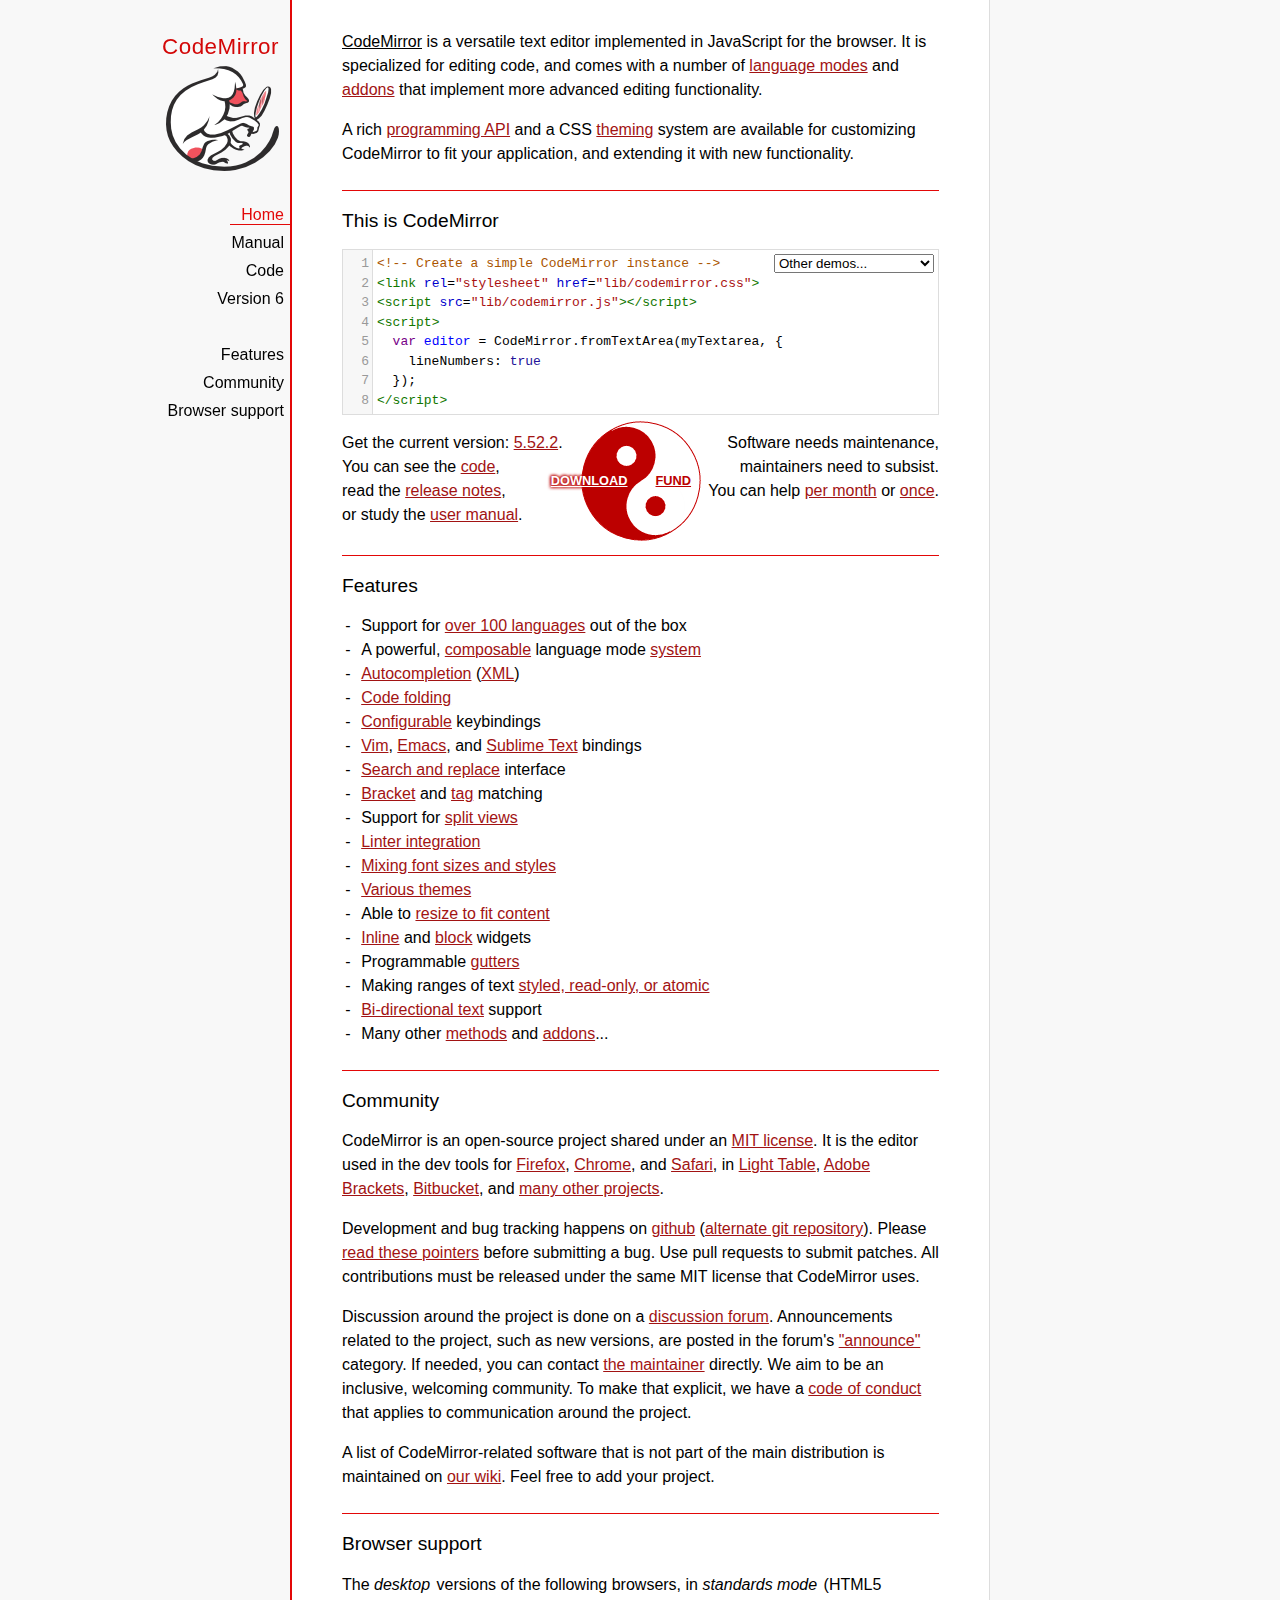
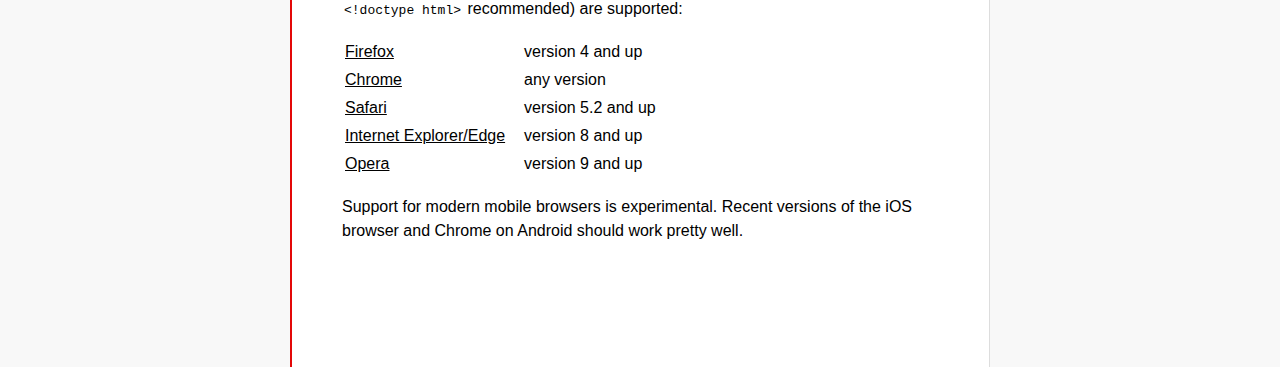
<file: assets/js/codemirror/index.html>
<!doctype html>

<title>CodeMirror</title>
<meta charset="utf-8"/>

<link rel=stylesheet href="lib/codemirror.css">
<link rel=stylesheet href="doc/docs.css">
<script src="lib/codemirror.js"></script>
<script src="mode/xml/xml.js"></script>
<script src="mode/javascript/javascript.js"></script>
<script src="mode/css/css.js"></script>
<script src="mode/htmlmixed/htmlmixed.js"></script>
<script src="addon/edit/matchbrackets.js"></script>

<script src="doc/activebookmark.js"></script>

<style>
  .CodeMirror { height: auto; border: 1px solid #ddd; }
  .CodeMirror-scroll { max-height: 200px; }
  .CodeMirror pre { padding-left: 7px; line-height: 1.25; }
  .banner { background: #ffc; padding: 6px; border-bottom: 2px solid silver;  }
  .banner div { margin: 0 auto; max-width: 700px; text-align: center; }
</style>

<div id=nav>
  <a href="https://codemirror.net"><h1>CodeMirror</h1><img id=logo src="doc/logo.png"></a>

  <ul>
    <li><a class=active data-default="true" href="#description">Home</a>
    <li><a href="doc/manual.html">Manual</a>
    <li><a href="https://github.com/codemirror/codemirror">Code</a>
    <li><a href="https://codemirror.net/6/">Version 6</a>
  </ul>
  <ul>
    <li><a href="#features">Features</a>
    <li><a href="#community">Community</a>
    <li><a href="#browsersupport">Browser support</a>
  </ul>
</div>

<article>

<section id=description class=first>
  <p><strong>CodeMirror</strong> is a versatile text editor
  implemented in JavaScript for the browser. It is specialized for
  editing code, and comes with a number of <a href="mode/index.html">language modes</a> and <a href="doc/manual.html#addons">addons</a>
  that implement more advanced editing functionality.</p>

  <p>A rich <a href="doc/manual.html#api">programming API</a> and a
  CSS <a href="doc/manual.html#styling">theming</a> system are
  available for customizing CodeMirror to fit your application, and
  extending it with new functionality.</p>
</section>

<section id=demo>
  <h2>This is CodeMirror</h2>
  <form style="position: relative; margin-top: .5em;"><textarea id=demotext>
<!-- Create a simple CodeMirror instance -->
<link rel="stylesheet" href="lib/codemirror.css">
<script src="lib/codemirror.js"></script>
<script>
  var editor = CodeMirror.fromTextArea(myTextarea, {
    lineNumbers: true
  });
</script></textarea>
  <select id="demolist" onchange="document.location = this.options[this.selectedIndex].value;">
    <option value="#">Other demos...</option>
    <option value="demo/complete.html">Autocompletion</option>
    <option value="demo/folding.html">Code folding</option>
    <option value="demo/theme.html">Themes</option>
    <option value="mode/htmlmixed/index.html">Mixed language modes</option>
    <option value="demo/bidi.html">Bi-directional text</option>
    <option value="demo/variableheight.html">Variable font sizes</option>
    <option value="demo/search.html">Search interface</option>
    <option value="demo/vim.html">Vim bindings</option>
    <option value="demo/emacs.html">Emacs bindings</option>
    <option value="demo/sublime.html">Sublime Text bindings</option>
    <option value="demo/tern.html">Tern integration</option>
    <option value="demo/merge.html">Merge/diff interface</option>
    <option value="demo/fullscreen.html">Full-screen editor</option>
    <option value="demo/simplescrollbars.html">Custom scrollbars</option>
  </select></form>
  <script>
    var editor = CodeMirror.fromTextArea(document.getElementById("demotext"), {
      lineNumbers: true,
      mode: "text/html",
      matchBrackets: true
    });
  </script>

  <div class=actions>
    <div class=actionspicture>
      <img src="doc/yinyang.png" class=yinyang>
      <div class="actionlink download">
        <a href="https://codemirror.net/codemirror.zip">DOWNLOAD</a>
      </div>
      <div class="actionlink fund">
        <a href="https://marijnhaverbeke.nl/fund/">FUND</a>
      </div>
    </div>
    <div class=actionsleft>
      Get the current version: <a href="https://codemirror.net/codemirror.zip">5.52.2</a>.<br>
      You can see the <a href="https://github.com/codemirror/codemirror" title="Github repository">code</a>,<br>
      read the <a href="doc/releases.html">release notes</a>,<br>
      or study the <a href="doc/manual.html">user manual</a>.
    </div>
    <div class=actionsright>
      Software needs maintenance,<br>
      maintainers need to subsist.<br>
      You can help <a href="https://marijnhaverbeke.nl/fund/" title="Set up a monthly contribution">per month</a> or
      <a title="Donate with PayPal" href="https://www.paypal.me/marijnhaverbeke">once</a>.
    </div>
  </div>

</section>

<section id=features>
  <h2>Features</h2>
  <ul>
    <li>Support for <a href="mode/index.html">over 100 languages</a> out of the box
    <li>A powerful, <a href="mode/htmlmixed/index.html">composable</a> language mode <a href="doc/manual.html#modeapi">system</a>
    <li><a href="doc/manual.html#addon_show-hint">Autocompletion</a> (<a href="demo/xmlcomplete.html">XML</a>)
    <li><a href="doc/manual.html#addon_foldcode">Code folding</a>
    <li><a href="doc/manual.html#option_extraKeys">Configurable</a> keybindings
    <li><a href="demo/vim.html">Vim</a>, <a href="demo/emacs.html">Emacs</a>, and <a href="demo/sublime.html">Sublime Text</a> bindings
    <li><a href="doc/manual.html#addon_search">Search and replace</a> interface
    <li><a href="doc/manual.html#addon_matchbrackets">Bracket</a> and <a href="doc/manual.html#addon_matchtags">tag</a> matching
    <li>Support for <a href="demo/buffers.html">split views</a>
    <li><a href="doc/manual.html#addon_lint">Linter integration</a>
    <li><a href="demo/variableheight.html">Mixing font sizes and styles</a>
    <li><a href="demo/theme.html">Various themes</a>
    <li>Able to <a href="demo/resize.html">resize to fit content</a>
    <li><a href="doc/manual.html#mark_replacedWith">Inline</a> and <a href="doc/manual.html#addLineWidget">block</a> widgets
    <li>Programmable <a href="demo/marker.html">gutters</a>
    <li>Making ranges of text <a href="doc/manual.html#markText">styled, read-only, or atomic</a>
    <li><a href="demo/bidi.html">Bi-directional text</a> support
    <li>Many other <a href="doc/manual.html#api">methods</a> and <a href="doc/manual.html#addons">addons</a>...
  </ul>
</section>

<section id=community>
  <h2>Community</h2>

  <p>CodeMirror is an open-source project shared under
  an <a href="LICENSE">MIT license</a>. It is the editor used in the
  dev tools for
  <a href="https://hacks.mozilla.org/2013/11/firefox-developer-tools-episode-27-edit-as-html-codemirror-more/">Firefox</a>,
  <a href="https://developers.google.com/chrome-developer-tools/">Chrome</a>,
  and <a href="https://developer.apple.com/safari/tools/">Safari</a>, in <a href="http://www.lighttable.com/">Light
  Table</a>, <a href="http://brackets.io/">Adobe
  Brackets</a>, <a href="http://blog.bitbucket.org/2013/05/14/edit-your-code-in-the-cloud-with-bitbucket/">Bitbucket</a>,
  and <a href="doc/realworld.html">many other projects</a>.</p>

  <p>Development and bug tracking happens
  on <a href="https://github.com/codemirror/CodeMirror/">github</a>
  (<a href="http://marijnhaverbeke.nl/git/codemirror">alternate git
  repository</a>).
  Please <a href="https://codemirror.net/doc/reporting.html">read these
  pointers</a> before submitting a bug. Use pull requests to submit
  patches. All contributions must be released under the same MIT
  license that CodeMirror uses.</p>

  <p>Discussion around the project is done on
  a <a href="https://discuss.codemirror.net">discussion forum</a>.
  Announcements related to the project, such as new versions, are
  posted in the
  forum's <a href="https://discuss.codemirror.net/c/announce">"announce"</a>
  category. If needed, you can
  contact <a href="mailto:marijnh@gmail.com">the maintainer</a>
  directly. We aim to be an inclusive, welcoming community. To make
  that explicit, we have
  a <a href="http://contributor-covenant.org/version/1/1/0/">code of
  conduct</a> that applies to communication around the project.</p>

  <p>A list of CodeMirror-related software that is not part of the
  main distribution is maintained
  on <a href="https://github.com/codemirror/CodeMirror/wiki/CodeMirror-addons">our
  wiki</a>. Feel free to add your project.</p>
</section>

<section id=browsersupport>
  <h2>Browser support</h2>
  <p>The <em>desktop</em> versions of the following browsers,
  in <em>standards mode</em> (HTML5 <code>&lt;!doctype html></code>
  recommended) are supported:</p>
  <table style="margin-bottom: 1em">
    <tr><th>Firefox</th><td>version 4 and up</td></tr>
    <tr><th>Chrome</th><td>any version</td></tr>
    <tr><th>Safari</th><td>version 5.2 and up</td></tr>
    <tr><th style="padding-right: 1em;">Internet Explorer/Edge</th><td>version 8 and up</td></tr>
    <tr><th>Opera</th><td>version 9 and up</td></tr>
  </table>
  <p>Support for modern mobile browsers is experimental. Recent
  versions of the iOS browser and Chrome on Android should work
  pretty well.</p>
</section>

</article>
</file>
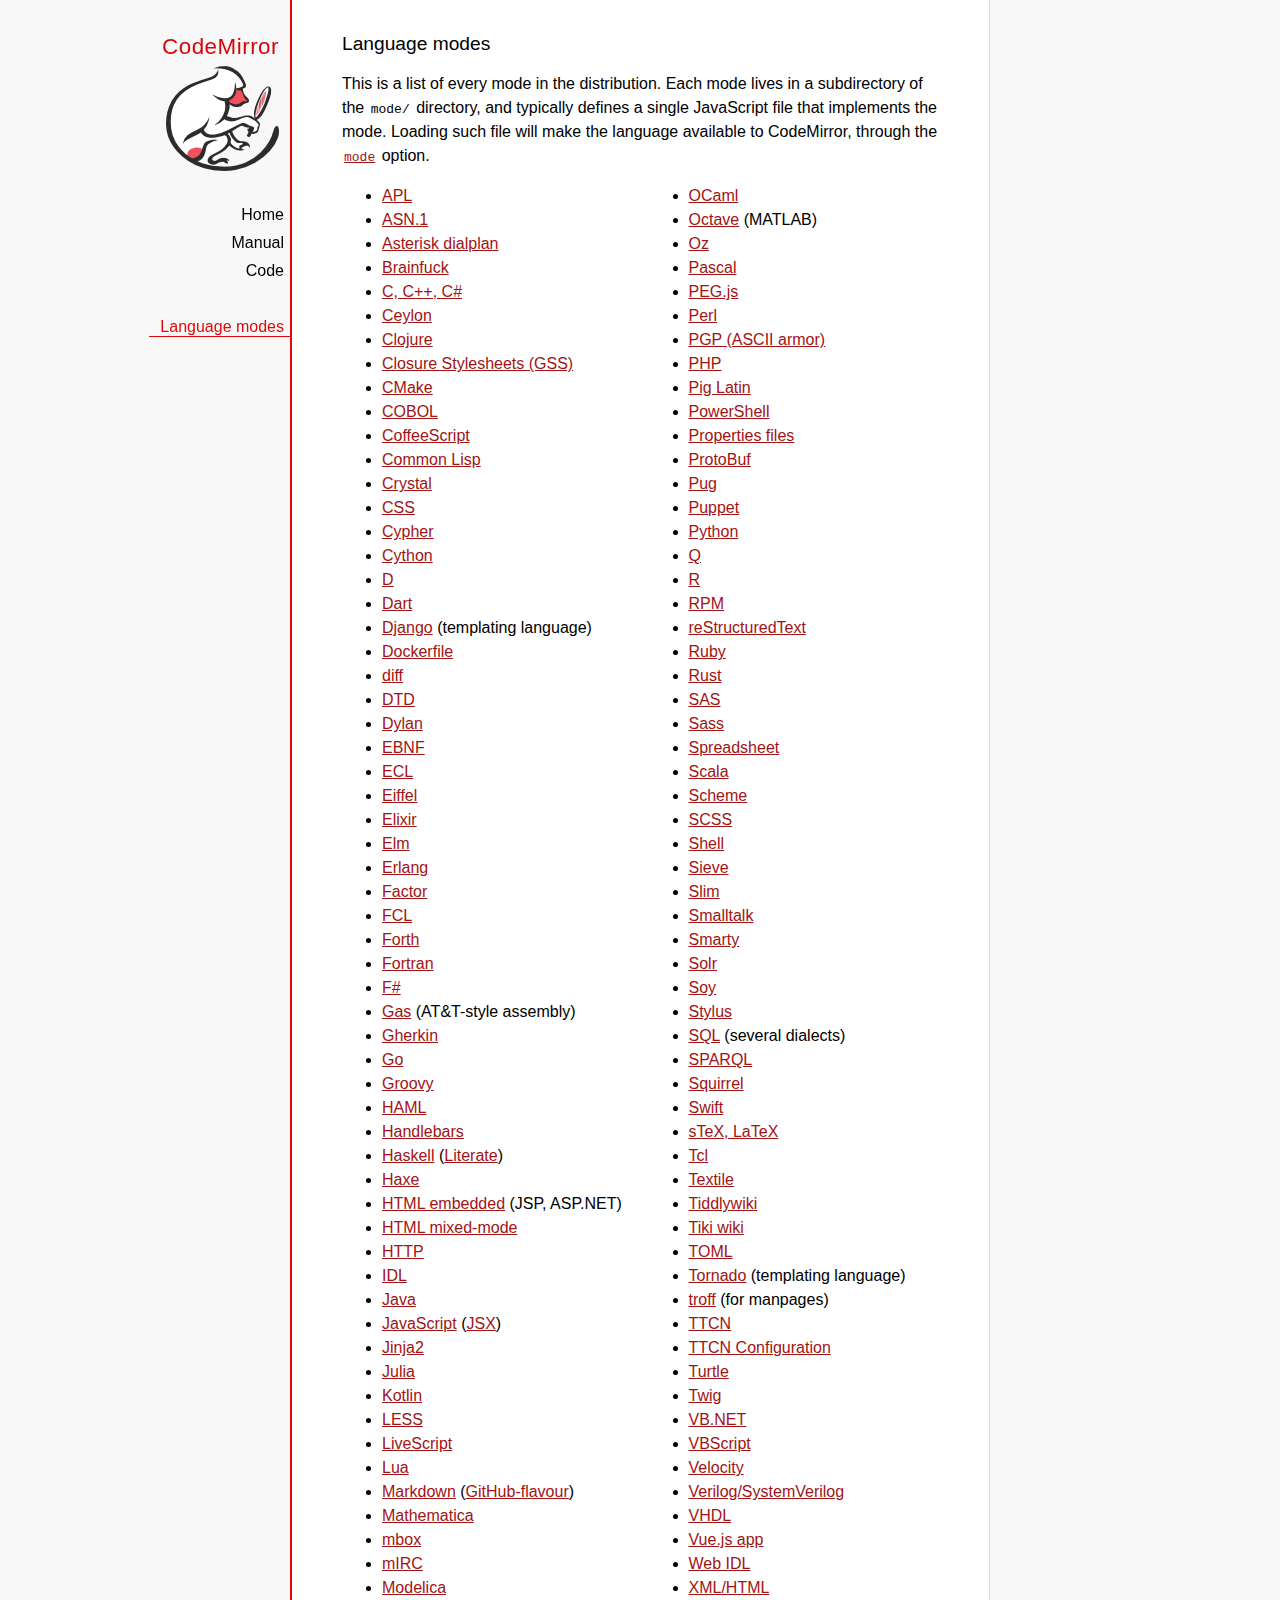
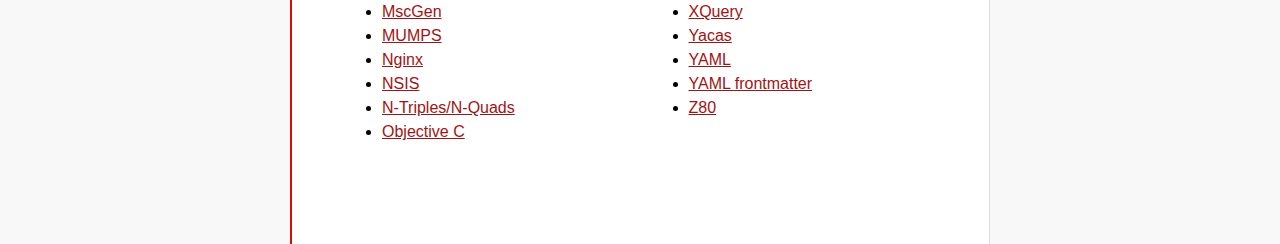
<file: assets/js/codemirror/mode/index.html>
<!doctype html>

<title>CodeMirror: Language Modes</title>
<meta charset="utf-8"/>
<link rel=stylesheet href="../doc/docs.css">

<div id=nav>
  <a href="https://codemirror.net"><h1>CodeMirror</h1><img id=logo src="../doc/logo.png"></a>

  <ul>
    <li><a href="../index.html">Home</a>
    <li><a href="../doc/manual.html">Manual</a>
    <li><a href="https://github.com/codemirror/codemirror">Code</a>
  </ul>
  <ul>
    <li><a class=active href="#">Language modes</a>
  </ul>
</div>

<article>

  <h2>Language modes</h2>

  <p>This is a list of every mode in the distribution. Each mode lives
in a subdirectory of the <code>mode/</code> directory, and typically
defines a single JavaScript file that implements the mode. Loading
such file will make the language available to CodeMirror, through
the <a href="../doc/manual.html#option_mode"><code>mode</code></a>
option.</p>

  <div style="-webkit-columns: 100px 2; -moz-columns: 100px 2; columns: 100px 2;">
    <ul style="margin-top: 0">
      <li><a href="apl/index.html">APL</a></li>
      <li><a href="asn.1/index.html">ASN.1</a></li>
      <li><a href="asterisk/index.html">Asterisk dialplan</a></li>
      <li><a href="brainfuck/index.html">Brainfuck</a></li>
      <li><a href="clike/index.html">C, C++, C#</a></li>
      <li><a href="clike/index.html">Ceylon</a></li>
      <li><a href="clojure/index.html">Clojure</a></li>
      <li><a href="css/gss.html">Closure Stylesheets (GSS)</a></li>
      <li><a href="cmake/index.html">CMake</a></li>
      <li><a href="cobol/index.html">COBOL</a></li>
      <li><a href="coffeescript/index.html">CoffeeScript</a></li>
      <li><a href="commonlisp/index.html">Common Lisp</a></li>
      <li><a href="crystal/index.html">Crystal</a></li>
      <li><a href="css/index.html">CSS</a></li>
      <li><a href="cypher/index.html">Cypher</a></li>
      <li><a href="python/index.html">Cython</a></li>
      <li><a href="d/index.html">D</a></li>
      <li><a href="dart/index.html">Dart</a></li>
      <li><a href="django/index.html">Django</a> (templating language)</li>
      <li><a href="dockerfile/index.html">Dockerfile</a></li>
      <li><a href="diff/index.html">diff</a></li>
      <li><a href="dtd/index.html">DTD</a></li>
      <li><a href="dylan/index.html">Dylan</a></li>
      <li><a href="ebnf/index.html">EBNF</a></li>
      <li><a href="ecl/index.html">ECL</a></li>
      <li><a href="eiffel/index.html">Eiffel</a></li>
      <li><a href="https://github.com/optick/codemirror-mode-elixir">Elixir</a></li>
      <li><a href="elm/index.html">Elm</a></li>
      <li><a href="erlang/index.html">Erlang</a></li>
      <li><a href="factor/index.html">Factor</a></li>
      <li><a href="fcl/index.html">FCL</a></li>
      <li><a href="forth/index.html">Forth</a></li>
      <li><a href="fortran/index.html">Fortran</a></li>
      <li><a href="mllike/index.html">F#</a></li>
      <li><a href="gas/index.html">Gas</a> (AT&amp;T-style assembly)</li>
      <li><a href="gherkin/index.html">Gherkin</a></li>
      <li><a href="go/index.html">Go</a></li>
      <li><a href="groovy/index.html">Groovy</a></li>
      <li><a href="haml/index.html">HAML</a></li>
      <li><a href="handlebars/index.html">Handlebars</a></li>
      <li><a href="haskell/index.html">Haskell</a> (<a href="haskell-literate/index.html">Literate</a>)</li>
      <li><a href="haxe/index.html">Haxe</a></li>
      <li><a href="htmlembedded/index.html">HTML embedded</a> (JSP, ASP.NET)</li>
      <li><a href="htmlmixed/index.html">HTML mixed-mode</a></li>
      <li><a href="http/index.html">HTTP</a></li>
      <li><a href="idl/index.html">IDL</a></li>
      <li><a href="clike/index.html">Java</a></li>
      <li><a href="javascript/index.html">JavaScript</a> (<a href="jsx/index.html">JSX</a>)</li>
      <li><a href="jinja2/index.html">Jinja2</a></li>
      <li><a href="julia/index.html">Julia</a></li>
      <li><a href="clike/index.html">Kotlin</a></li>
      <li><a href="css/less.html">LESS</a></li>
      <li><a href="livescript/index.html">LiveScript</a></li>
      <li><a href="lua/index.html">Lua</a></li>
      <li><a href="markdown/index.html">Markdown</a> (<a href="gfm/index.html">GitHub-flavour</a>)</li>
      <li><a href="mathematica/index.html">Mathematica</a></li>
      <li><a href="mbox/index.html">mbox</a></li>
      <li><a href="mirc/index.html">mIRC</a></li>
      <li><a href="modelica/index.html">Modelica</a></li>
      <li><a href="mscgen/index.html">MscGen</a></li>
      <li><a href="mumps/index.html">MUMPS</a></li>
      <li><a href="nginx/index.html">Nginx</a></li>
      <li><a href="nsis/index.html">NSIS</a></li>
      <li><a href="ntriples/index.html">N-Triples/N-Quads</a></li>
      <li><a href="clike/index.html">Objective C</a></li>
      <li><a href="mllike/index.html">OCaml</a></li>
      <li><a href="octave/index.html">Octave</a> (MATLAB)</li>
      <li><a href="oz/index.html">Oz</a></li>
      <li><a href="pascal/index.html">Pascal</a></li>
      <li><a href="pegjs/index.html">PEG.js</a></li>
      <li><a href="perl/index.html">Perl</a></li>
      <li><a href="asciiarmor/index.html">PGP (ASCII armor)</a></li>
      <li><a href="php/index.html">PHP</a></li>
      <li><a href="pig/index.html">Pig Latin</a></li>
      <li><a href="powershell/index.html">PowerShell</a></li>
      <li><a href="properties/index.html">Properties files</a></li>
      <li><a href="protobuf/index.html">ProtoBuf</a></li>
      <li><a href="pug/index.html">Pug</a></li>
      <li><a href="puppet/index.html">Puppet</a></li>
      <li><a href="python/index.html">Python</a></li>
      <li><a href="q/index.html">Q</a></li>
      <li><a href="r/index.html">R</a></li>
      <li><a href="rpm/index.html">RPM</a></li>
      <li><a href="rst/index.html">reStructuredText</a></li>
      <li><a href="ruby/index.html">Ruby</a></li>
      <li><a href="rust/index.html">Rust</a></li>
      <li><a href="sas/index.html">SAS</a></li>
      <li><a href="sass/index.html">Sass</a></li>
      <li><a href="spreadsheet/index.html">Spreadsheet</a></li>
      <li><a href="clike/scala.html">Scala</a></li>
      <li><a href="scheme/index.html">Scheme</a></li>
      <li><a href="css/scss.html">SCSS</a></li>
      <li><a href="shell/index.html">Shell</a></li>
      <li><a href="sieve/index.html">Sieve</a></li>
      <li><a href="slim/index.html">Slim</a></li>
      <li><a href="smalltalk/index.html">Smalltalk</a></li>
      <li><a href="smarty/index.html">Smarty</a></li>
      <li><a href="solr/index.html">Solr</a></li>
      <li><a href="soy/index.html">Soy</a></li>
      <li><a href="stylus/index.html">Stylus</a></li>
      <li><a href="sql/index.html">SQL</a> (several dialects)</li>
      <li><a href="sparql/index.html">SPARQL</a></li>
      <li><a href="clike/index.html">Squirrel</a></li>
      <li><a href="swift/index.html">Swift</a></li>
      <li><a href="stex/index.html">sTeX, LaTeX</a></li>
      <li><a href="tcl/index.html">Tcl</a></li>
      <li><a href="textile/index.html">Textile</a></li>
      <li><a href="tiddlywiki/index.html">Tiddlywiki</a></li>
      <li><a href="tiki/index.html">Tiki wiki</a></li>
      <li><a href="toml/index.html">TOML</a></li>
      <li><a href="tornado/index.html">Tornado</a> (templating language)</li>
      <li><a href="troff/index.html">troff</a> (for manpages)</li>
      <li><a href="ttcn/index.html">TTCN</a></li>
      <li><a href="ttcn-cfg/index.html">TTCN Configuration</a></li>
      <li><a href="turtle/index.html">Turtle</a></li>
      <li><a href="twig/index.html">Twig</a></li>
      <li><a href="vb/index.html">VB.NET</a></li>
      <li><a href="vbscript/index.html">VBScript</a></li>
      <li><a href="velocity/index.html">Velocity</a></li>
      <li><a href="verilog/index.html">Verilog/SystemVerilog</a></li>
      <li><a href="vhdl/index.html">VHDL</a></li>
      <li><a href="vue/index.html">Vue.js app</a></li>
      <li><a href="webidl/index.html">Web IDL</a></li>
      <li><a href="xml/index.html">XML/HTML</a></li>
      <li><a href="xquery/index.html">XQuery</a></li>
      <li><a href="yacas/index.html">Yacas</a></li>
      <li><a href="yaml/index.html">YAML</a></li>
      <li><a href="yaml-frontmatter/index.html">YAML frontmatter</a></li>
      <li><a href="z80/index.html">Z80</a></li>
    </ul>
  </div>

</article>
</file>
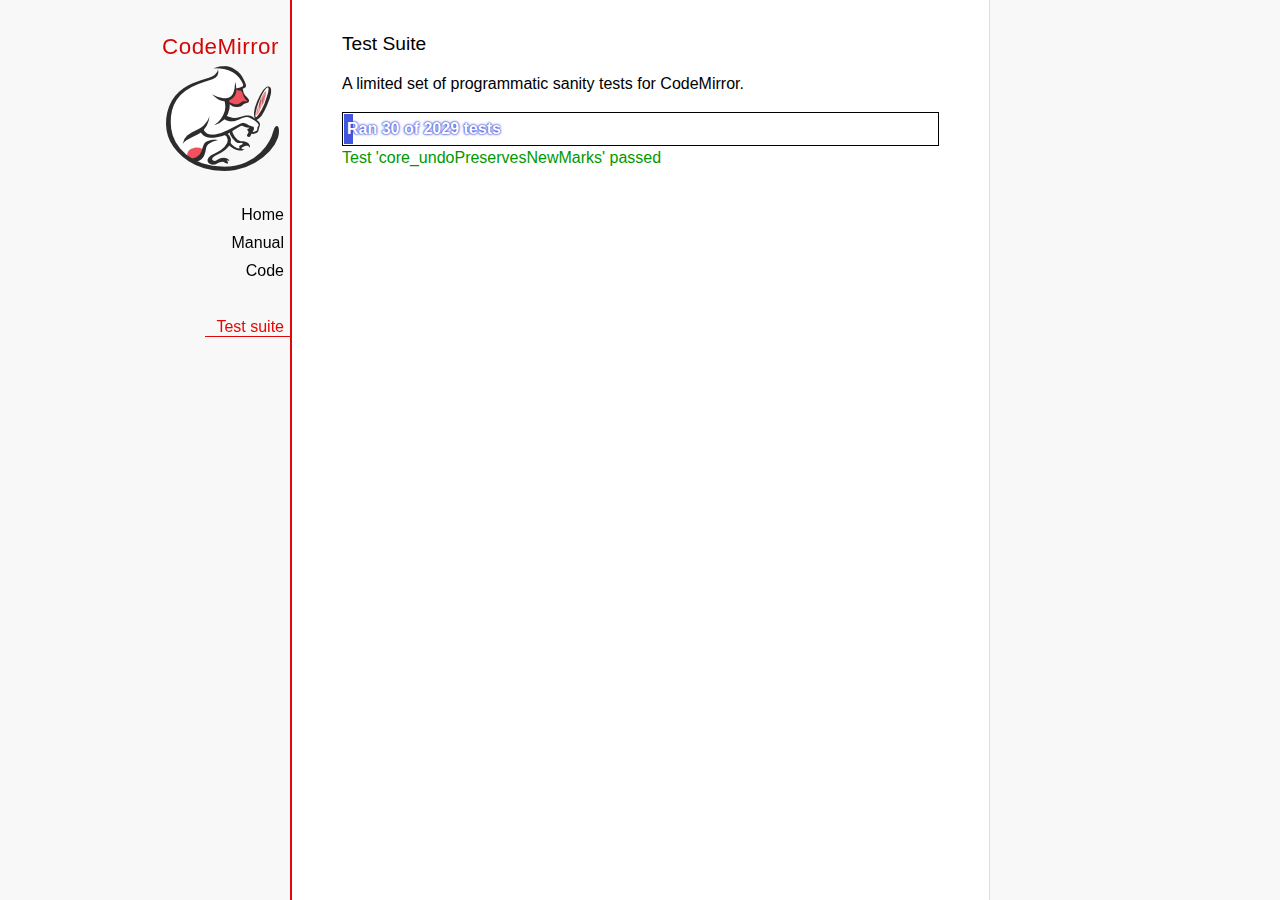
<file: assets/js/codemirror/test/index.html>
<!doctype html>

<meta charset="utf-8"/>
<title>CodeMirror: Test Suite</title>
<link rel=stylesheet href="../doc/docs.css">

<link rel="stylesheet" href="../lib/codemirror.css">
<link rel="stylesheet" href="mode_test.css">
<script>
  var errored = []
  window.onerror = function(e) { errored.push(e) }
</script>
<script src="../doc/activebookmark.js"></script>
<script src="../lib/codemirror.js"></script>
<script src="../mode/meta.js"></script>
<script src="../addon/mode/overlay.js"></script>
<script src="../addon/mode/multiplex.js"></script>
<script src="../addon/search/searchcursor.js"></script>
<script src="../addon/dialog/dialog.js"></script>
<script src="../addon/edit/matchbrackets.js"></script>
<script src="../addon/hint/sql-hint.js"></script>
<script src="../addon/hint/xml-hint.js"></script>
<script src="../addon/hint/html-hint.js"></script>
<script src="../addon/comment/comment.js"></script>
<script src="../addon/mode/simple.js"></script>
<script src="../mode/css/css.js"></script>
<script src="../mode/clike/clike.js"></script>
<!-- clike must be after css or vim and sublime tests will fail -->
<script src="../mode/clojure/clojure.js"></script>
<script src="../mode/cypher/cypher.js"></script>
<script src="../mode/d/d.js"></script>
<script src="../mode/dockerfile/dockerfile.js"></script>
<script src="../mode/gfm/gfm.js"></script>
<script src="../mode/haml/haml.js"></script>
<script src="../mode/htmlmixed/htmlmixed.js"></script>
<script src="../mode/javascript/javascript.js"></script>
<script src="../mode/jsx/jsx.js"></script>
<script src="../mode/markdown/markdown.js"></script>
<script src="../mode/php/php.js"></script>
<script src="../mode/python/python.js"></script>
<script src="../mode/powershell/powershell.js"></script>
<script src="../mode/ruby/ruby.js"></script>
<script src="../mode/sass/sass.js"></script>
<script src="../mode/shell/shell.js"></script>
<script src="../mode/slim/slim.js"></script>
<script src="../mode/soy/soy.js"></script>
<script src="../mode/sql/sql.js"></script>
<script src="../mode/stex/stex.js"></script>
<script src="../mode/swift/swift.js"></script>
<script src="../mode/textile/textile.js"></script>
<script src="../mode/verilog/verilog.js"></script>
<script src="../mode/xml/xml.js"></script>
<script src="../mode/xquery/xquery.js"></script>
<script src="../keymap/emacs.js"></script>
<script src="../keymap/sublime.js"></script>
<script src="../keymap/vim.js"></script>
<script src="../mode/rust/rust.js"></script>
<script src="../mode/mscgen/mscgen.js"></script>
<script src="../mode/dylan/dylan.js"></script>

<style>
  .ok { color: #090; }
  .fail { color: #e00; }
  .error { color: #c90; }
  .done { font-weight: bold; }
  #progress {
  background: #45d;
  color: white;
  text-shadow: 0 0 1px #45d, 0 0 2px #45d, 0 0 3px #45d;
  font-weight: bold;
  white-space: pre;
  }
  #testground {
  visibility: hidden;
  }
  #testground.offscreen {
  visibility: visible;
  position: absolute;
  left: -10000px;
  top: -10000px;
  }
  .CodeMirror { border: 1px solid black; }
</style>

<div id=nav>
  <a href="https://codemirror.net"><h1>CodeMirror</h1><img id=logo src="../doc/logo.png"></a>

  <ul>
    <li><a href="../index.html">Home</a>
    <li><a href="../doc/manual.html">Manual</a>
    <li><a href="https://github.com/codemirror/codemirror">Code</a>
  </ul>
  <ul>
    <li><a class=active href="#">Test suite</a>
  </ul>
</div>

<article>
  <h2>Test Suite</h2>

    <p>A limited set of programmatic sanity tests for CodeMirror.</p>

    <div style="border: 1px solid black; padding: 1px; max-width: 700px;">
      <div style="width: 0px;" id=progress><div style="padding: 3px;">Ran <span id="progress_ran">0</span><span id="progress_total"> of 0</span> tests</div></div>
    </div>
    <p id=status>Please enable JavaScript...</p>
    <div id=output></div>

    <div id=testground></div>

    <script src="driver.js"></script>
    <script src="test.js"></script>
    <script src="doc_test.js"></script>
    <script src="multi_test.js"></script>
    <script src="contenteditable_test.js"></script>
    <script src="scroll_test.js"></script>
    <script src="comment_test.js"></script>
    <script src="search_test.js"></script>
    <script src="mode_test.js"></script>

    <script src="../mode/clike/test.js"></script>
    <script src="../mode/clojure/test.js"></script>
    <script src="../mode/css/test.js"></script>
    <script src="../mode/css/gss_test.js"></script>
    <script src="../mode/css/scss_test.js"></script>
    <script src="../mode/css/less_test.js"></script>
    <script src="../mode/cypher/test.js"></script>
    <script src="../mode/d/test.js"></script>
    <script src="../mode/dockerfile/test.js"></script>
    <script src="../mode/gfm/test.js"></script>
    <script src="../mode/haml/test.js"></script>
    <script src="../mode/javascript/test.js"></script>
    <script src="../mode/jsx/test.js"></script>
    <script src="../mode/markdown/test.js"></script>
    <script src="../mode/php/test.js"></script>
    <script src="../mode/powershell/test.js"></script>
    <script src="../mode/ruby/test.js"></script>
    <script src="../mode/sass/test.js"></script>
    <script src="../mode/shell/test.js"></script>
    <script src="../mode/slim/test.js"></script>
    <script src="../mode/soy/test.js"></script>
    <script src="../mode/stex/test.js"></script>
    <script src="../mode/swift/test.js"></script>
    <script src="../mode/textile/test.js"></script>
    <script src="../mode/verilog/test.js"></script>
    <script src="../mode/xml/test.js"></script>
    <script src="../mode/xquery/test.js"></script>
    <script src="../mode/python/test.js"></script>
    <script src="../mode/rust/test.js"></script>
    <script src="../mode/mscgen/mscgen_test.js"></script>
    <script src="../mode/mscgen/xu_test.js"></script>
    <script src="../mode/mscgen/msgenny_test.js"></script>
    <script src="../mode/dylan/test.js"></script>
    <script src="../addon/mode/multiplex_test.js"></script>
    <script src="../addon/fold/foldcode.js"></script>
    <script src="../addon/fold/brace-fold.js"></script>

    <script src="emacs_test.js"></script>
    <script src="sql-hint-test.js"></script>
    <script src="sublime_test.js"></script>
    <script src="vim_test.js"></script>
    <script src="html-hint-test.js"></script>
    <script>
      window.onload = runHarness;
      CodeMirror.on(window, 'hashchange', runHarness);

      function esc(str) {
        return str.replace(/[<&]/, function(ch) { return ch == "<" ? "&lt;" : "&amp;"; });
      }

      var output = document.getElementById("output"),
          progress = document.getElementById("progress"),
          progressRan = document.getElementById("progress_ran").childNodes[0],
          progressTotal = document.getElementById("progress_total").childNodes[0];
      var count = 0,
          failed = 0,
          skipped = 0,
          bad = "",
          running = false, // Flag that states tests are running
          quit = false, // Flag to quit tests ASAP
          verbose = false, // Adds message for *every* test to output
          done = false

      function runHarness(){
        if (running) {
          quit = true;
          setStatus("Restarting tests...", '', true);
          setTimeout(function(){ runHarness(); }, 500);
          return;
        }
        filters = [];
        verbose = false;
        if (window.location.hash.substr(1)){
          var strings = window.location.hash.substr(1).split(",");
          while (strings.length) {
            var s = strings.shift();
            if (s === "verbose")
              verbose = true;
            else
              filters.push(parseTestFilter(decodeURIComponent(s)));
          }
        }
        quit = false;
        running = true;
        setStatus("Loading tests...");
        count = 0;
        failed = 0;
        done = false;
        skipped = 0;
        bad = "";
        totalTests = countTests();
        progressTotal.nodeValue = " of " + totalTests;
        progressRan.nodeValue = count;
        output.innerHTML = '';
        document.getElementById("testground").innerHTML = "<form>" +
          "<textarea id=\"code\" name=\"code\"></textarea>" +
          "<input type=submit value=ok name=submit>" +
          "</form>";
        runTests(displayTest);
      }

      function setStatus(message, className, force){
        if (quit && !force) return;
        if (!message) throw("must provide message");
        var status = document.getElementById("status").childNodes[0];
        status.nodeValue = message;
        status.parentNode.className = className;
      }
      function addOutput(name, className, code){
        var newOutput = document.createElement("dl");
        var newTitle = document.createElement("dt");
        newTitle.className = className;
        newTitle.appendChild(document.createTextNode(name));
        newOutput.appendChild(newTitle);
        var newMessage = document.createElement("dd");
        newMessage.innerHTML = code;
        newOutput.appendChild(newTitle);
        newOutput.appendChild(newMessage);
        output.appendChild(newOutput);
      }
      function displayTest(type, name, customMessage) {
        var message = "???";
        if (type != "done" && type != "skipped") ++count;
        progress.style.width = (count * (progress.parentNode.clientWidth - 2) / (totalTests || 1)) + "px";
        progressRan.nodeValue = count;
        if (type == "ok") {
          message = "Test '" + name + "' passed";
          if (!verbose) customMessage = false;
        } else if (type == "skipped") {
          message = "Test '" + name + "' skipped";
          ++skipped;
          if (!verbose) customMessage = false;
        } else if (type == "expected") {
          message = "Test '" + name + "' failed as expected";
          if (!verbose) customMessage = false;
        } else if (type == "error" || type == "fail") {
          ++failed;
          message = "Test '" + name + "' failed";
        } else if (type == "done") {
          if (failed) {
            type += " fail";
            message = failed + " failure" + (failed > 1 ? "s" : "");
          } else if (count < totalTests) {
            failed = totalTests - count;
            type += " fail";
            message = failed + " failure" + (failed > 1 ? "s" : "");
          } else {
            type += " ok";
            message = "All passed"
            if (skipped) {
              message += " (" + skipped + " skipped)";
            }
          }
          done = true
          progressTotal.nodeValue = '';
          customMessage = true; // Hack to avoid adding to output
        }
        if (verbose && !customMessage)  customMessage = message;
        setStatus(message, type);
        if (customMessage && customMessage.length > 0) {
          addOutput(name, type, customMessage);
        }
      }
    </script>

</article>
</file>
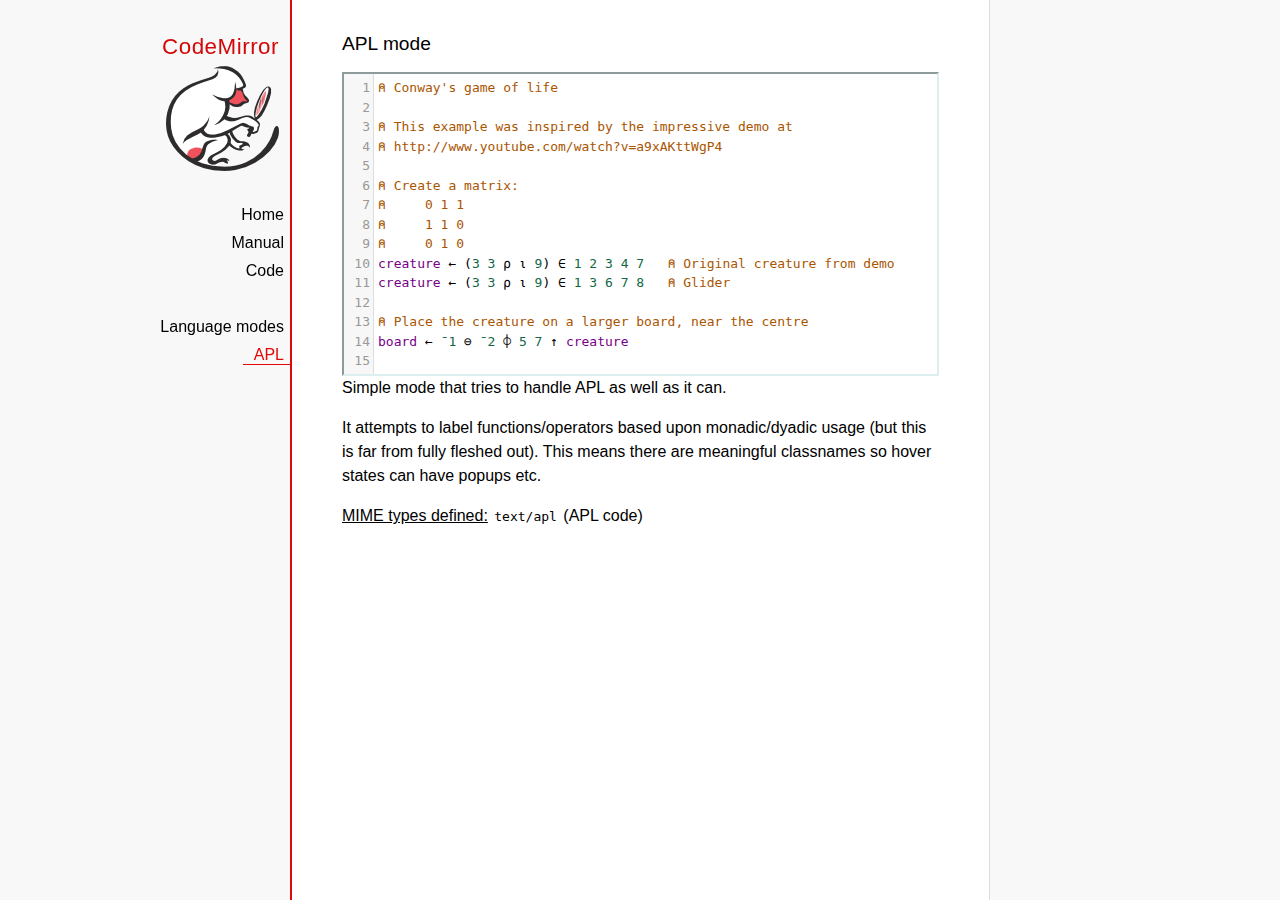
<file: assets/js/codemirror/mode/apl/index.html>
<!doctype html>

<title>CodeMirror: APL mode</title>
<meta charset="utf-8"/>
<link rel=stylesheet href="../../doc/docs.css">

<link rel="stylesheet" href="../../lib/codemirror.css">
<script src="../../lib/codemirror.js"></script>
<script src="../../addon/edit/matchbrackets.js"></script>
<script src="./apl.js"></script>
<style>
	.CodeMirror { border: 2px inset #dee; }
    </style>
<div id=nav>
  <a href="https://codemirror.net"><h1>CodeMirror</h1><img id=logo src="../../doc/logo.png" alt=""></a>

  <ul>
    <li><a href="../../index.html">Home</a>
    <li><a href="../../doc/manual.html">Manual</a>
    <li><a href="https://github.com/codemirror/codemirror">Code</a>
  </ul>
  <ul>
    <li><a href="../index.html">Language modes</a>
    <li><a class=active href="#">APL</a>
  </ul>
</div>

<article>
<h2>APL mode</h2>
<form><textarea id="code" name="code">
⍝ Conway's game of life

⍝ This example was inspired by the impressive demo at
⍝ http://www.youtube.com/watch?v=a9xAKttWgP4

⍝ Create a matrix:
⍝     0 1 1
⍝     1 1 0
⍝     0 1 0
creature ← (3 3 ⍴ ⍳ 9) ∈ 1 2 3 4 7   ⍝ Original creature from demo
creature ← (3 3 ⍴ ⍳ 9) ∈ 1 3 6 7 8   ⍝ Glider

⍝ Place the creature on a larger board, near the centre
board ← ¯1 ⊖ ¯2 ⌽ 5 7 ↑ creature

⍝ A function to move from one generation to the next
life ← {∨/ 1 ⍵ ∧ 3 4 = ⊂+/ +⌿ 1 0 ¯1 ∘.⊖ 1 0 ¯1 ⌽¨ ⊂⍵}

⍝ Compute n-th generation and format it as a
⍝ character matrix
gen ← {' #'[(life ⍣ ⍵) board]}

⍝ Show first three generations
(gen 1) (gen 2) (gen 3)
</textarea></form>

    <script>
      var editor = CodeMirror.fromTextArea(document.getElementById("code"), {
        lineNumbers: true,
        matchBrackets: true,
        mode: "text/apl"
      });
    </script>

    <p>Simple mode that tries to handle APL as well as it can.</p>
    <p>It attempts to label functions/operators based upon
    monadic/dyadic usage (but this is far from fully fleshed out).
    This means there are meaningful classnames so hover states can
    have popups etc.</p>

    <p><strong>MIME types defined:</strong> <code>text/apl</code> (APL code)</p>
  </article>
</file>
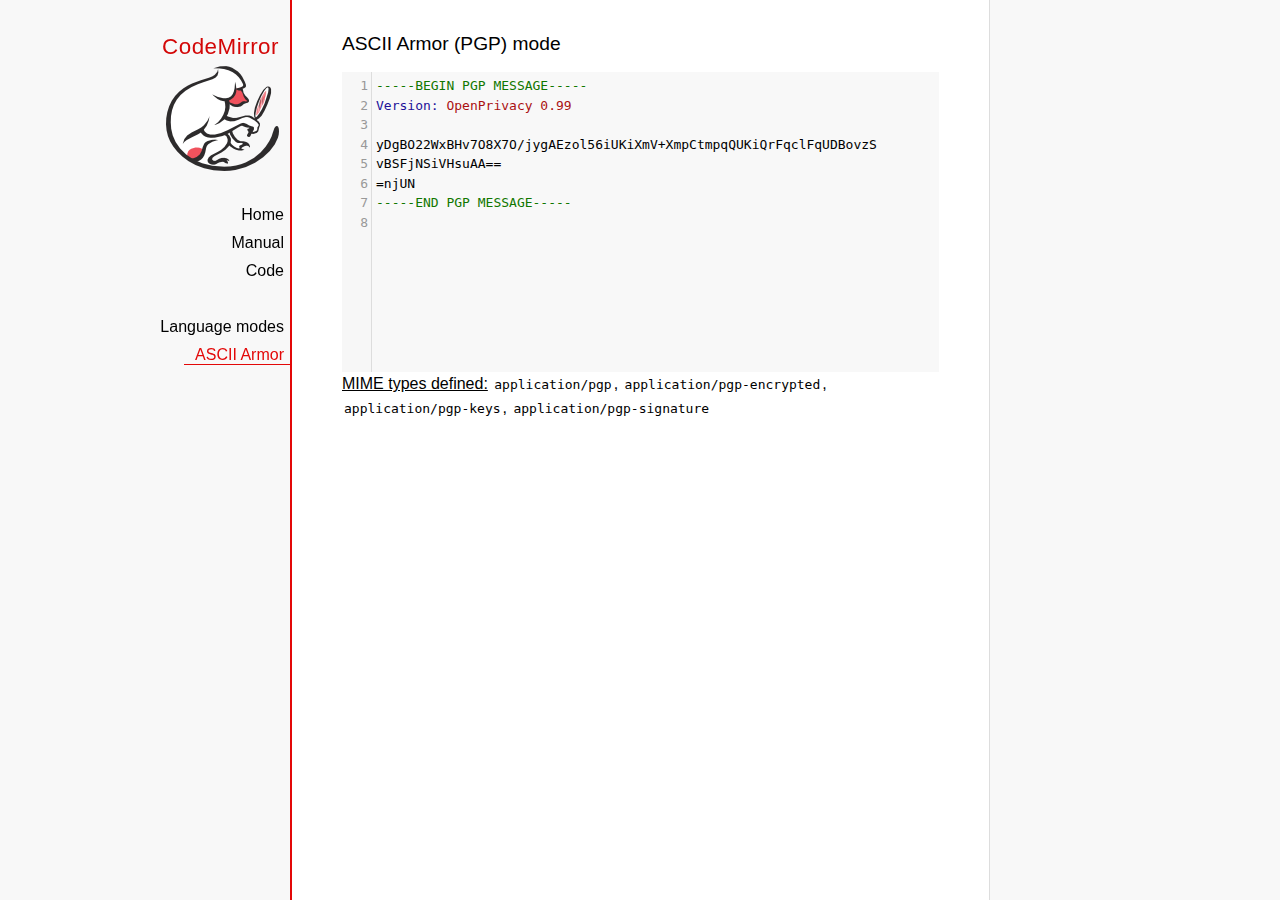
<file: assets/js/codemirror/mode/asciiarmor/index.html>
<!doctype html>

<title>CodeMirror: ASCII Armor (PGP) mode</title>
<meta charset="utf-8"/>
<link rel=stylesheet href="../../doc/docs.css">

<link rel="stylesheet" href="../../lib/codemirror.css">
<script src="../../lib/codemirror.js"></script>
<script src="asciiarmor.js"></script>
<style>.CodeMirror {background: #f8f8f8;}</style>
<div id=nav>
  <a href="https://codemirror.net"><h1>CodeMirror</h1><img id=logo src="../../doc/logo.png" alt=""></a>

  <ul>
    <li><a href="../../index.html">Home</a>
    <li><a href="../../doc/manual.html">Manual</a>
    <li><a href="https://github.com/codemirror/codemirror">Code</a>
  </ul>
  <ul>
    <li><a href="../index.html">Language modes</a>
    <li><a class=active href="#">ASCII Armor</a>
  </ul>
</div>

<article>
<h2>ASCII Armor (PGP) mode</h2>
<form><textarea id="code" name="code">
-----BEGIN PGP MESSAGE-----
Version: OpenPrivacy 0.99

yDgBO22WxBHv7O8X7O/jygAEzol56iUKiXmV+XmpCtmpqQUKiQrFqclFqUDBovzS
vBSFjNSiVHsuAA==
=njUN
-----END PGP MESSAGE-----
</textarea></form>

<script>
var editor = CodeMirror.fromTextArea(document.getElementById("code"), {
  lineNumbers: true
});
</script>

<p><strong>MIME types
defined:</strong> <code>application/pgp</code>, <code>application/pgp-encrypted</code>, <code>application/pgp-keys</code>, <code>application/pgp-signature</code></p>

</article>
</file>
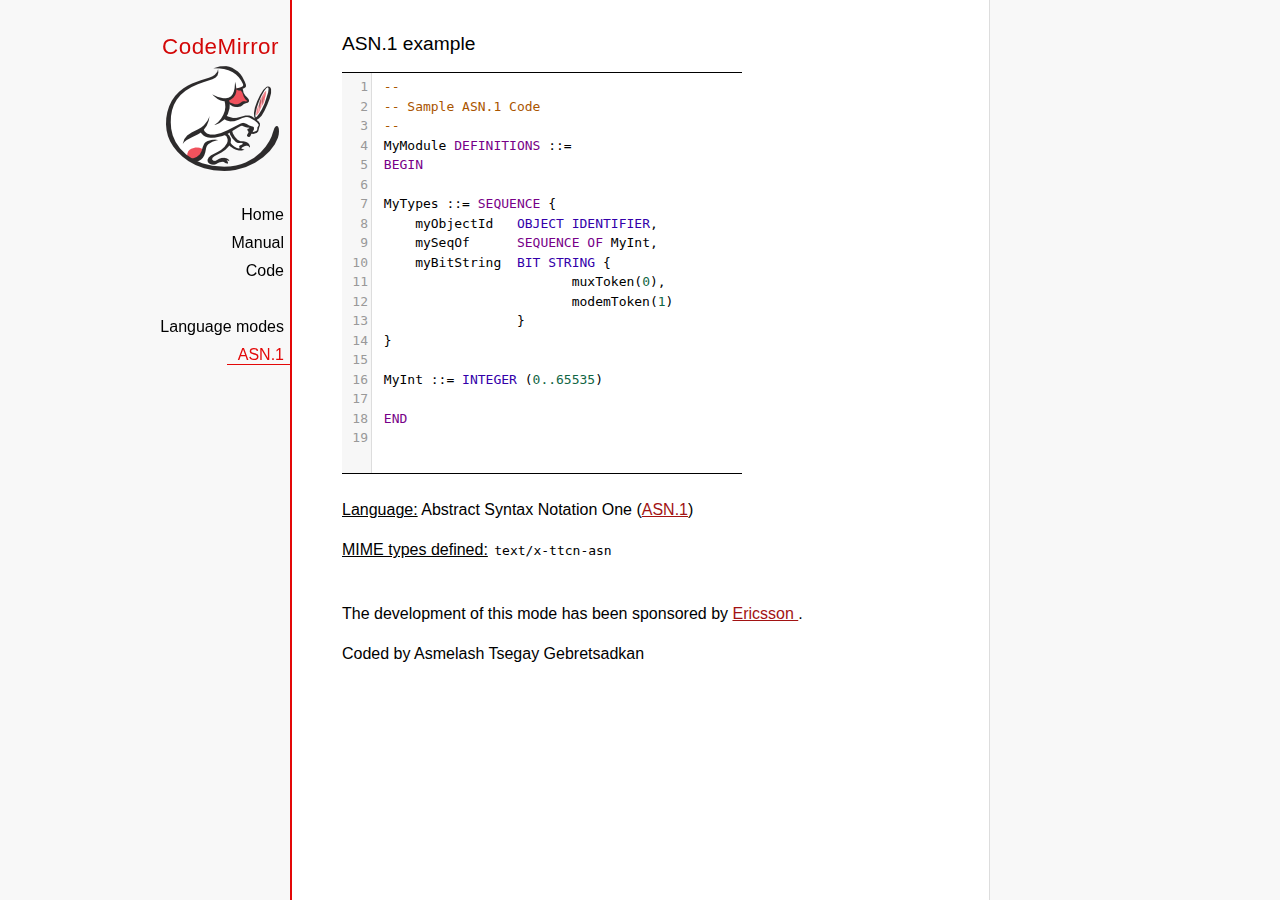
<file: assets/js/codemirror/mode/asn.1/index.html>
﻿<!doctype html>

<title>CodeMirror: ASN.1 mode</title>
<meta charset="utf-8"/>
<link rel=stylesheet href="../../doc/docs.css">

<link rel="stylesheet" href="../../lib/codemirror.css">
<script src="../../lib/codemirror.js"></script>
<script src="../../addon/edit/matchbrackets.js"></script>
<script src="asn.1.js"></script>
<style>
    .CodeMirror {
        border-top: 1px solid black;
        border-bottom: 1px solid black;
    }
</style>
<div id=nav>
    <a href="https://codemirror.net"><h1>CodeMirror</h1>
        <img id=logo src="../../doc/logo.png" alt="">
    </a>

    <ul>
        <li><a href="../../index.html">Home</a>
        <li><a href="../../doc/manual.html">Manual</a>
        <li><a href="https://github.com/codemirror/codemirror">Code</a>
    </ul>
    <ul>
        <li><a href="../index.html">Language modes</a>
        <li><a class=active href="http://en.wikipedia.org/wiki/Abstract_Syntax_Notation_One">ASN.1</a>
    </ul>
</div>
<article>
    <h2>ASN.1 example</h2>
    <div>
        <textarea id="ttcn-asn-code">
 --
 -- Sample ASN.1 Code
 --
 MyModule DEFINITIONS ::=
 BEGIN

 MyTypes ::= SEQUENCE {
     myObjectId   OBJECT IDENTIFIER,
     mySeqOf      SEQUENCE OF MyInt,
     myBitString  BIT STRING {
                         muxToken(0),
                         modemToken(1)
                  }
 }

 MyInt ::= INTEGER (0..65535)

 END
        </textarea>
    </div>

    <script>
        var ttcnEditor = CodeMirror.fromTextArea(document.getElementById("ttcn-asn-code"), {
            lineNumbers: true,
            matchBrackets: true,
            mode: "text/x-ttcn-asn"
        });
        ttcnEditor.setSize(400, 400);
        var mac = CodeMirror.keyMap.default == CodeMirror.keyMap.macDefault;
        CodeMirror.keyMap.default[(mac ? "Cmd" : "Ctrl") + "-Space"] = "autocomplete";
    </script>
    <br/>
    <p><strong>Language:</strong> Abstract Syntax Notation One
        (<a href="http://www.itu.int/en/ITU-T/asn1/Pages/introduction.aspx">ASN.1</a>)
    </p>
    <p><strong>MIME types defined:</strong> <code>text/x-ttcn-asn</code></p>

    <br/>
    <p>The development of this mode has been sponsored by <a href="http://www.ericsson.com/">Ericsson
    </a>.</p>
    <p>Coded by Asmelash Tsegay Gebretsadkan </p>
</article>
</file>
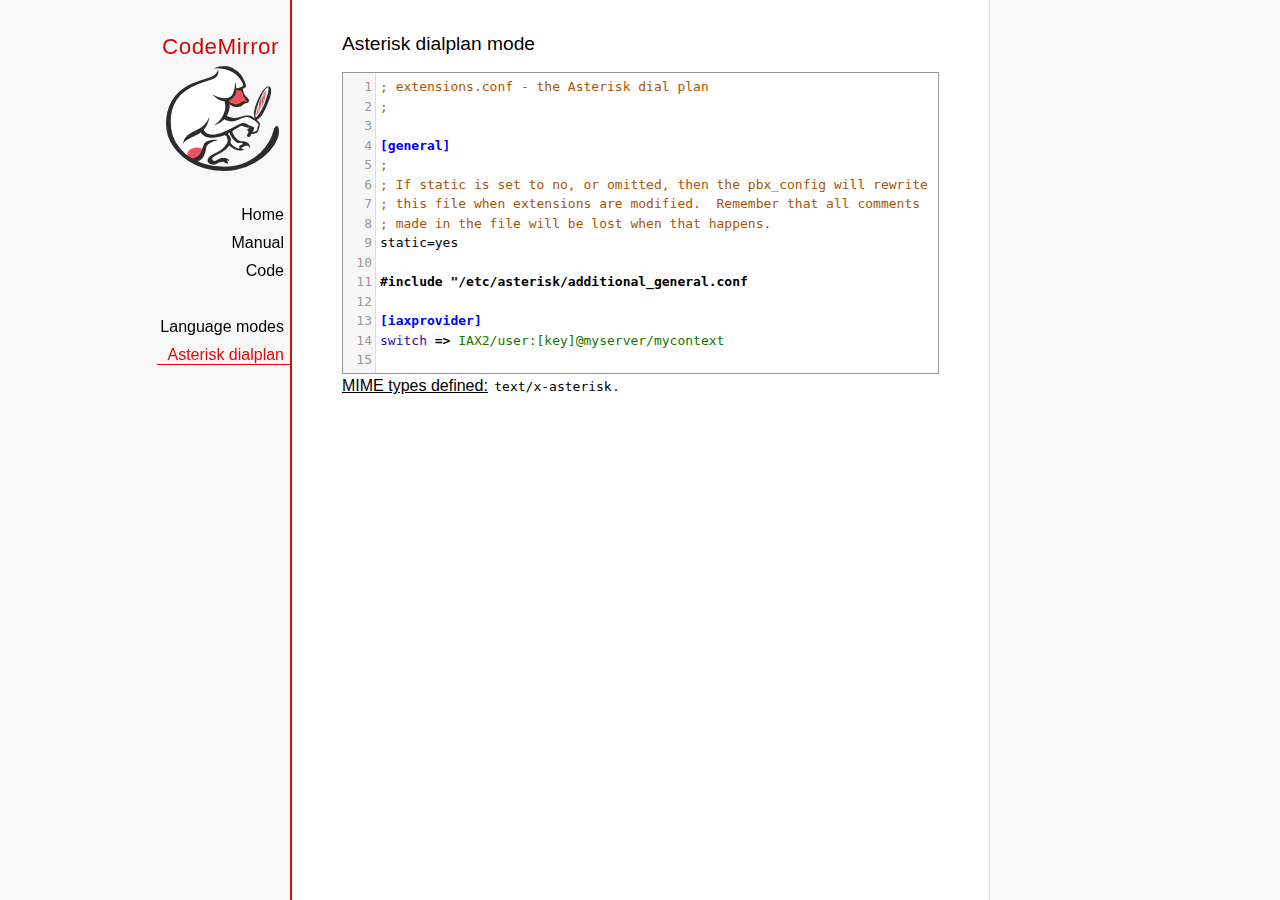
<file: assets/js/codemirror/mode/asterisk/index.html>
<!doctype html>

<title>CodeMirror: Asterisk dialplan mode</title>
<meta charset="utf-8"/>
<link rel=stylesheet href="../../doc/docs.css">

<link rel="stylesheet" href="../../lib/codemirror.css">
<script src="../../lib/codemirror.js"></script>
<script src="../../addon/edit/matchbrackets.js"></script>
<script src="asterisk.js"></script>
<style>
      .CodeMirror {border: 1px solid #999;}
      .cm-s-default span.cm-arrow { color: red; }
    </style>
<div id=nav>
  <a href="https://codemirror.net"><h1>CodeMirror</h1><img id=logo src="../../doc/logo.png" alt=""></a>

  <ul>
    <li><a href="../../index.html">Home</a>
    <li><a href="../../doc/manual.html">Manual</a>
    <li><a href="https://github.com/codemirror/codemirror">Code</a>
  </ul>
  <ul>
    <li><a href="../index.html">Language modes</a>
    <li><a class=active href="#">Asterisk dialplan</a>
  </ul>
</div>

<article>
<h2>Asterisk dialplan mode</h2>
<form><textarea id="code" name="code">
; extensions.conf - the Asterisk dial plan
;

[general]
;
; If static is set to no, or omitted, then the pbx_config will rewrite
; this file when extensions are modified.  Remember that all comments
; made in the file will be lost when that happens.
static=yes

#include "/etc/asterisk/additional_general.conf

[iaxprovider]
switch => IAX2/user:[key]@myserver/mycontext

[dynamic]
#exec /usr/bin/dynamic-peers.pl

[trunkint]
;
; International long distance through trunk
;
exten => _9011.,1,Macro(dundi-e164,${EXTEN:4})
exten => _9011.,n,Dial(${GLOBAL(TRUNK)}/${FILTER(0-9,${EXTEN:${GLOBAL(TRUNKMSD)}})})

[local]
;
; Master context for local, toll-free, and iaxtel calls only
;
ignorepat => 9
include => default

[demo]
include => stdexten
;
; We start with what to do when a call first comes in.
;
exten => s,1,Wait(1)			; Wait a second, just for fun
same  => n,Answer			; Answer the line
same  => n,Set(TIMEOUT(digit)=5)	; Set Digit Timeout to 5 seconds
same  => n,Set(TIMEOUT(response)=10)	; Set Response Timeout to 10 seconds
same  => n(restart),BackGround(demo-congrats)	; Play a congratulatory message
same  => n(instruct),BackGround(demo-instruct)	; Play some instructions
same  => n,WaitExten			; Wait for an extension to be dialed.

exten => 2,1,BackGround(demo-moreinfo)	; Give some more information.
exten => 2,n,Goto(s,instruct)

exten => 3,1,Set(LANGUAGE()=fr)		; Set language to french
exten => 3,n,Goto(s,restart)		; Start with the congratulations

exten => 1000,1,Goto(default,s,1)
;
; We also create an example user, 1234, who is on the console and has
; voicemail, etc.
;
exten => 1234,1,Playback(transfer,skip)		; "Please hold while..."
					; (but skip if channel is not up)
exten => 1234,n,Gosub(${EXTEN},stdexten(${GLOBAL(CONSOLE)}))
exten => 1234,n,Goto(default,s,1)		; exited Voicemail

exten => 1235,1,Voicemail(1234,u)		; Right to voicemail

exten => 1236,1,Dial(Console/dsp)		; Ring forever
exten => 1236,n,Voicemail(1234,b)		; Unless busy

;
; # for when they're done with the demo
;
exten => #,1,Playback(demo-thanks)	; "Thanks for trying the demo"
exten => #,n,Hangup			; Hang them up.

;
; A timeout and "invalid extension rule"
;
exten => t,1,Goto(#,1)			; If they take too long, give up
exten => i,1,Playback(invalid)		; "That's not valid, try again"

;
; Create an extension, 500, for dialing the
; Asterisk demo.
;
exten => 500,1,Playback(demo-abouttotry); Let them know what's going on
exten => 500,n,Dial(IAX2/guest@pbx.digium.com/s@default)	; Call the Asterisk demo
exten => 500,n,Playback(demo-nogo)	; Couldn't connect to the demo site
exten => 500,n,Goto(s,6)		; Return to the start over message.

;
; Create an extension, 600, for evaluating echo latency.
;
exten => 600,1,Playback(demo-echotest)	; Let them know what's going on
exten => 600,n,Echo			; Do the echo test
exten => 600,n,Playback(demo-echodone)	; Let them know it's over
exten => 600,n,Goto(s,6)		; Start over

;
;	You can use the Macro Page to intercom a individual user
exten => 76245,1,Macro(page,SIP/Grandstream1)
; or if your peernames are the same as extensions
exten => _7XXX,1,Macro(page,SIP/${EXTEN})
;
;
; System Wide Page at extension 7999
;
exten => 7999,1,Set(TIMEOUT(absolute)=60)
exten => 7999,2,Page(Local/Grandstream1@page&Local/Xlite1@page&Local/1234@page/n,d)

; Give voicemail at extension 8500
;
exten => 8500,1,VoicemailMain
exten => 8500,n,Goto(s,6)

    </textarea></form>
    <script>
      var editor = CodeMirror.fromTextArea(document.getElementById("code"), {
        mode: "text/x-asterisk",
        matchBrackets: true,
        lineNumbers: true
      });
    </script>

    <p><strong>MIME types defined:</strong> <code>text/x-asterisk</code>.</p>

  </article>
</file>
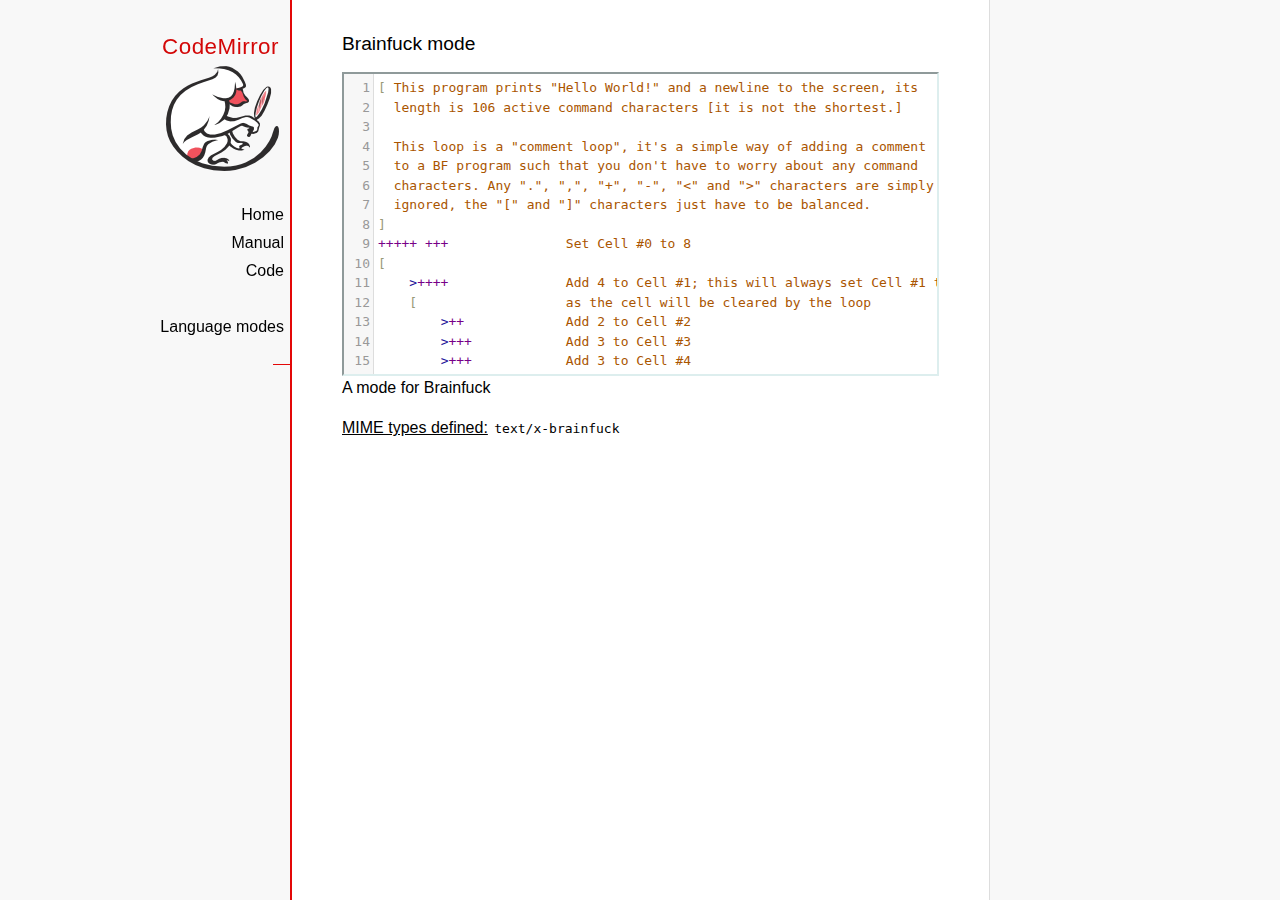
<file: assets/js/codemirror/mode/brainfuck/index.html>
<!doctype html>

<title>CodeMirror: Brainfuck mode</title>
<meta charset="utf-8"/>
<link rel=stylesheet href="../../doc/docs.css">

<link rel="stylesheet" href="../../lib/codemirror.css">
<script src="../../lib/codemirror.js"></script>
<script src="../../addon/edit/matchbrackets.js"></script>
<script src="./brainfuck.js"></script>
<style>
	.CodeMirror { border: 2px inset #dee; }
    </style>
<div id=nav>
  <a href="https://codemirror.net"><h1>CodeMirror</h1><img id=logo src="../../doc/logo.png" alt=""></a>

  <ul>
    <li><a href="../../index.html">Home</a>
    <li><a href="../../doc/manual.html">Manual</a>
    <li><a href="https://github.com/codemirror/codemirror">Code</a>
  </ul>
  <ul>
    <li><a href="../index.html">Language modes</a>
    <li><a class=active href="#"></a>
  </ul>
</div>

<article>
<h2>Brainfuck mode</h2>
<form><textarea id="code" name="code">
[ This program prints "Hello World!" and a newline to the screen, its
  length is 106 active command characters [it is not the shortest.]

  This loop is a "comment loop", it's a simple way of adding a comment
  to a BF program such that you don't have to worry about any command
  characters. Any ".", ",", "+", "-", "&lt;" and "&gt;" characters are simply
  ignored, the "[" and "]" characters just have to be balanced.
]
+++++ +++               Set Cell #0 to 8
[
    &gt;++++               Add 4 to Cell #1; this will always set Cell #1 to 4
    [                   as the cell will be cleared by the loop
        &gt;++             Add 2 to Cell #2
        &gt;+++            Add 3 to Cell #3
        &gt;+++            Add 3 to Cell #4
        &gt;+              Add 1 to Cell #5
        &lt;&lt;&lt;&lt;-           Decrement the loop counter in Cell #1
    ]                   Loop till Cell #1 is zero; number of iterations is 4
    &gt;+                  Add 1 to Cell #2
    &gt;+                  Add 1 to Cell #3
    &gt;-                  Subtract 1 from Cell #4
    &gt;&gt;+                 Add 1 to Cell #6
    [&lt;]                 Move back to the first zero cell you find; this will
                        be Cell #1 which was cleared by the previous loop
    &lt;-                  Decrement the loop Counter in Cell #0
]                       Loop till Cell #0 is zero; number of iterations is 8

The result of this is:
Cell No :   0   1   2   3   4   5   6
Contents:   0   0  72 104  88  32   8
Pointer :   ^

&gt;&gt;.                     Cell #2 has value 72 which is 'H'
&gt;---.                   Subtract 3 from Cell #3 to get 101 which is 'e'
+++++++..+++.           Likewise for 'llo' from Cell #3
&gt;&gt;.                     Cell #5 is 32 for the space
&lt;-.                     Subtract 1 from Cell #4 for 87 to give a 'W'
&lt;.                      Cell #3 was set to 'o' from the end of 'Hello'
+++.------.--------.    Cell #3 for 'rl' and 'd'
&gt;&gt;+.                    Add 1 to Cell #5 gives us an exclamation point
&gt;++.                    And finally a newline from Cell #6
</textarea></form>

    <script>
      var editor = CodeMirror.fromTextArea(document.getElementById("code"), {
        lineNumbers: true,
        matchBrackets: true,
        mode: "text/x-brainfuck"
      });
    </script>

    <p>A mode for Brainfuck</p>

    <p><strong>MIME types defined:</strong> <code>text/x-brainfuck</code></p>
  </article>
</file>
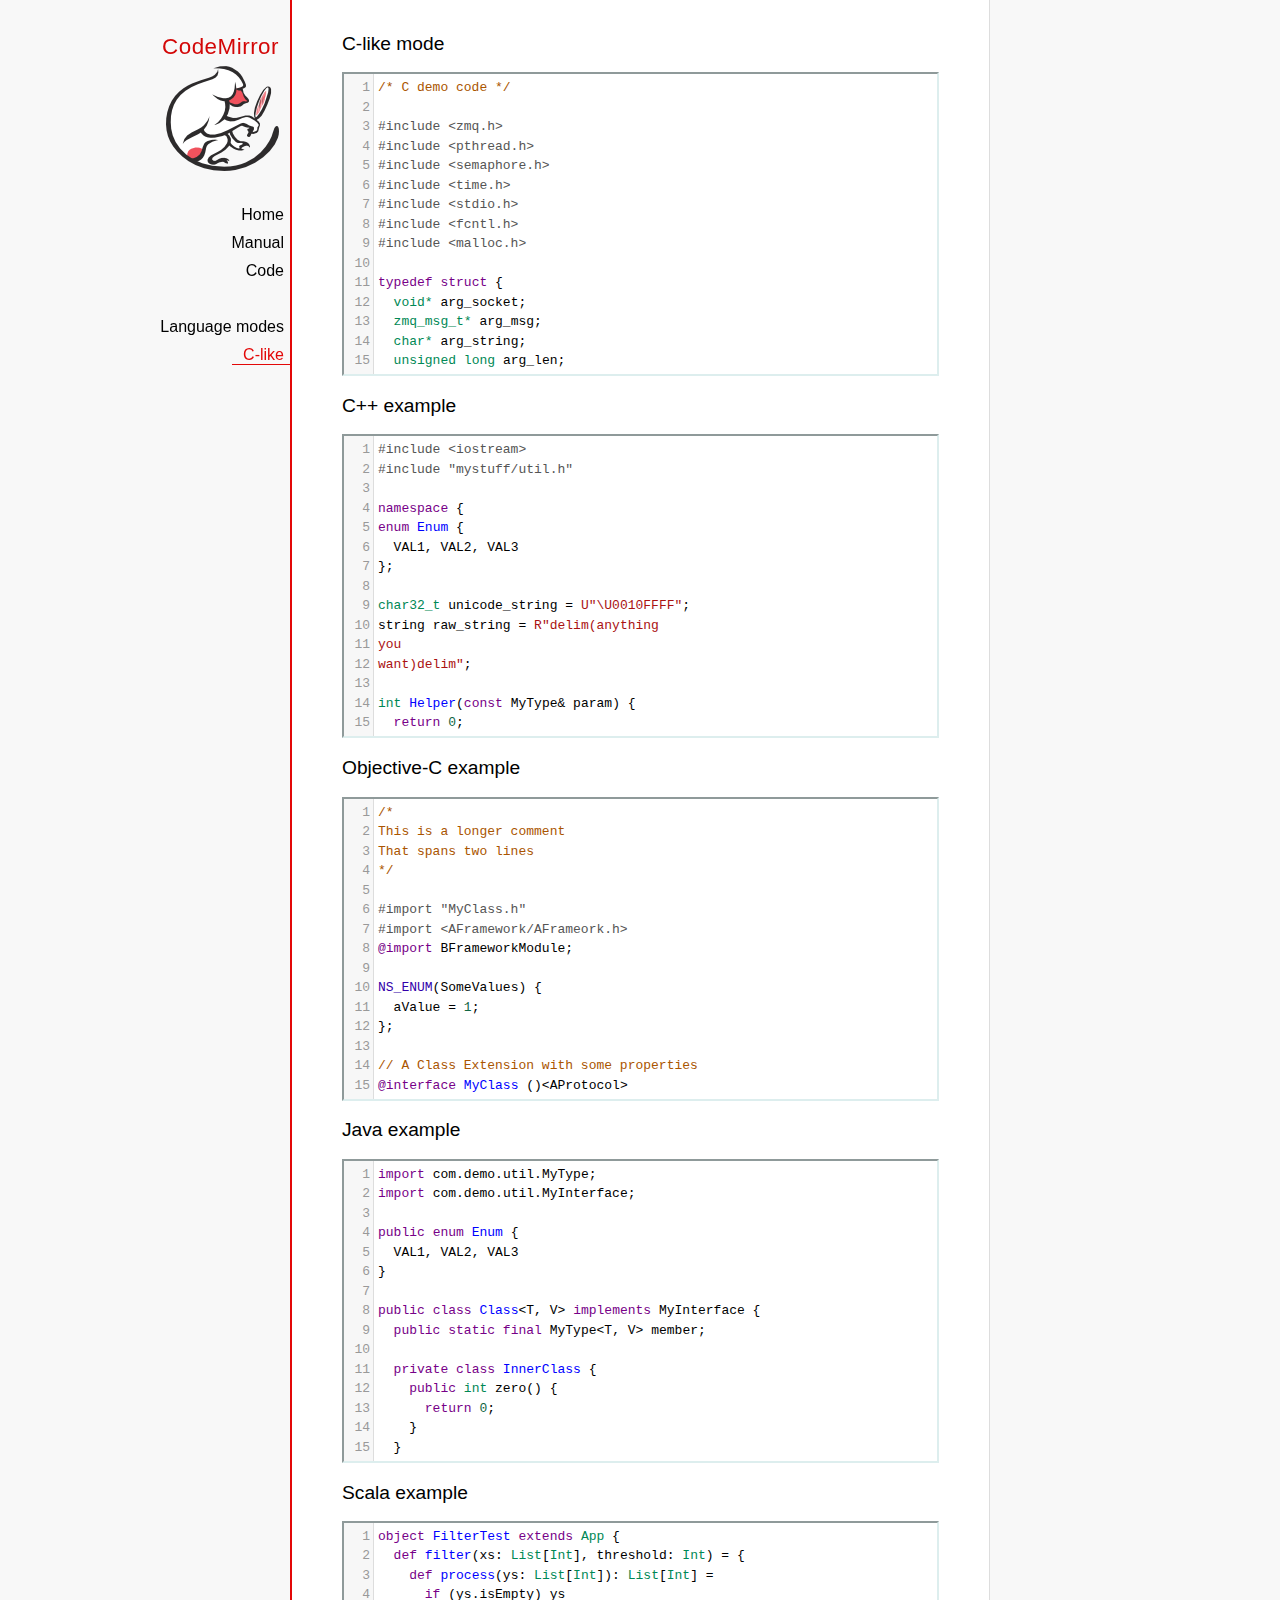
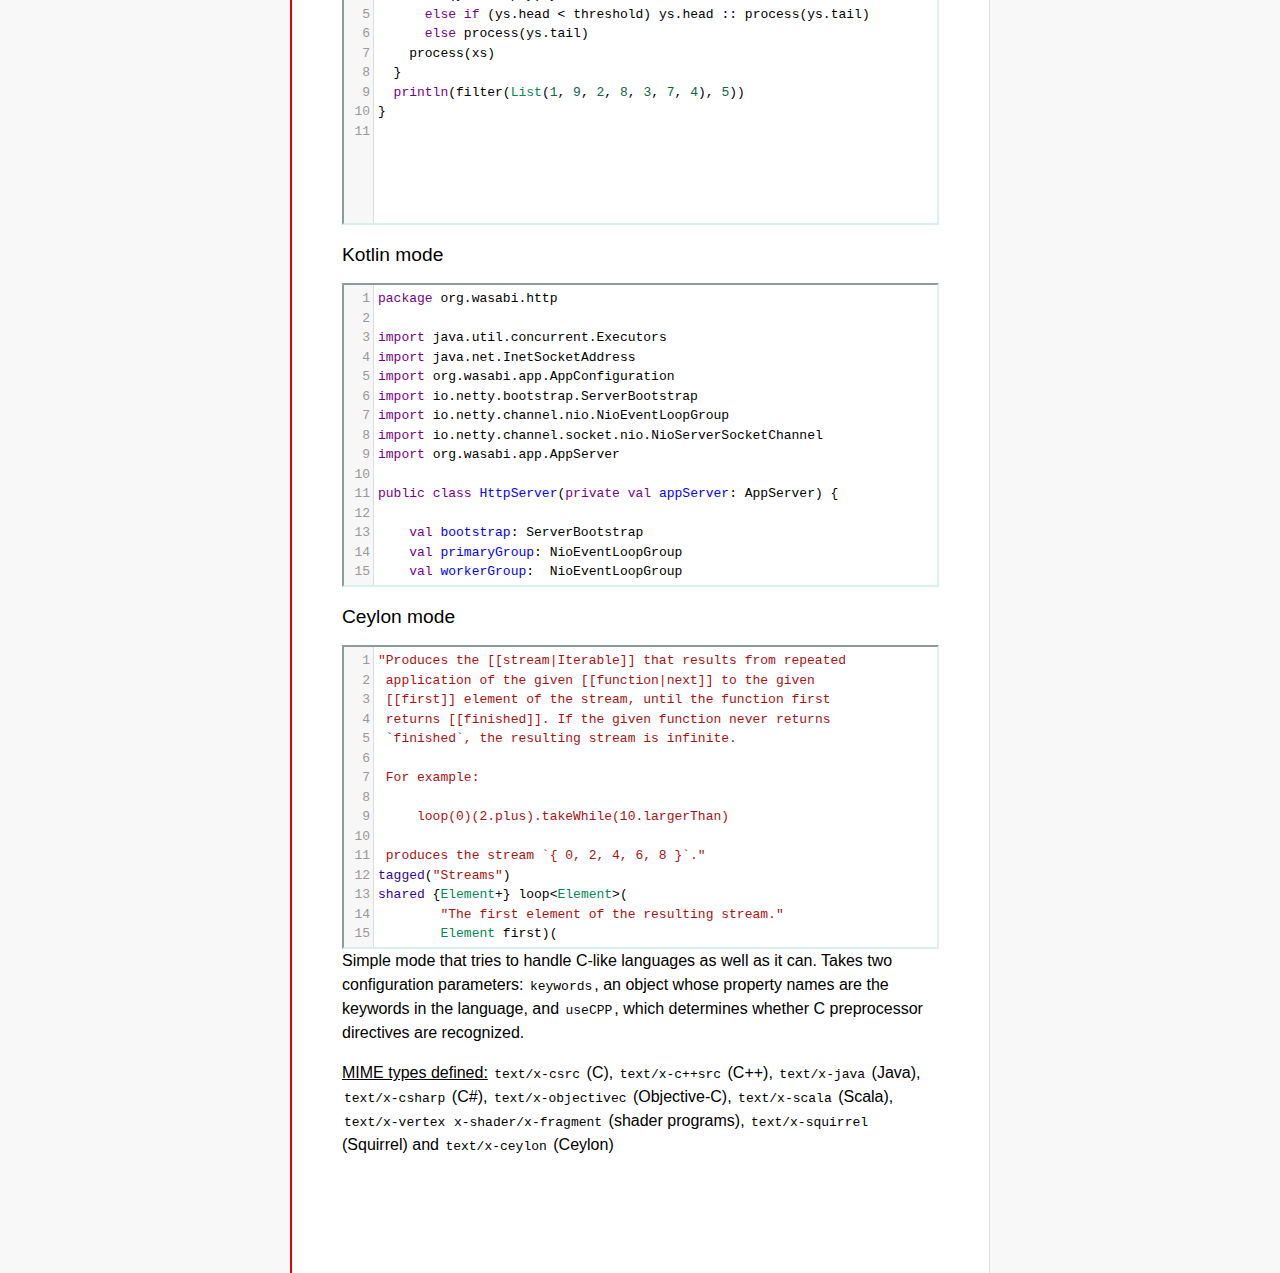
<file: assets/js/codemirror/mode/clike/index.html>
<!doctype html>

<title>CodeMirror: C-like mode</title>
<meta charset="utf-8"/>
<link rel=stylesheet href="../../doc/docs.css">

<link rel="stylesheet" href="../../lib/codemirror.css">
<script src="../../lib/codemirror.js"></script>
<script src="../../addon/edit/matchbrackets.js"></script>
<link rel="stylesheet" href="../../addon/hint/show-hint.css">
<script src="../../addon/hint/show-hint.js"></script>
<script src="clike.js"></script>
<style>.CodeMirror {border: 2px inset #dee;}</style>
<div id=nav>
  <a href="https://codemirror.net"><h1>CodeMirror</h1><img id=logo src="../../doc/logo.png" alt=""></a>

  <ul>
    <li><a href="../../index.html">Home</a>
    <li><a href="../../doc/manual.html">Manual</a>
    <li><a href="https://github.com/codemirror/codemirror">Code</a>
  </ul>
  <ul>
    <li><a href="../index.html">Language modes</a>
    <li><a class=active href="#">C-like</a>
  </ul>
</div>

<article>
<h2>C-like mode</h2>

<div><textarea id="c-code">
/* C demo code */

#include <zmq.h>
#include <pthread.h>
#include <semaphore.h>
#include <time.h>
#include <stdio.h>
#include <fcntl.h>
#include <malloc.h>

typedef struct {
  void* arg_socket;
  zmq_msg_t* arg_msg;
  char* arg_string;
  unsigned long arg_len;
  int arg_int, arg_command;

  int signal_fd;
  int pad;
  void* context;
  sem_t sem;
} acl_zmq_context;

#define p(X) (context->arg_##X)

void* zmq_thread(void* context_pointer) {
  acl_zmq_context* context = (acl_zmq_context*)context_pointer;
  char ok = 'K', err = 'X';
  int res;

  while (1) {
    while ((res = sem_wait(&amp;context->sem)) == EINTR);
    if (res) {write(context->signal_fd, &amp;err, 1); goto cleanup;}
    switch(p(command)) {
    case 0: goto cleanup;
    case 1: p(socket) = zmq_socket(context->context, p(int)); break;
    case 2: p(int) = zmq_close(p(socket)); break;
    case 3: p(int) = zmq_bind(p(socket), p(string)); break;
    case 4: p(int) = zmq_connect(p(socket), p(string)); break;
    case 5: p(int) = zmq_getsockopt(p(socket), p(int), (void*)p(string), &amp;p(len)); break;
    case 6: p(int) = zmq_setsockopt(p(socket), p(int), (void*)p(string), p(len)); break;
    case 7: p(int) = zmq_send(p(socket), p(msg), p(int)); break;
    case 8: p(int) = zmq_recv(p(socket), p(msg), p(int)); break;
    case 9: p(int) = zmq_poll(p(socket), p(int), p(len)); break;
    }
    p(command) = errno;
    write(context->signal_fd, &amp;ok, 1);
  }
 cleanup:
  close(context->signal_fd);
  free(context_pointer);
  return 0;
}

void* zmq_thread_init(void* zmq_context, int signal_fd) {
  acl_zmq_context* context = malloc(sizeof(acl_zmq_context));
  pthread_t thread;

  context->context = zmq_context;
  context->signal_fd = signal_fd;
  sem_init(&amp;context->sem, 1, 0);
  pthread_create(&amp;thread, 0, &amp;zmq_thread, context);
  pthread_detach(thread);
  return context;
}
</textarea></div>

<h2>C++ example</h2>

<div><textarea id="cpp-code">
#include <iostream>
#include "mystuff/util.h"

namespace {
enum Enum {
  VAL1, VAL2, VAL3
};

char32_t unicode_string = U"\U0010FFFF";
string raw_string = R"delim(anything
you
want)delim";

int Helper(const MyType& param) {
  return 0;
}
} // namespace

class ForwardDec;

template <class T, class V>
class Class : public BaseClass {
  const MyType<T, V> member_;

 public:
  const MyType<T, V>& Method() const {
    return member_;
  }

  void Method2(MyType<T, V>* value);
}

template <class T, class V>
void Class::Method2(MyType<T, V>* value) {
  std::out << 1 >> method();
  value->Method3(member_);
  member_ = value;
}
</textarea></div>

<h2>Objective-C example</h2>

<div><textarea id="objectivec-code">
/*
This is a longer comment
That spans two lines
*/

#import "MyClass.h"
#import <AFramework/AFrameork.h>
@import BFrameworkModule;

NS_ENUM(SomeValues) {
  aValue = 1;
};

// A Class Extension with some properties
@interface MyClass ()<AProtocol>
@property(atomic, readwrite, assign) NSInteger anInt;
@property(nonatomic, strong, nullable) NSString *aString;
@end

@implementation YourAppDelegate

- (instancetype)initWithString:(NSString *)aStringVar {
  if ((self = [super init])) {
    aString = aStringVar;
  }
  return self;
}

- (BOOL)doSomething:(float)progress {
  NSString *myString = @"This is a ObjC string %f ";
  myString = [[NSString stringWithFormat:myString, progress] stringByAppendingString:self.aString];
  return myString.length > 100 ? NO : YES;
}

@end
</textarea></div>

<h2>Java example</h2>

<div><textarea id="java-code">
import com.demo.util.MyType;
import com.demo.util.MyInterface;

public enum Enum {
  VAL1, VAL2, VAL3
}

public class Class<T, V> implements MyInterface {
  public static final MyType<T, V> member;
  
  private class InnerClass {
    public int zero() {
      return 0;
    }
  }

  @Override
  public MyType method() {
    return member;
  }

  public void method2(MyType<T, V> value) {
    method();
    value.method3();
    member = value;
  }
}
</textarea></div>

<h2>Scala example</h2>

<div><textarea id="scala-code">
object FilterTest extends App {
  def filter(xs: List[Int], threshold: Int) = {
    def process(ys: List[Int]): List[Int] =
      if (ys.isEmpty) ys
      else if (ys.head < threshold) ys.head :: process(ys.tail)
      else process(ys.tail)
    process(xs)
  }
  println(filter(List(1, 9, 2, 8, 3, 7, 4), 5))
}
</textarea></div>

<h2>Kotlin mode</h2>

<div><textarea id="kotlin-code">
package org.wasabi.http

import java.util.concurrent.Executors
import java.net.InetSocketAddress
import org.wasabi.app.AppConfiguration
import io.netty.bootstrap.ServerBootstrap
import io.netty.channel.nio.NioEventLoopGroup
import io.netty.channel.socket.nio.NioServerSocketChannel
import org.wasabi.app.AppServer

public class HttpServer(private val appServer: AppServer) {

    val bootstrap: ServerBootstrap
    val primaryGroup: NioEventLoopGroup
    val workerGroup:  NioEventLoopGroup

    init {
        // Define worker groups
        primaryGroup = NioEventLoopGroup()
        workerGroup = NioEventLoopGroup()

        // Initialize bootstrap of server
        bootstrap = ServerBootstrap()

        bootstrap.group(primaryGroup, workerGroup)
        bootstrap.channel(javaClass<NioServerSocketChannel>())
        bootstrap.childHandler(NettyPipelineInitializer(appServer))
    }

    public fun start(wait: Boolean = true) {
        val channel = bootstrap.bind(appServer.configuration.port)?.sync()?.channel()

        if (wait) {
            channel?.closeFuture()?.sync()
        }
    }

    public fun stop() {
        // Shutdown all event loops
        primaryGroup.shutdownGracefully()
        workerGroup.shutdownGracefully()

        // Wait till all threads are terminated
        primaryGroup.terminationFuture().sync()
        workerGroup.terminationFuture().sync()
    }
}
</textarea></div>

<h2>Ceylon mode</h2>

<div><textarea id="ceylon-code">
"Produces the [[stream|Iterable]] that results from repeated
 application of the given [[function|next]] to the given
 [[first]] element of the stream, until the function first
 returns [[finished]]. If the given function never returns 
 `finished`, the resulting stream is infinite.

 For example:

     loop(0)(2.plus).takeWhile(10.largerThan)

 produces the stream `{ 0, 2, 4, 6, 8 }`."
tagged("Streams")
shared {Element+} loop&lt;Element&gt;(
        "The first element of the resulting stream."
        Element first)(
        "The function that produces the next element of the
         stream, given the current element. The function may
         return [[finished]] to indicate the end of the 
         stream."
        Element|Finished next(Element element))
    =&gt; let (start = first)
    object satisfies {Element+} {
        first =&gt; start;
        empty =&gt; false;
        function nextElement(Element element)
                =&gt; next(element);
        iterator()
                =&gt; object satisfies Iterator&lt;Element&gt; {
            variable Element|Finished current = start;
            shared actual Element|Finished next() {
                if (!is Finished result = current) {
                    current = nextElement(result);
                    return result;
                }
                else {
                    return finished;
                }
            }
        };
    };
</textarea></div>

    <script>
      var cEditor = CodeMirror.fromTextArea(document.getElementById("c-code"), {
        lineNumbers: true,
        matchBrackets: true,
        mode: "text/x-csrc"
      });
      var cppEditor = CodeMirror.fromTextArea(document.getElementById("cpp-code"), {
        lineNumbers: true,
        matchBrackets: true,
        mode: "text/x-c++src"
      });
      var javaEditor = CodeMirror.fromTextArea(document.getElementById("java-code"), {
        lineNumbers: true,
        matchBrackets: true,
        mode: "text/x-java"
      });
      var objectivecEditor = CodeMirror.fromTextArea(document.getElementById("objectivec-code"), {
        lineNumbers: true,
        matchBrackets: true,
        mode: "text/x-objectivec"
      });
      var scalaEditor = CodeMirror.fromTextArea(document.getElementById("scala-code"), {
        lineNumbers: true,
        matchBrackets: true,
        mode: "text/x-scala"
      });
      var kotlinEditor = CodeMirror.fromTextArea(document.getElementById("kotlin-code"), {
          lineNumbers: true,
          matchBrackets: true,
          mode: "text/x-kotlin"
      });
      var ceylonEditor = CodeMirror.fromTextArea(document.getElementById("ceylon-code"), {
          lineNumbers: true,
          matchBrackets: true,
          mode: "text/x-ceylon"
      });
      var mac = CodeMirror.keyMap.default == CodeMirror.keyMap.macDefault;
      CodeMirror.keyMap.default[(mac ? "Cmd" : "Ctrl") + "-Space"] = "autocomplete";
    </script>

    <p>Simple mode that tries to handle C-like languages as well as it
    can. Takes two configuration parameters: <code>keywords</code>, an
    object whose property names are the keywords in the language,
    and <code>useCPP</code>, which determines whether C preprocessor
    directives are recognized.</p>

    <p><strong>MIME types defined:</strong> <code>text/x-csrc</code>
    (C), <code>text/x-c++src</code> (C++), <code>text/x-java</code>
    (Java), <code>text/x-csharp</code> (C#),
    <code>text/x-objectivec</code> (Objective-C),
    <code>text/x-scala</code> (Scala), <code>text/x-vertex</code>
    <code>x-shader/x-fragment</code> (shader programs),
    <code>text/x-squirrel</code> (Squirrel) and
    <code>text/x-ceylon</code> (Ceylon)</p>
</article>
</file>
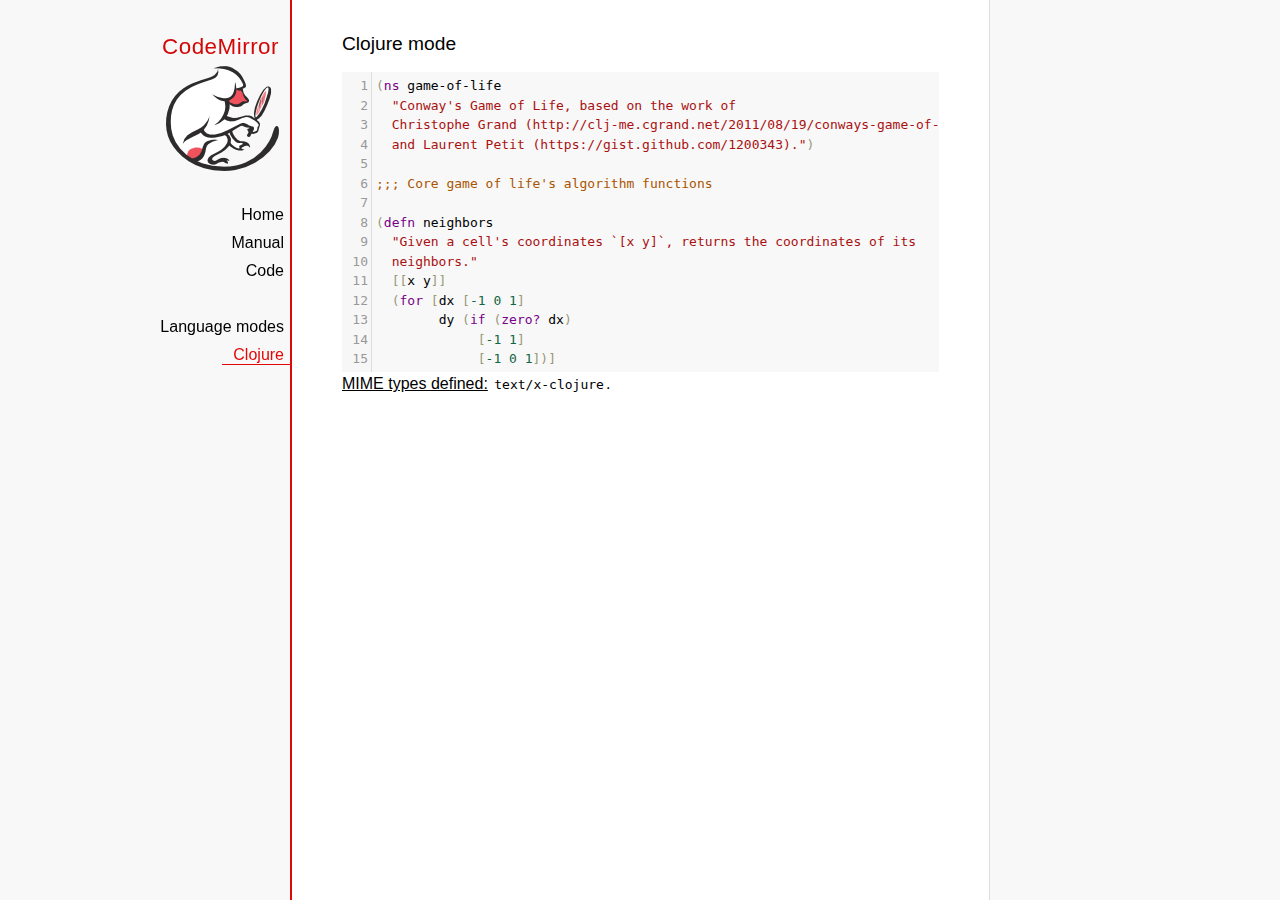
<file: assets/js/codemirror/mode/clojure/index.html>
<!doctype html>

<title>CodeMirror: Clojure mode</title>
<meta charset="utf-8"/>
<link rel=stylesheet href="../../doc/docs.css">

<link rel="stylesheet" href="../../lib/codemirror.css">
<script src="../../lib/codemirror.js"></script>
<script src="../../addon/edit/closebrackets.js"></script>
<script src="../../addon/edit/matchbrackets.js"></script>
<script src="clojure.js"></script>
<style>.CodeMirror {background: #f8f8f8;}</style>
<div id=nav>
  <a href="https://codemirror.net"><h1>CodeMirror</h1><img id=logo src="../../doc/logo.png" alt=""></a>

  <ul>
    <li><a href="../../index.html">Home</a>
    <li><a href="../../doc/manual.html">Manual</a>
    <li><a href="https://github.com/codemirror/codemirror">Code</a>
  </ul>
  <ul>
    <li><a href="../index.html">Language modes</a>
    <li><a class=active href="#">Clojure</a>
  </ul>
</div>

<article>
<h2>Clojure mode</h2>
<form><textarea id="code" name="code">
(ns game-of-life
  "Conway's Game of Life, based on the work of
  Christophe Grand (http://clj-me.cgrand.net/2011/08/19/conways-game-of-life)
  and Laurent Petit (https://gist.github.com/1200343).")

;;; Core game of life's algorithm functions

(defn neighbors
  "Given a cell's coordinates `[x y]`, returns the coordinates of its
  neighbors."
  [[x y]]
  (for [dx [-1 0 1]
        dy (if (zero? dx)
             [-1 1]
             [-1 0 1])]
    [(+ dx x) (+ dy y)]))

(defn step
  "Given a set of living `cells`, computes the new set of living cells."
  [cells]
  (set (for [[cell n] (frequencies (mapcat neighbors cells))
             :when (or (= n 3)
                       (and (= n 2)
                            (cells cell)))]
         cell)))

;;; Utility methods for displaying game on a text terminal

(defn print-grid
  "Prints a `grid` of `w` columns and `h` rows, on *out*, representing a
  step in the game."
  [grid w h]
  (doseq [x (range (inc w))
          y (range (inc h))]
    (when (= y 0) (println))
    (print (if (grid [x y])
             "[X]"
             " . "))))

(defn print-grids
  "Prints a sequence of `grids` of `w` columns and `h` rows on *out*,
  representing several steps."
  [grids w h]
  (doseq [grid grids]
    (print-grid grid w h)
    (println)))

;;; Launches an example grid

(def grid
  "`grid` represents the initial set of living cells"
  #{[2 1] [2 2] [2 3]})

(print-grids (take 3 (iterate step grid)) 5 5)</textarea></form>
    <script>
      var editor = CodeMirror.fromTextArea(document.getElementById("code"), {
          autoCloseBrackets: true,
          lineNumbers: true,
          matchBrackets: true,
          mode: 'text/x-clojure'
      });
    </script>

    <p><strong>MIME types defined:</strong> <code>text/x-clojure</code>.</p>

  </article>
</file>
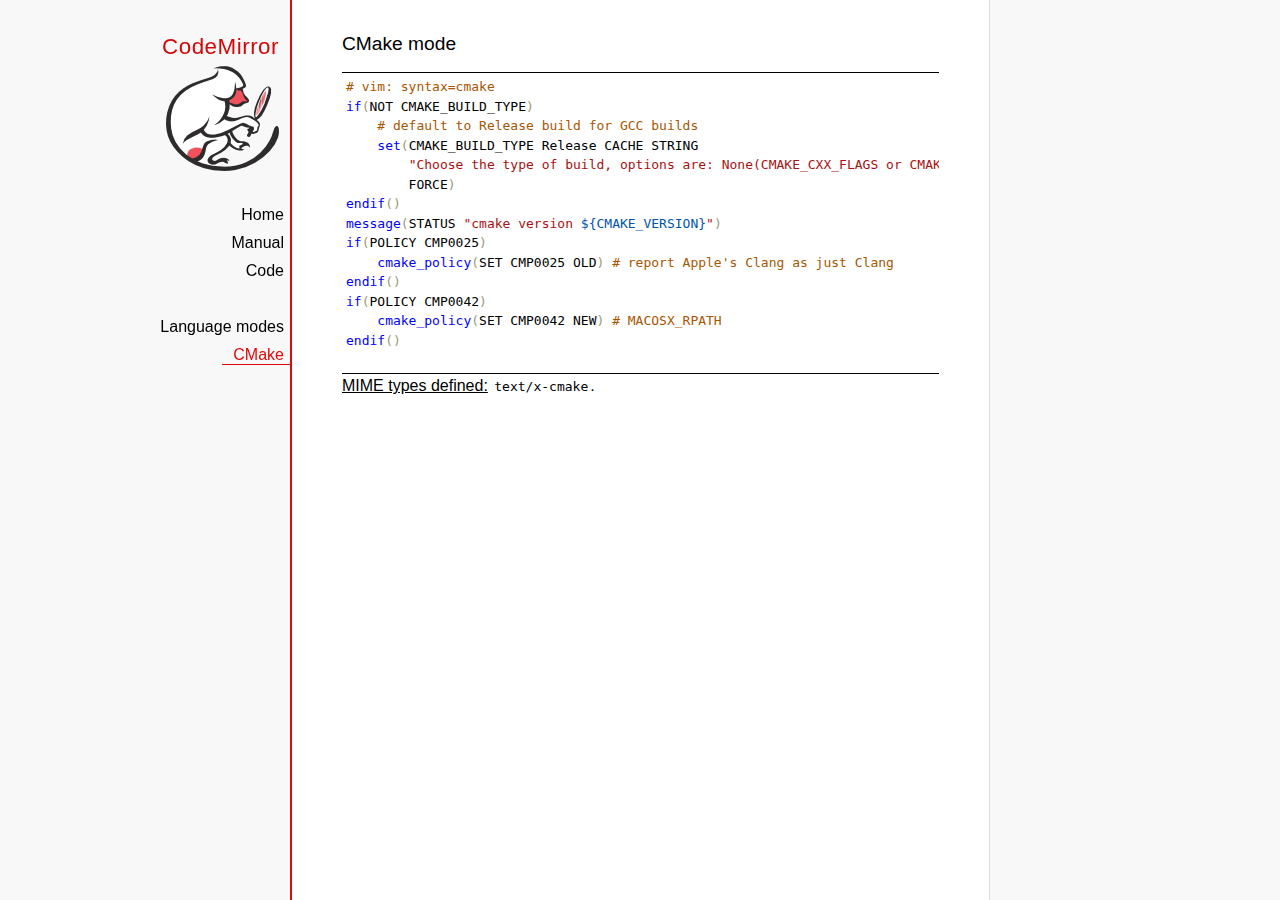
<file: assets/js/codemirror/mode/cmake/index.html>
<!doctype html>

<title>CodeMirror: CMake mode</title>
<meta charset="utf-8"/>
<link rel=stylesheet href="../../doc/docs.css">

<link rel="stylesheet" href="../../lib/codemirror.css">
<script src="../../lib/codemirror.js"></script>
<script src="../../addon/edit/matchbrackets.js"></script>
<script src="cmake.js"></script>
<style>
      .CodeMirror {border-top: 1px solid black; border-bottom: 1px solid black;}
      .cm-s-default span.cm-arrow { color: red; }
    </style>
<div id=nav>
  <a href="https://codemirror.net"><h1>CodeMirror</h1><img id=logo src="../../doc/logo.png" alt=""></a>

  <ul>
    <li><a href="../../index.html">Home</a>
    <li><a href="../../doc/manual.html">Manual</a>
    <li><a href="https://github.com/codemirror/codemirror">Code</a>
  </ul>
  <ul>
    <li><a href="../index.html">Language modes</a>
    <li><a class=active href="#">CMake</a>
  </ul>
</div>

<article>
<h2>CMake mode</h2>
<form><textarea id="code" name="code">
# vim: syntax=cmake
if(NOT CMAKE_BUILD_TYPE)
    # default to Release build for GCC builds
    set(CMAKE_BUILD_TYPE Release CACHE STRING
        "Choose the type of build, options are: None(CMAKE_CXX_FLAGS or CMAKE_C_FLAGS used) Debug Release RelWithDebInfo MinSizeRel."
        FORCE)
endif()
message(STATUS "cmake version ${CMAKE_VERSION}")
if(POLICY CMP0025)
    cmake_policy(SET CMP0025 OLD) # report Apple's Clang as just Clang
endif()
if(POLICY CMP0042)
    cmake_policy(SET CMP0042 NEW) # MACOSX_RPATH
endif()

project (x265)
cmake_minimum_required (VERSION 2.8.8) # OBJECT libraries require 2.8.8
include(CheckIncludeFiles)
include(CheckFunctionExists)
include(CheckSymbolExists)
include(CheckCXXCompilerFlag)

# X265_BUILD must be incremented each time the public API is changed
set(X265_BUILD 48)
configure_file("${PROJECT_SOURCE_DIR}/x265.def.in"
               "${PROJECT_BINARY_DIR}/x265.def")
configure_file("${PROJECT_SOURCE_DIR}/x265_config.h.in"
               "${PROJECT_BINARY_DIR}/x265_config.h")

SET(CMAKE_MODULE_PATH "${PROJECT_SOURCE_DIR}/cmake" "${CMAKE_MODULE_PATH}")

# System architecture detection
string(TOLOWER "${CMAKE_SYSTEM_PROCESSOR}" SYSPROC)
set(X86_ALIASES x86 i386 i686 x86_64 amd64)
list(FIND X86_ALIASES "${SYSPROC}" X86MATCH)
if("${SYSPROC}" STREQUAL "" OR X86MATCH GREATER "-1")
    message(STATUS "Detected x86 target processor")
    set(X86 1)
    add_definitions(-DX265_ARCH_X86=1)
    if("${CMAKE_SIZEOF_VOID_P}" MATCHES 8)
        set(X64 1)
        add_definitions(-DX86_64=1)
    endif()
elseif(${SYSPROC} STREQUAL "armv6l")
    message(STATUS "Detected ARM target processor")
    set(ARM 1)
    add_definitions(-DX265_ARCH_ARM=1 -DHAVE_ARMV6=1)
else()
    message(STATUS "CMAKE_SYSTEM_PROCESSOR value `${CMAKE_SYSTEM_PROCESSOR}` is unknown")
    message(STATUS "Please add this value near ${CMAKE_CURRENT_LIST_FILE}:${CMAKE_CURRENT_LIST_LINE}")
endif()

if(UNIX)
    list(APPEND PLATFORM_LIBS pthread)
    find_library(LIBRT rt)
    if(LIBRT)
        list(APPEND PLATFORM_LIBS rt)
    endif()
    find_package(Numa)
    if(NUMA_FOUND)
        list(APPEND CMAKE_REQUIRED_LIBRARIES ${NUMA_LIBRARY})
        check_symbol_exists(numa_node_of_cpu numa.h NUMA_V2)
        if(NUMA_V2)
            add_definitions(-DHAVE_LIBNUMA)
            message(STATUS "libnuma found, building with support for NUMA nodes")
            list(APPEND PLATFORM_LIBS ${NUMA_LIBRARY})
            link_directories(${NUMA_LIBRARY_DIR})
            include_directories(${NUMA_INCLUDE_DIR})
        endif()
    endif()
    mark_as_advanced(LIBRT NUMA_FOUND)
endif(UNIX)

if(X64 AND NOT WIN32)
    option(ENABLE_PIC "Enable Position Independent Code" ON)
else()
    option(ENABLE_PIC "Enable Position Independent Code" OFF)
endif(X64 AND NOT WIN32)

# Compiler detection
if(CMAKE_GENERATOR STREQUAL "Xcode")
  set(XCODE 1)
endif()
if (APPLE)
  add_definitions(-DMACOS)
endif()
</textarea></form>
    <script>
      var editor = CodeMirror.fromTextArea(document.getElementById("code"), {
        mode: "text/x-cmake",
        matchBrackets: true,
        indentUnit: 4
      });
    </script>

    <p><strong>MIME types defined:</strong> <code>text/x-cmake</code>.</p>

  </article>
</file>
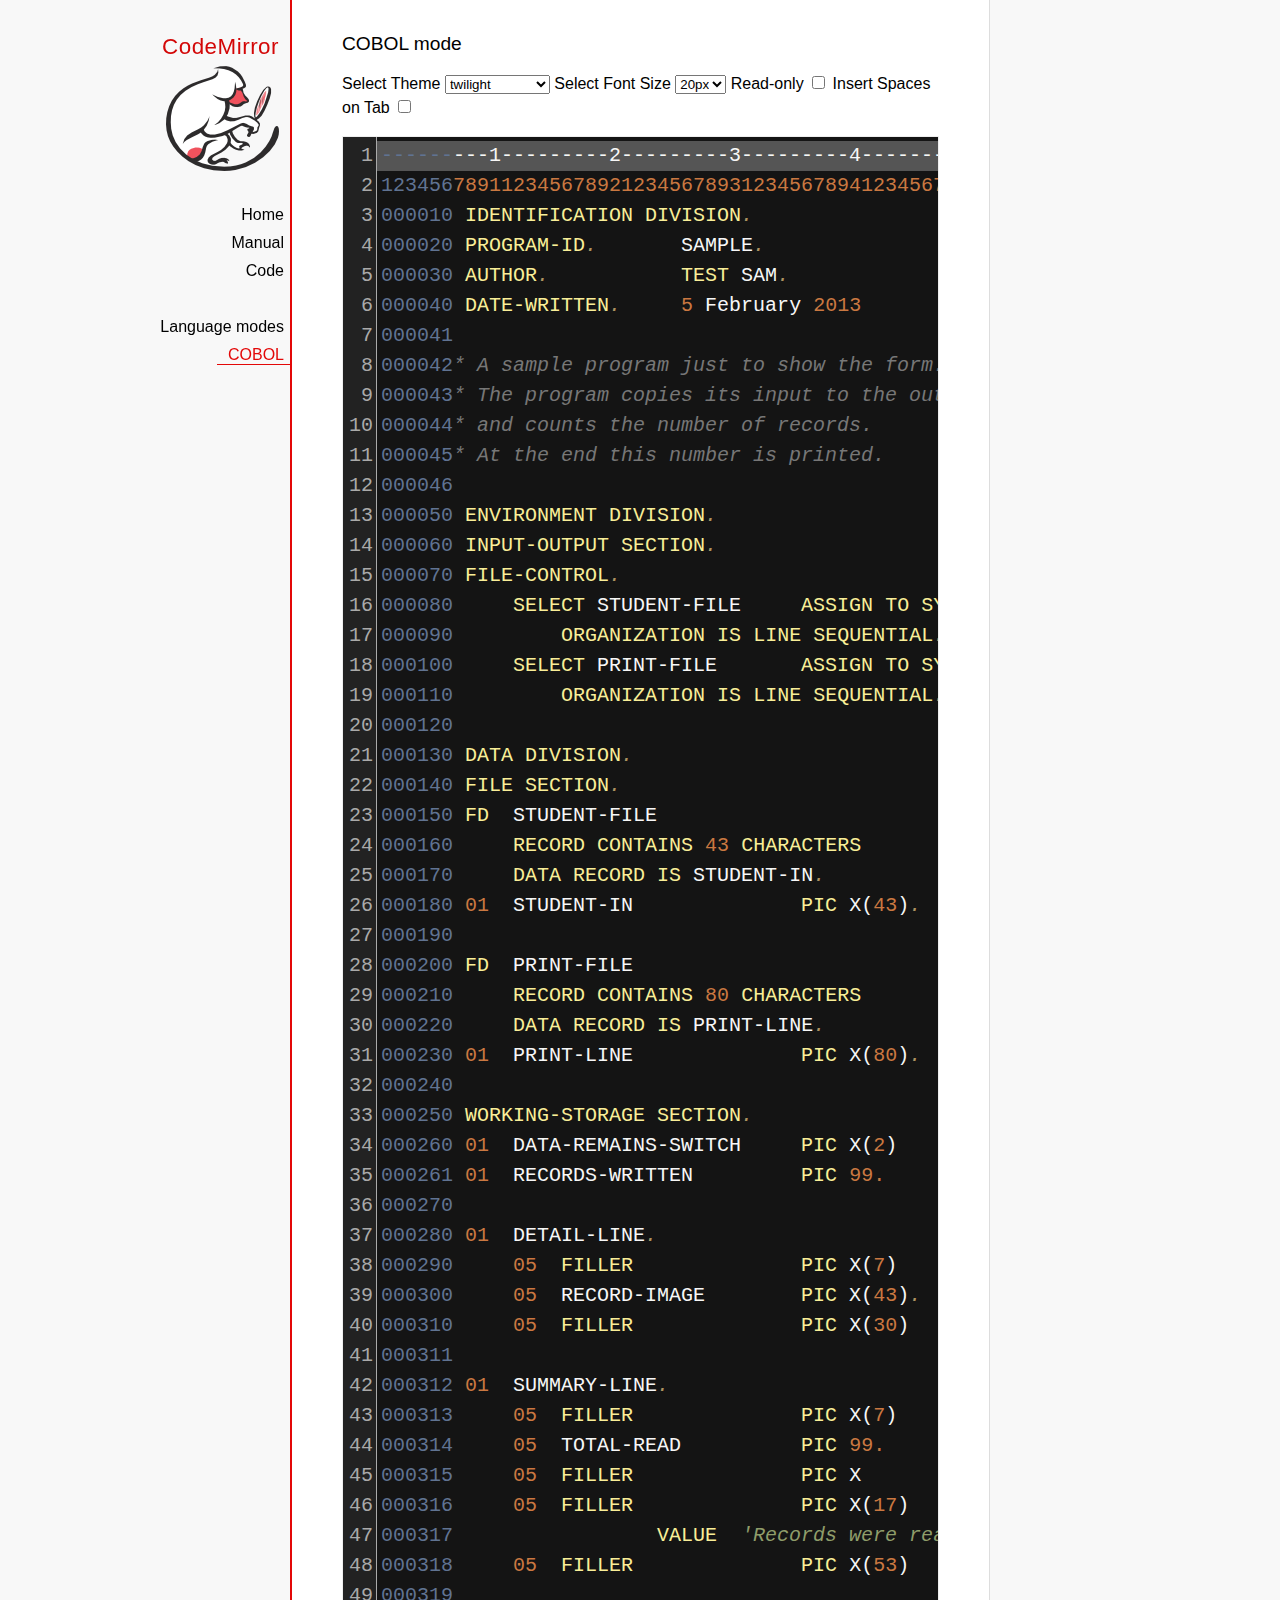
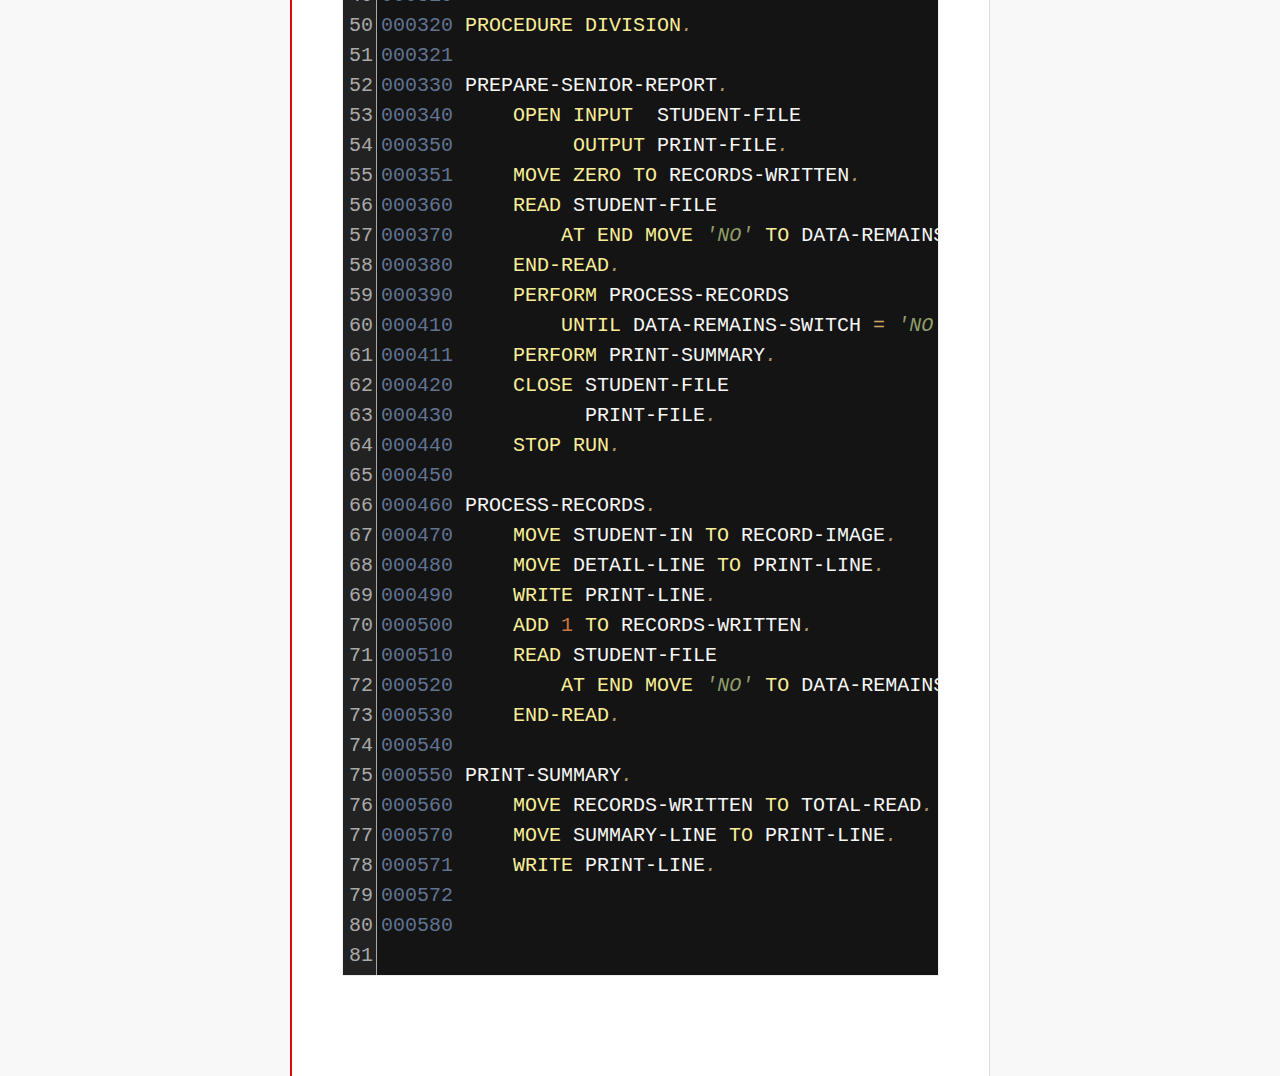
<file: assets/js/codemirror/mode/cobol/index.html>
<!doctype html>

<title>CodeMirror: COBOL mode</title>
<meta charset="utf-8"/>
<link rel=stylesheet href="../../doc/docs.css">

<link rel="stylesheet" href="../../lib/codemirror.css">
<link rel="stylesheet" href="../../theme/neat.css">
<link rel="stylesheet" href="../../theme/elegant.css">
<link rel="stylesheet" href="../../theme/erlang-dark.css">
<link rel="stylesheet" href="../../theme/night.css">
<link rel="stylesheet" href="../../theme/monokai.css">
<link rel="stylesheet" href="../../theme/cobalt.css">
<link rel="stylesheet" href="../../theme/eclipse.css">
<link rel="stylesheet" href="../../theme/rubyblue.css">
<link rel="stylesheet" href="../../theme/lesser-dark.css">
<link rel="stylesheet" href="../../theme/xq-dark.css">
<link rel="stylesheet" href="../../theme/xq-light.css">
<link rel="stylesheet" href="../../theme/ambiance.css">
<link rel="stylesheet" href="../../theme/blackboard.css">
<link rel="stylesheet" href="../../theme/vibrant-ink.css">
<link rel="stylesheet" href="../../theme/solarized.css">
<link rel="stylesheet" href="../../theme/twilight.css">
<link rel="stylesheet" href="../../theme/midnight.css">
<link rel="stylesheet" href="../../addon/dialog/dialog.css">
<script src="../../lib/codemirror.js"></script>
<script src="../../addon/edit/matchbrackets.js"></script>
<script src="cobol.js"></script>
<script src="../../addon/selection/active-line.js"></script>
<script src="../../addon/search/search.js"></script>
<script src="../../addon/dialog/dialog.js"></script>
<script src="../../addon/search/searchcursor.js"></script>
<style>
        .CodeMirror {
          border: 1px solid #eee;
          font-size : 20px;
          height : auto !important;
        }
        .CodeMirror-activeline-background {background: #555555 !important;}
    </style>
<div id=nav>
  <a href="https://codemirror.net"><h1>CodeMirror</h1><img id=logo src="../../doc/logo.png" alt=""></a>

  <ul>
    <li><a href="../../index.html">Home</a>
    <li><a href="../../doc/manual.html">Manual</a>
    <li><a href="https://github.com/codemirror/codemirror">Code</a>
  </ul>
  <ul>
    <li><a href="../index.html">Language modes</a>
    <li><a class=active href="#">COBOL</a>
  </ul>
</div>

<article>
<h2>COBOL mode</h2>

    <p> Select Theme <select onchange="selectTheme()" id="selectTheme">
        <option>default</option>
        <option>ambiance</option>
        <option>blackboard</option>
        <option>cobalt</option>
        <option>eclipse</option>
        <option>elegant</option>
        <option>erlang-dark</option>
        <option>lesser-dark</option>
        <option>midnight</option>
        <option>monokai</option>
        <option>neat</option>
        <option>night</option>
        <option>rubyblue</option>
        <option>solarized dark</option>
        <option>solarized light</option>
        <option selected>twilight</option>
        <option>vibrant-ink</option>
        <option>xq-dark</option>
        <option>xq-light</option>
    </select>    Select Font Size <select onchange="selectFontsize()" id="selectFontSize">
          <option value="13px">13px</option>
          <option value="14px">14px</option>
          <option value="16px">16px</option>
          <option value="18px">18px</option>
          <option value="20px" selected="selected">20px</option>
          <option value="24px">24px</option>
          <option value="26px">26px</option>
          <option value="28px">28px</option>
          <option value="30px">30px</option>
          <option value="32px">32px</option>
          <option value="34px">34px</option>
          <option value="36px">36px</option>
        </select>
<label for="checkBoxReadOnly">Read-only</label>
<input type="checkbox" id="checkBoxReadOnly" onchange="selectReadOnly()">
<label for="id_tabToIndentSpace">Insert Spaces on Tab</label>
<input type="checkbox" id="id_tabToIndentSpace" onchange="tabToIndentSpace()">
</p>
<textarea id="code" name="code">
---------1---------2---------3---------4---------5---------6---------7---------8
12345678911234567892123456789312345678941234567895123456789612345678971234567898
000010 IDENTIFICATION DIVISION.                                        MODTGHERE
000020 PROGRAM-ID.       SAMPLE.
000030 AUTHOR.           TEST SAM. 
000040 DATE-WRITTEN.     5 February 2013
000041
000042* A sample program just to show the form.
000043* The program copies its input to the output,
000044* and counts the number of records.
000045* At the end this number is printed.
000046
000050 ENVIRONMENT DIVISION.
000060 INPUT-OUTPUT SECTION.
000070 FILE-CONTROL.
000080     SELECT STUDENT-FILE     ASSIGN TO SYSIN
000090         ORGANIZATION IS LINE SEQUENTIAL.
000100     SELECT PRINT-FILE       ASSIGN TO SYSOUT
000110         ORGANIZATION IS LINE SEQUENTIAL.
000120
000130 DATA DIVISION.
000140 FILE SECTION.
000150 FD  STUDENT-FILE
000160     RECORD CONTAINS 43 CHARACTERS
000170     DATA RECORD IS STUDENT-IN.
000180 01  STUDENT-IN              PIC X(43).
000190
000200 FD  PRINT-FILE
000210     RECORD CONTAINS 80 CHARACTERS
000220     DATA RECORD IS PRINT-LINE.
000230 01  PRINT-LINE              PIC X(80).
000240
000250 WORKING-STORAGE SECTION.
000260 01  DATA-REMAINS-SWITCH     PIC X(2)      VALUE SPACES.
000261 01  RECORDS-WRITTEN         PIC 99.
000270
000280 01  DETAIL-LINE.
000290     05  FILLER              PIC X(7)      VALUE SPACES.
000300     05  RECORD-IMAGE        PIC X(43).
000310     05  FILLER              PIC X(30)     VALUE SPACES.
000311 
000312 01  SUMMARY-LINE.
000313     05  FILLER              PIC X(7)      VALUE SPACES.
000314     05  TOTAL-READ          PIC 99.
000315     05  FILLER              PIC X         VALUE SPACE.
000316     05  FILLER              PIC X(17)     
000317                 VALUE  'Records were read'.
000318     05  FILLER              PIC X(53)     VALUE SPACES.
000319
000320 PROCEDURE DIVISION.
000321
000330 PREPARE-SENIOR-REPORT.
000340     OPEN INPUT  STUDENT-FILE
000350          OUTPUT PRINT-FILE.
000351     MOVE ZERO TO RECORDS-WRITTEN.
000360     READ STUDENT-FILE
000370         AT END MOVE 'NO' TO DATA-REMAINS-SWITCH
000380     END-READ.
000390     PERFORM PROCESS-RECORDS
000410         UNTIL DATA-REMAINS-SWITCH = 'NO'.
000411     PERFORM PRINT-SUMMARY.
000420     CLOSE STUDENT-FILE
000430           PRINT-FILE.
000440     STOP RUN.
000450
000460 PROCESS-RECORDS.
000470     MOVE STUDENT-IN TO RECORD-IMAGE.
000480     MOVE DETAIL-LINE TO PRINT-LINE.
000490     WRITE PRINT-LINE.
000500     ADD 1 TO RECORDS-WRITTEN.
000510     READ STUDENT-FILE
000520         AT END MOVE 'NO' TO DATA-REMAINS-SWITCH
000530     END-READ. 
000540
000550 PRINT-SUMMARY.
000560     MOVE RECORDS-WRITTEN TO TOTAL-READ.
000570     MOVE SUMMARY-LINE TO PRINT-LINE.
000571     WRITE PRINT-LINE. 
000572
000580
</textarea>
    <script>
      var editor = CodeMirror.fromTextArea(document.getElementById("code"), {
        lineNumbers: true,
        matchBrackets: true,
        mode: "text/x-cobol",
        theme : "twilight",
        styleActiveLine: true,
        showCursorWhenSelecting : true,  
      });
      function selectTheme() {
        var themeInput = document.getElementById("selectTheme");
        var theme = themeInput.options[themeInput.selectedIndex].innerHTML;
        editor.setOption("theme", theme);
      }
      function selectFontsize() {
        var fontSizeInput = document.getElementById("selectFontSize");
        var fontSize = fontSizeInput.options[fontSizeInput.selectedIndex].innerHTML;
        editor.getWrapperElement().style.fontSize = fontSize;
        editor.refresh();
      }
      function selectReadOnly() {
        editor.setOption("readOnly", document.getElementById("checkBoxReadOnly").checked);
      }
      function tabToIndentSpace() {
        if (document.getElementById("id_tabToIndentSpace").checked) {
            editor.setOption("extraKeys", {Tab: function(cm) { cm.replaceSelection("    ", "end"); }});
        } else {
            editor.setOption("extraKeys", {Tab: function(cm) { cm.replaceSelection("    ", "end"); }});
        }
      }
    </script>
  </article>
</file>
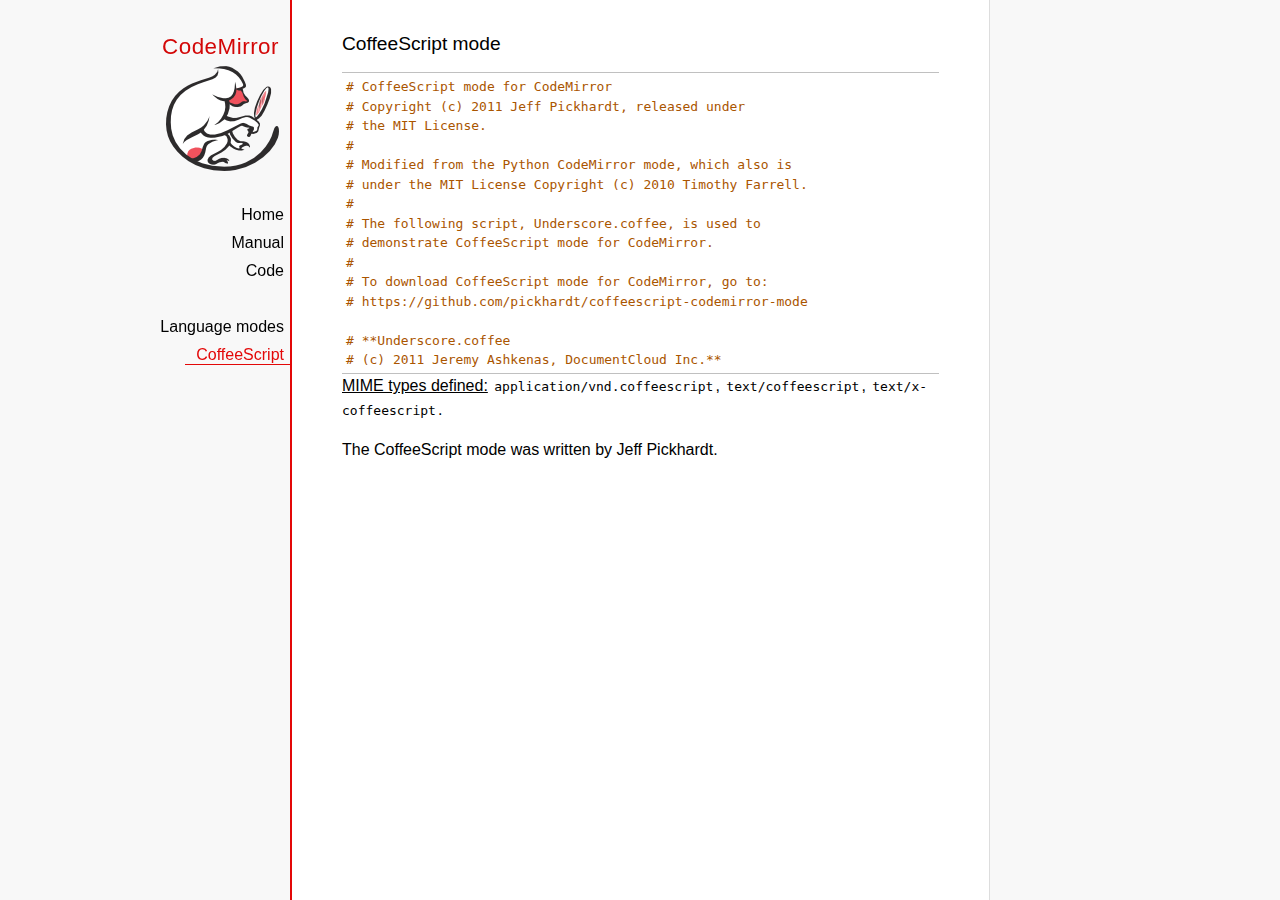
<file: assets/js/codemirror/mode/coffeescript/index.html>
<!doctype html>

<title>CodeMirror: CoffeeScript mode</title>
<meta charset="utf-8"/>
<link rel=stylesheet href="../../doc/docs.css">

<link rel="stylesheet" href="../../lib/codemirror.css">
<script src="../../lib/codemirror.js"></script>
<script src="coffeescript.js"></script>
<style>.CodeMirror {border-top: 1px solid silver; border-bottom: 1px solid silver;}</style>
<div id=nav>
  <a href="https://codemirror.net"><h1>CodeMirror</h1><img id=logo src="../../doc/logo.png" alt=""></a>

  <ul>
    <li><a href="../../index.html">Home</a>
    <li><a href="../../doc/manual.html">Manual</a>
    <li><a href="https://github.com/codemirror/codemirror">Code</a>
  </ul>
  <ul>
    <li><a href="../index.html">Language modes</a>
    <li><a class=active href="#">CoffeeScript</a>
  </ul>
</div>

<article>
<h2>CoffeeScript mode</h2>
<form><textarea id="code" name="code">
# CoffeeScript mode for CodeMirror
# Copyright (c) 2011 Jeff Pickhardt, released under
# the MIT License.
#
# Modified from the Python CodeMirror mode, which also is 
# under the MIT License Copyright (c) 2010 Timothy Farrell.
#
# The following script, Underscore.coffee, is used to 
# demonstrate CoffeeScript mode for CodeMirror.
#
# To download CoffeeScript mode for CodeMirror, go to:
# https://github.com/pickhardt/coffeescript-codemirror-mode

# **Underscore.coffee
# (c) 2011 Jeremy Ashkenas, DocumentCloud Inc.**
# Underscore is freely distributable under the terms of the
# [MIT license](http://en.wikipedia.org/wiki/MIT_License).
# Portions of Underscore are inspired by or borrowed from
# [Prototype.js](http://prototypejs.org/api), Oliver Steele's
# [Functional](http://osteele.com), and John Resig's
# [Micro-Templating](http://ejohn.org).
# For all details and documentation:
# http://documentcloud.github.com/underscore/


# Baseline setup
# --------------

# Establish the root object, `window` in the browser, or `global` on the server.
root = this


# Save the previous value of the `_` variable.
previousUnderscore = root._

### Multiline
    comment
###

# Establish the object that gets thrown to break out of a loop iteration.
# `StopIteration` is SOP on Mozilla.
breaker = if typeof(StopIteration) is 'undefined' then '__break__' else StopIteration


#### Docco style single line comment (title)


# Helper function to escape **RegExp** contents, because JS doesn't have one.
escapeRegExp = (string) -> string.replace(/([.*+?^${}()|[\]\/\\])/g, '\\$1')


# Save bytes in the minified (but not gzipped) version:
ArrayProto = Array.prototype
ObjProto = Object.prototype


# Create quick reference variables for speed access to core prototypes.
slice = ArrayProto.slice
unshift = ArrayProto.unshift
toString = ObjProto.toString
hasOwnProperty = ObjProto.hasOwnProperty
propertyIsEnumerable = ObjProto.propertyIsEnumerable


# All **ECMA5** native implementations we hope to use are declared here.
nativeForEach = ArrayProto.forEach
nativeMap = ArrayProto.map
nativeReduce = ArrayProto.reduce
nativeReduceRight = ArrayProto.reduceRight
nativeFilter = ArrayProto.filter
nativeEvery = ArrayProto.every
nativeSome = ArrayProto.some
nativeIndexOf = ArrayProto.indexOf
nativeLastIndexOf = ArrayProto.lastIndexOf
nativeIsArray = Array.isArray
nativeKeys = Object.keys


# Create a safe reference to the Underscore object for use below.
_ = (obj) -> new wrapper(obj)


# Export the Underscore object for **CommonJS**.
if typeof(exports) != 'undefined' then exports._ = _


# Export Underscore to global scope.
root._ = _


# Current version.
_.VERSION = '1.1.0'


# Collection Functions
# --------------------

# The cornerstone, an **each** implementation.
# Handles objects implementing **forEach**, arrays, and raw objects.
_.each = (obj, iterator, context) ->
  try
    if nativeForEach and obj.forEach is nativeForEach
      obj.forEach iterator, context
    else if _.isNumber obj.length
      iterator.call context, obj[i], i, obj for i in [0...obj.length]
    else
      iterator.call context, val, key, obj for own key, val of obj
  catch e
    throw e if e isnt breaker
  obj


# Return the results of applying the iterator to each element. Use JavaScript
# 1.6's version of **map**, if possible.
_.map = (obj, iterator, context) ->
  return obj.map(iterator, context) if nativeMap and obj.map is nativeMap
  results = []
  _.each obj, (value, index, list) ->
    results.push iterator.call context, value, index, list
  results


# **Reduce** builds up a single result from a list of values. Also known as
# **inject**, or **foldl**. Uses JavaScript 1.8's version of **reduce**, if possible.
_.reduce = (obj, iterator, memo, context) ->
  if nativeReduce and obj.reduce is nativeReduce
    iterator = _.bind iterator, context if context
    return obj.reduce iterator, memo
  _.each obj, (value, index, list) ->
    memo = iterator.call context, memo, value, index, list
  memo


# The right-associative version of **reduce**, also known as **foldr**. Uses
# JavaScript 1.8's version of **reduceRight**, if available.
_.reduceRight = (obj, iterator, memo, context) ->
  if nativeReduceRight and obj.reduceRight is nativeReduceRight
    iterator = _.bind iterator, context if context
    return obj.reduceRight iterator, memo
  reversed = _.clone(_.toArray(obj)).reverse()
  _.reduce reversed, iterator, memo, context


# Return the first value which passes a truth test.
_.detect = (obj, iterator, context) ->
  result = null
  _.each obj, (value, index, list) ->
    if iterator.call context, value, index, list
      result = value
      _.breakLoop()
  result


# Return all the elements that pass a truth test. Use JavaScript 1.6's
# **filter**, if it exists.
_.filter = (obj, iterator, context) ->
  return obj.filter iterator, context if nativeFilter and obj.filter is nativeFilter
  results = []
  _.each obj, (value, index, list) ->
    results.push value if iterator.call context, value, index, list
  results


# Return all the elements for which a truth test fails.
_.reject = (obj, iterator, context) ->
  results = []
  _.each obj, (value, index, list) ->
    results.push value if not iterator.call context, value, index, list
  results


# Determine whether all of the elements match a truth test. Delegate to
# JavaScript 1.6's **every**, if it is present.
_.every = (obj, iterator, context) ->
  iterator ||= _.identity
  return obj.every iterator, context if nativeEvery and obj.every is nativeEvery
  result = true
  _.each obj, (value, index, list) ->
    _.breakLoop() unless (result = result and iterator.call(context, value, index, list))
  result


# Determine if at least one element in the object matches a truth test. Use
# JavaScript 1.6's **some**, if it exists.
_.some = (obj, iterator, context) ->
  iterator ||= _.identity
  return obj.some iterator, context if nativeSome and obj.some is nativeSome
  result = false
  _.each obj, (value, index, list) ->
    _.breakLoop() if (result = iterator.call(context, value, index, list))
  result


# Determine if a given value is included in the array or object,
# based on `===`.
_.include = (obj, target) ->
  return _.indexOf(obj, target) isnt -1 if nativeIndexOf and obj.indexOf is nativeIndexOf
  return true for own key, val of obj when val is target
  false


# Invoke a method with arguments on every item in a collection.
_.invoke = (obj, method) ->
  args = _.rest arguments, 2
  (if method then val[method] else val).apply(val, args) for val in obj


# Convenience version of a common use case of **map**: fetching a property.
_.pluck = (obj, key) ->
  _.map(obj, (val) -> val[key])


# Return the maximum item or (item-based computation).
_.max = (obj, iterator, context) ->
  return Math.max.apply(Math, obj) if not iterator and _.isArray(obj)
  result = computed: -Infinity
  _.each obj, (value, index, list) ->
    computed = if iterator then iterator.call(context, value, index, list) else value
    computed >= result.computed and (result = {value: value, computed: computed})
  result.value


# Return the minimum element (or element-based computation).
_.min = (obj, iterator, context) ->
  return Math.min.apply(Math, obj) if not iterator and _.isArray(obj)
  result = computed: Infinity
  _.each obj, (value, index, list) ->
    computed = if iterator then iterator.call(context, value, index, list) else value
    computed < result.computed and (result = {value: value, computed: computed})
  result.value


# Sort the object's values by a criterion produced by an iterator.
_.sortBy = (obj, iterator, context) ->
  _.pluck(((_.map obj, (value, index, list) ->
    {value: value, criteria: iterator.call(context, value, index, list)}
  ).sort((left, right) ->
    a = left.criteria; b = right.criteria
    if a < b then -1 else if a > b then 1 else 0
  )), 'value')


# Use a comparator function to figure out at what index an object should
# be inserted so as to maintain order. Uses binary search.
_.sortedIndex = (array, obj, iterator) ->
  iterator ||= _.identity
  low = 0
  high = array.length
  while low < high
    mid = (low + high) >> 1
    if iterator(array[mid]) < iterator(obj) then low = mid + 1 else high = mid
  low


# Convert anything iterable into a real, live array.
_.toArray = (iterable) ->
  return [] if (!iterable)
  return iterable.toArray() if (iterable.toArray)
  return iterable if (_.isArray(iterable))
  return slice.call(iterable) if (_.isArguments(iterable))
  _.values(iterable)


# Return the number of elements in an object.
_.size = (obj) -> _.toArray(obj).length


# Array Functions
# ---------------

# Get the first element of an array. Passing `n` will return the first N
# values in the array. Aliased as **head**. The `guard` check allows it to work
# with **map**.
_.first = (array, n, guard) ->
  if n and not guard then slice.call(array, 0, n) else array[0]


# Returns everything but the first entry of the array. Aliased as **tail**.
# Especially useful on the arguments object. Passing an `index` will return
# the rest of the values in the array from that index onward. The `guard`
# check allows it to work with **map**.
_.rest = (array, index, guard) ->
  slice.call(array, if _.isUndefined(index) or guard then 1 else index)


# Get the last element of an array.
_.last = (array) -> array[array.length - 1]


# Trim out all falsy values from an array.
_.compact = (array) -> item for item in array when item


# Return a completely flattened version of an array.
_.flatten = (array) ->
  _.reduce array, (memo, value) ->
    return memo.concat(_.flatten(value)) if _.isArray value
    memo.push value
    memo
  , []


# Return a version of the array that does not contain the specified value(s).
_.without = (array) ->
  values = _.rest arguments
  val for val in _.toArray(array) when not _.include values, val


# Produce a duplicate-free version of the array. If the array has already
# been sorted, you have the option of using a faster algorithm.
_.uniq = (array, isSorted) ->
  memo = []
  for el, i in _.toArray array
    memo.push el if i is 0 || (if isSorted is true then _.last(memo) isnt el else not _.include(memo, el))
  memo


# Produce an array that contains every item shared between all the
# passed-in arrays.
_.intersect = (array) ->
  rest = _.rest arguments
  _.select _.uniq(array), (item) ->
    _.all rest, (other) ->
      _.indexOf(other, item) >= 0


# Zip together multiple lists into a single array -- elements that share
# an index go together.
_.zip = ->
  length = _.max _.pluck arguments, 'length'
  results = new Array length
  for i in [0...length]
    results[i] = _.pluck arguments, String i
  results


# If the browser doesn't supply us with **indexOf** (I'm looking at you, MSIE),
# we need this function. Return the position of the first occurrence of an
# item in an array, or -1 if the item is not included in the array.
_.indexOf = (array, item) ->
  return array.indexOf item if nativeIndexOf and array.indexOf is nativeIndexOf
  i = 0; l = array.length
  while l - i
    if array[i] is item then return i else i++
  -1


# Provide JavaScript 1.6's **lastIndexOf**, delegating to the native function,
# if possible.
_.lastIndexOf = (array, item) ->
  return array.lastIndexOf(item) if nativeLastIndexOf and array.lastIndexOf is nativeLastIndexOf
  i = array.length
  while i
    if array[i] is item then return i else i--
  -1


# Generate an integer Array containing an arithmetic progression. A port of
# [the native Python **range** function](http://docs.python.org/library/functions.html#range).
_.range = (start, stop, step) ->
  a = arguments
  solo = a.length <= 1
  i = start = if solo then 0 else a[0]
  stop = if solo then a[0] else a[1]
  step = a[2] or 1
  len = Math.ceil((stop - start) / step)
  return [] if len <= 0
  range = new Array len
  idx = 0
  loop
    return range if (if step > 0 then i - stop else stop - i) >= 0
    range[idx] = i
    idx++
    i+= step


# Function Functions
# ------------------

# Create a function bound to a given object (assigning `this`, and arguments,
# optionally). Binding with arguments is also known as **curry**.
_.bind = (func, obj) ->
  args = _.rest arguments, 2
  -> func.apply obj or root, args.concat arguments


# Bind all of an object's methods to that object. Useful for ensuring that
# all callbacks defined on an object belong to it.
_.bindAll = (obj) ->
  funcs = if arguments.length > 1 then _.rest(arguments) else _.functions(obj)
  _.each funcs, (f) -> obj[f] = _.bind obj[f], obj
  obj


# Delays a function for the given number of milliseconds, and then calls
# it with the arguments supplied.
_.delay = (func, wait) ->
  args = _.rest arguments, 2
  setTimeout((-> func.apply(func, args)), wait)


# Memoize an expensive function by storing its results.
_.memoize = (func, hasher) ->
  memo = {}
  hasher or= _.identity
  ->
    key = hasher.apply this, arguments
    return memo[key] if key of memo
    memo[key] = func.apply this, arguments


# Defers a function, scheduling it to run after the current call stack has
# cleared.
_.defer = (func) ->
  _.delay.apply _, [func, 1].concat _.rest arguments


# Returns the first function passed as an argument to the second,
# allowing you to adjust arguments, run code before and after, and
# conditionally execute the original function.
_.wrap = (func, wrapper) ->
  -> wrapper.apply wrapper, [func].concat arguments


# Returns a function that is the composition of a list of functions, each
# consuming the return value of the function that follows.
_.compose = ->
  funcs = arguments
  ->
    args = arguments
    for i in [funcs.length - 1..0] by -1
      args = [funcs[i].apply(this, args)]
    args[0]


# Object Functions
# ----------------

# Retrieve the names of an object's properties.
_.keys = nativeKeys or (obj) ->
  return _.range 0, obj.length if _.isArray(obj)
  key for key, val of obj


# Retrieve the values of an object's properties.
_.values = (obj) ->
  _.map obj, _.identity


# Return a sorted list of the function names available in Underscore.
_.functions = (obj) ->
  _.filter(_.keys(obj), (key) -> _.isFunction(obj[key])).sort()


# Extend a given object with all of the properties in a source object.
_.extend = (obj) ->
  for source in _.rest(arguments)
    obj[key] = val for key, val of source
  obj


# Create a (shallow-cloned) duplicate of an object.
_.clone = (obj) ->
  return obj.slice 0 if _.isArray obj
  _.extend {}, obj


# Invokes interceptor with the obj, and then returns obj.
# The primary purpose of this method is to "tap into" a method chain,
# in order to perform operations on intermediate results within
 the chain.
_.tap = (obj, interceptor) ->
  interceptor obj
  obj


# Perform a deep comparison to check if two objects are equal.
_.isEqual = (a, b) ->
  # Check object identity.
  return true if a is b
  # Different types?
  atype = typeof(a); btype = typeof(b)
  return false if atype isnt btype
  # Basic equality test (watch out for coercions).
  return true if `a == b`
  # One is falsy and the other truthy.
  return false if (!a and b) or (a and !b)
  # One of them implements an `isEqual()`?
  return a.isEqual(b) if a.isEqual
  # Check dates' integer values.
  return a.getTime() is b.getTime() if _.isDate(a) and _.isDate(b)
  # Both are NaN?
  return false if _.isNaN(a) and _.isNaN(b)
  # Compare regular expressions.
  if _.isRegExp(a) and _.isRegExp(b)
    return a.source is b.source and
           a.global is b.global and
           a.ignoreCase is b.ignoreCase and
           a.multiline is b.multiline
  # If a is not an object by this point, we can't handle it.
  return false if atype isnt 'object'
  # Check for different array lengths before comparing contents.
  return false if a.length and (a.length isnt b.length)
  # Nothing else worked, deep compare the contents.
  aKeys = _.keys(a); bKeys = _.keys(b)
  # Different object sizes?
  return false if aKeys.length isnt bKeys.length
  # Recursive comparison of contents.
  return false for key, val of a when !(key of b) or !_.isEqual(val, b[key])
  true


# Is a given array or object empty?
_.isEmpty = (obj) ->
  return obj.length is 0 if _.isArray(obj) or _.isString(obj)
  return false for own key of obj
  true


# Is a given value a DOM element?
_.isElement = (obj) -> obj and obj.nodeType is 1


# Is a given value an array?
_.isArray = nativeIsArray or (obj) -> !!(obj and obj.concat and obj.unshift and not obj.callee)


# Is a given variable an arguments object?
_.isArguments = (obj) -> obj and obj.callee


# Is the given value a function?
_.isFunction = (obj) -> !!(obj and obj.constructor and obj.call and obj.apply)


# Is the given value a string?
_.isString = (obj) -> !!(obj is '' or (obj and obj.charCodeAt and obj.substr))


# Is a given value a number?
_.isNumber = (obj) -> (obj is +obj) or toString.call(obj) is '[object Number]'


# Is a given value a boolean?
_.isBoolean = (obj) -> obj is true or obj is false


# Is a given value a Date?
_.isDate = (obj) -> !!(obj and obj.getTimezoneOffset and obj.setUTCFullYear)


# Is the given value a regular expression?
_.isRegExp = (obj) -> !!(obj and obj.exec and (obj.ignoreCase or obj.ignoreCase is false))


# Is the given value NaN -- this one is interesting. `NaN != NaN`, and
# `isNaN(undefined) == true`, so we make sure it's a number first.
_.isNaN = (obj) -> _.isNumber(obj) and window.isNaN(obj)


# Is a given value equal to null?
_.isNull = (obj) -> obj is null


# Is a given variable undefined?
_.isUndefined = (obj) -> typeof obj is 'undefined'


# Utility Functions
# -----------------

# Run Underscore.js in noConflict mode, returning the `_` variable to its
# previous owner. Returns a reference to the Underscore object.
_.noConflict = ->
  root._ = previousUnderscore
  this


# Keep the identity function around for default iterators.
_.identity = (value) -> value


# Run a function `n` times.
_.times = (n, iterator, context) ->
  iterator.call context, i for i in [0...n]


# Break out of the middle of an iteration.
_.breakLoop = -> throw breaker


# Add your own custom functions to the Underscore object, ensuring that
# they're correctly added to the OOP wrapper as well.
_.mixin = (obj) ->
  for name in _.functions(obj)
    addToWrapper name, _[name] = obj[name]


# Generate a unique integer id (unique within the entire client session).
# Useful for temporary DOM ids.
idCounter = 0
_.uniqueId = (prefix) ->
  (prefix or '') + idCounter++


# By default, Underscore uses **ERB**-style template delimiters, change the
# following template settings to use alternative delimiters.
_.templateSettings = {
  start: '<%'
  end: '%>'
  interpolate: /<%=(.+?)%>/g
}


# JavaScript templating a-la **ERB**, pilfered from John Resig's
# *Secrets of the JavaScript Ninja*, page 83.
# Single-quote fix from Rick Strahl.
# With alterations for arbitrary delimiters, and to preserve whitespace.
_.template = (str, data) ->
  c = _.templateSettings
  endMatch = new RegExp("'(?=[^"+c.end.substr(0, 1)+"]*"+escapeRegExp(c.end)+")","g")
  fn = new Function 'obj',
    'var p=[],print=function(){p.push.apply(p,arguments);};' +
    'with(obj||{}){p.push(\'' +
    str.replace(/\r/g, '\\r')
       .replace(/\n/g, '\\n')
       .replace(/\t/g, '\\t')
       .replace(endMatch,"���")
       .split("'").join("\\'")
       .split("���").join("'")
       .replace(c.interpolate, "',$1,'")
       .split(c.start).join("');")
       .split(c.end).join("p.push('") +
       "');}return p.join('');"
  if data then fn(data) else fn


# Aliases
# -------

_.forEach = _.each
_.foldl = _.inject = _.reduce
_.foldr = _.reduceRight
_.select = _.filter
_.all = _.every
_.any = _.some
_.contains = _.include
_.head = _.first
_.tail = _.rest
_.methods = _.functions


# Setup the OOP Wrapper
# ---------------------

# If Underscore is called as a function, it returns a wrapped object that
# can be used OO-style. This wrapper holds altered versions of all the
# underscore functions. Wrapped objects may be chained.
wrapper = (obj) ->
  this._wrapped = obj
  this


# Helper function to continue chaining intermediate results.
result = (obj, chain) ->
  if chain then _(obj).chain() else obj


# A method to easily add functions to the OOP wrapper.
addToWrapper = (name, func) ->
  wrapper.prototype[name] = ->
    args = _.toArray arguments
    unshift.call args, this._wrapped
    result func.apply(_, args), this._chain


# Add all ofthe Underscore functions to the wrapper object.
_.mixin _


# Add all mutator Array functions to the wrapper.
_.each ['pop', 'push', 'reverse', 'shift', 'sort', 'splice', 'unshift'], (name) ->
  method = Array.prototype[name]
  wrapper.prototype[name] = ->
    method.apply(this._wrapped, arguments)
    result(this._wrapped, this._chain)


# Add all accessor Array functions to the wrapper.
_.each ['concat', 'join', 'slice'], (name) ->
  method = Array.prototype[name]
  wrapper.prototype[name] = ->
    result(method.apply(this._wrapped, arguments), this._chain)


# Start chaining a wrapped Underscore object.
wrapper::chain = ->
  this._chain = true
  this


# Extracts the result from a wrapped and chained object.
wrapper::value = -> this._wrapped
</textarea></form>
    <script>
      var editor = CodeMirror.fromTextArea(document.getElementById("code"), {});
    </script>

    <p><strong>MIME types defined:</strong> <code>application/vnd.coffeescript</code>, <code>text/coffeescript</code>, <code>text/x-coffeescript</code>.</p>

    <p>The CoffeeScript mode was written by Jeff Pickhardt.</p>

  </article>
</file>
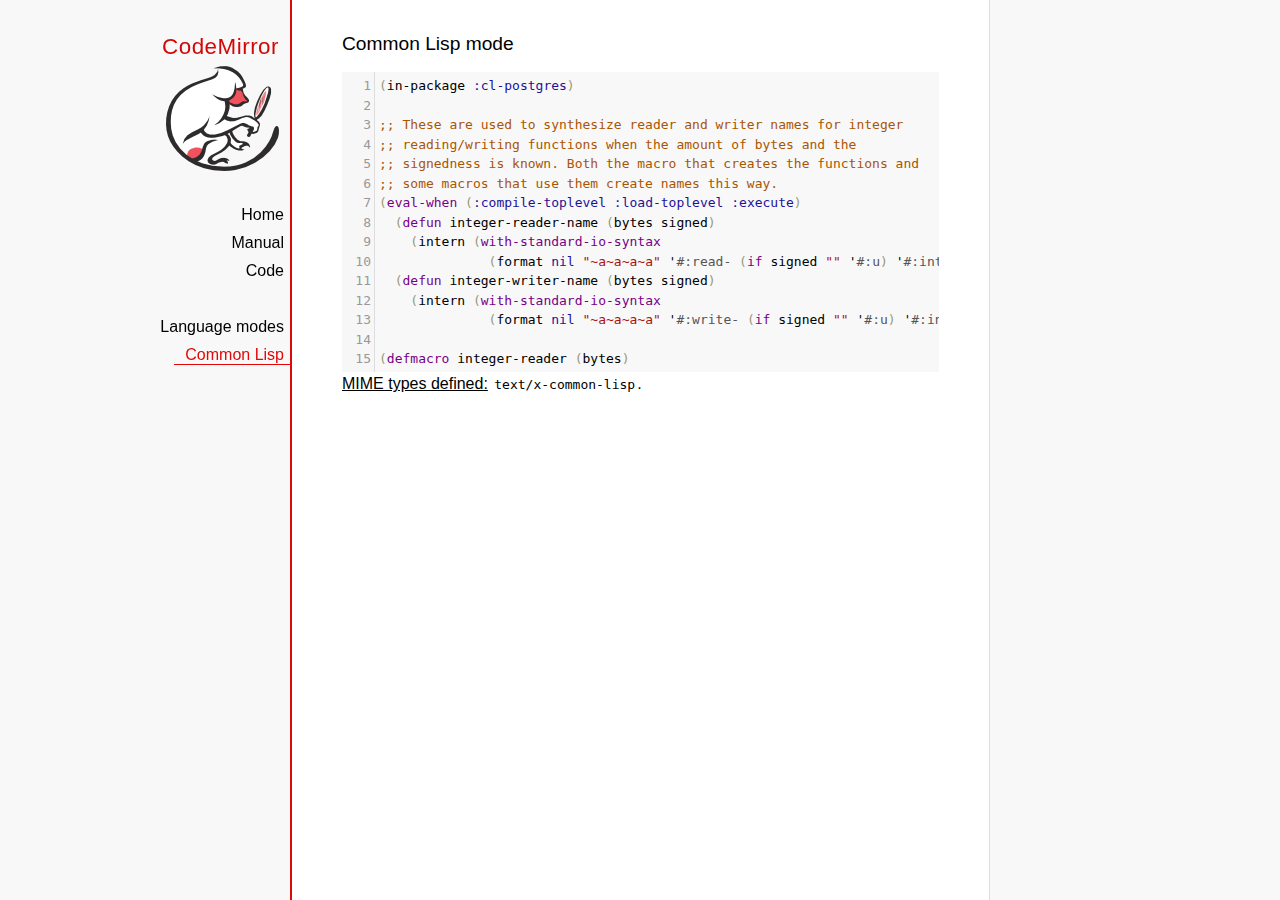
<file: assets/js/codemirror/mode/commonlisp/index.html>
<!doctype html>

<title>CodeMirror: Common Lisp mode</title>
<meta charset="utf-8"/>
<link rel=stylesheet href="../../doc/docs.css">

<link rel="stylesheet" href="../../lib/codemirror.css">
<script src="../../lib/codemirror.js"></script>
<script src="commonlisp.js"></script>
<style>.CodeMirror {background: #f8f8f8;}</style>
<div id=nav>
  <a href="https://codemirror.net"><h1>CodeMirror</h1><img id=logo src="../../doc/logo.png" alt=""></a>

  <ul>
    <li><a href="../../index.html">Home</a>
    <li><a href="../../doc/manual.html">Manual</a>
    <li><a href="https://github.com/codemirror/codemirror">Code</a>
  </ul>
  <ul>
    <li><a href="../index.html">Language modes</a>
    <li><a class=active href="#">Common Lisp</a>
  </ul>
</div>

<article>
<h2>Common Lisp mode</h2>
<form><textarea id="code" name="code">(in-package :cl-postgres)

;; These are used to synthesize reader and writer names for integer
;; reading/writing functions when the amount of bytes and the
;; signedness is known. Both the macro that creates the functions and
;; some macros that use them create names this way.
(eval-when (:compile-toplevel :load-toplevel :execute)
  (defun integer-reader-name (bytes signed)
    (intern (with-standard-io-syntax
              (format nil "~a~a~a~a" '#:read- (if signed "" '#:u) '#:int bytes))))
  (defun integer-writer-name (bytes signed)
    (intern (with-standard-io-syntax
              (format nil "~a~a~a~a" '#:write- (if signed "" '#:u) '#:int bytes)))))

(defmacro integer-reader (bytes)
  "Create a function to read integers from a binary stream."
  (let ((bits (* bytes 8)))
    (labels ((return-form (signed)
               (if signed
                   `(if (logbitp ,(1- bits) result)
                        (dpb result (byte ,(1- bits) 0) -1)
                        result)
                   `result))
             (generate-reader (signed)
               `(defun ,(integer-reader-name bytes signed) (socket)
                  (declare (type stream socket)
                           #.*optimize*)
                  ,(if (= bytes 1)
                       `(let ((result (the (unsigned-byte 8) (read-byte socket))))
                          (declare (type (unsigned-byte 8) result))
                          ,(return-form signed))
                       `(let ((result 0))
                          (declare (type (unsigned-byte ,bits) result))
                          ,@(loop :for byte :from (1- bytes) :downto 0
                                   :collect `(setf (ldb (byte 8 ,(* 8 byte)) result)
                                                   (the (unsigned-byte 8) (read-byte socket))))
                          ,(return-form signed))))))
      `(progn
;; This causes weird errors on SBCL in some circumstances. Disabled for now.
;;         (declaim (inline ,(integer-reader-name bytes t)
;;                          ,(integer-reader-name bytes nil)))
         (declaim (ftype (function (t) (signed-byte ,bits))
                         ,(integer-reader-name bytes t)))
         ,(generate-reader t)
         (declaim (ftype (function (t) (unsigned-byte ,bits))
                         ,(integer-reader-name bytes nil)))
         ,(generate-reader nil)))))

(defmacro integer-writer (bytes)
  "Create a function to write integers to a binary stream."
  (let ((bits (* 8 bytes)))
    `(progn
      (declaim (inline ,(integer-writer-name bytes t)
                       ,(integer-writer-name bytes nil)))
      (defun ,(integer-writer-name bytes nil) (socket value)
        (declare (type stream socket)
                 (type (unsigned-byte ,bits) value)
                 #.*optimize*)
        ,@(if (= bytes 1)
              `((write-byte value socket))
              (loop :for byte :from (1- bytes) :downto 0
                    :collect `(write-byte (ldb (byte 8 ,(* byte 8)) value)
                               socket)))
        (values))
      (defun ,(integer-writer-name bytes t) (socket value)
        (declare (type stream socket)
                 (type (signed-byte ,bits) value)
                 #.*optimize*)
        ,@(if (= bytes 1)
              `((write-byte (ldb (byte 8 0) value) socket))
              (loop :for byte :from (1- bytes) :downto 0
                    :collect `(write-byte (ldb (byte 8 ,(* byte 8)) value)
                               socket)))
        (values)))))

;; All the instances of the above that we need.

(integer-reader 1)
(integer-reader 2)
(integer-reader 4)
(integer-reader 8)

(integer-writer 1)
(integer-writer 2)
(integer-writer 4)

(defun write-bytes (socket bytes)
  "Write a byte-array to a stream."
  (declare (type stream socket)
           (type (simple-array (unsigned-byte 8)) bytes)
           #.*optimize*)
  (write-sequence bytes socket))

(defun write-str (socket string)
  "Write a null-terminated string to a stream \(encoding it when UTF-8
support is enabled.)."
  (declare (type stream socket)
           (type string string)
           #.*optimize*)
  (enc-write-string string socket)
  (write-uint1 socket 0))

(declaim (ftype (function (t unsigned-byte)
                          (simple-array (unsigned-byte 8) (*)))
                read-bytes))
(defun read-bytes (socket length)
  "Read a byte array of the given length from a stream."
  (declare (type stream socket)
           (type fixnum length)
           #.*optimize*)
  (let ((result (make-array length :element-type '(unsigned-byte 8))))
    (read-sequence result socket)
    result))

(declaim (ftype (function (t) string) read-str))
(defun read-str (socket)
  "Read a null-terminated string from a stream. Takes care of encoding
when UTF-8 support is enabled."
  (declare (type stream socket)
           #.*optimize*)
  (enc-read-string socket :null-terminated t))

(defun skip-bytes (socket length)
  "Skip a given number of bytes in a binary stream."
  (declare (type stream socket)
           (type (unsigned-byte 32) length)
           #.*optimize*)
  (dotimes (i length)
    (read-byte socket)))

(defun skip-str (socket)
  "Skip a null-terminated string."
  (declare (type stream socket)
           #.*optimize*)
  (loop :for char :of-type fixnum = (read-byte socket)
        :until (zerop char)))

(defun ensure-socket-is-closed (socket &amp;key abort)
  (when (open-stream-p socket)
    (handler-case
        (close socket :abort abort)
      (error (error)
        (warn "Ignoring the error which happened while trying to close PostgreSQL socket: ~A" error)))))
</textarea></form>
    <script>
      var editor = CodeMirror.fromTextArea(document.getElementById("code"), {lineNumbers: true});
    </script>

    <p><strong>MIME types defined:</strong> <code>text/x-common-lisp</code>.</p>

  </article>
</file>
<file: assets/js/codemirror/lib/codemirror.css>
/* BASICS */

.CodeMirror {
  /* Set height, width, borders, and global font properties here */
  font-family: monospace;
  height: 300px;
  color: black;
  direction: ltr;
}

/* PADDING */

.CodeMirror-lines {
  padding: 4px 0; /* Vertical padding around content */
}
.CodeMirror pre.CodeMirror-line,
.CodeMirror pre.CodeMirror-line-like {
  padding: 0 4px; /* Horizontal padding of content */
}

.CodeMirror-scrollbar-filler, .CodeMirror-gutter-filler {
  background-color: white; /* The little square between H and V scrollbars */
}

/* GUTTER */

.CodeMirror-gutters {
  border-right: 1px solid #ddd;
  background-color: #f7f7f7;
  white-space: nowrap;
}
.CodeMirror-linenumbers {}
.CodeMirror-linenumber {
  padding: 0 3px 0 5px;
  min-width: 20px;
  text-align: right;
  color: #999;
  white-space: nowrap;
}

.CodeMirror-guttermarker { color: black; }
.CodeMirror-guttermarker-subtle { color: #999; }

/* CURSOR */

.CodeMirror-cursor {
  border-left: 1px solid black;
  border-right: none;
  width: 0;
}
/* Shown when moving in bi-directional text */
.CodeMirror div.CodeMirror-secondarycursor {
  border-left: 1px solid silver;
}
.cm-fat-cursor .CodeMirror-cursor {
  width: auto;
  border: 0 !important;
  background: #7e7;
}
.cm-fat-cursor div.CodeMirror-cursors {
  z-index: 1;
}
.cm-fat-cursor-mark {
  background-color: rgba(20, 255, 20, 0.5);
  -webkit-animation: blink 1.06s steps(1) infinite;
  -moz-animation: blink 1.06s steps(1) infinite;
  animation: blink 1.06s steps(1) infinite;
}
.cm-animate-fat-cursor {
  width: auto;
  border: 0;
  -webkit-animation: blink 1.06s steps(1) infinite;
  -moz-animation: blink 1.06s steps(1) infinite;
  animation: blink 1.06s steps(1) infinite;
  background-color: #7e7;
}
@-moz-keyframes blink {
  0% {}
  50% { background-color: transparent; }
  100% {}
}
@-webkit-keyframes blink {
  0% {}
  50% { background-color: transparent; }
  100% {}
}
@keyframes blink {
  0% {}
  50% { background-color: transparent; }
  100% {}
}

/* Can style cursor different in overwrite (non-insert) mode */
.CodeMirror-overwrite .CodeMirror-cursor {}

.cm-tab { display: inline-block; text-decoration: inherit; }

.CodeMirror-rulers {
  position: absolute;
  left: 0; right: 0; top: -50px; bottom: 0;
  overflow: hidden;
}
.CodeMirror-ruler {
  border-left: 1px solid #ccc;
  top: 0; bottom: 0;
  position: absolute;
}

/* DEFAULT THEME */

.cm-s-default .cm-header {color: blue;}
.cm-s-default .cm-quote {color: #090;}
.cm-negative {color: #d44;}
.cm-positive {color: #292;}
.cm-header, .cm-strong {font-weight: bold;}
.cm-em {font-style: italic;}
.cm-link {text-decoration: underline;}
.cm-strikethrough {text-decoration: line-through;}

.cm-s-default .cm-keyword {color: #708;}
.cm-s-default .cm-atom {color: #219;}
.cm-s-default .cm-number {color: #164;}
.cm-s-default .cm-def {color: #00f;}
.cm-s-default .cm-variable,
.cm-s-default .cm-punctuation,
.cm-s-default .cm-property,
.cm-s-default .cm-operator {}
.cm-s-default .cm-variable-2 {color: #05a;}
.cm-s-default .cm-variable-3, .cm-s-default .cm-type {color: #085;}
.cm-s-default .cm-comment {color: #a50;}
.cm-s-default .cm-string {color: #a11;}
.cm-s-default .cm-string-2 {color: #f50;}
.cm-s-default .cm-meta {color: #555;}
.cm-s-default .cm-qualifier {color: #555;}
.cm-s-default .cm-builtin {color: #30a;}
.cm-s-default .cm-bracket {color: #997;}
.cm-s-default .cm-tag {color: #170;}
.cm-s-default .cm-attribute {color: #00c;}
.cm-s-default .cm-hr {color: #999;}
.cm-s-default .cm-link {color: #00c;}

.cm-s-default .cm-error {color: #f00;}
.cm-invalidchar {color: #f00;}

.CodeMirror-composing { border-bottom: 2px solid; }

/* Default styles for common addons */

div.CodeMirror span.CodeMirror-matchingbracket {color: #0b0;}
div.CodeMirror span.CodeMirror-nonmatchingbracket {color: #a22;}
.CodeMirror-matchingtag { background: rgba(255, 150, 0, .3); }
.CodeMirror-activeline-background {background: #e8f2ff;}

/* STOP */

/* The rest of this file contains styles related to the mechanics of
   the editor. You probably shouldn't touch them. */

.CodeMirror {
  position: relative;
  overflow: hidden;
  background: white;
}

.CodeMirror-scroll {
  overflow: scroll !important; /* Things will break if this is overridden */
  /* 30px is the magic margin used to hide the element's real scrollbars */
  /* See overflow: hidden in .CodeMirror */
  margin-bottom: -30px; margin-right: -30px;
  padding-bottom: 30px;
  height: 100%;
  outline: none; /* Prevent dragging from highlighting the element */
  position: relative;
}
.CodeMirror-sizer {
  position: relative;
  border-right: 30px solid transparent;
}

/* The fake, visible scrollbars. Used to force redraw during scrolling
   before actual scrolling happens, thus preventing shaking and
   flickering artifacts. */
.CodeMirror-vscrollbar, .CodeMirror-hscrollbar, .CodeMirror-scrollbar-filler, .CodeMirror-gutter-filler {
  position: absolute;
  z-index: 6;
  display: none;
}
.CodeMirror-vscrollbar {
  right: 0; top: 0;
  overflow-x: hidden;
  overflow-y: scroll;
}
.CodeMirror-hscrollbar {
  bottom: 0; left: 0;
  overflow-y: hidden;
  overflow-x: scroll;
}
.CodeMirror-scrollbar-filler {
  right: 0; bottom: 0;
}
.CodeMirror-gutter-filler {
  left: 0; bottom: 0;
}

.CodeMirror-gutters {
  position: absolute; left: 0; top: 0;
  min-height: 100%;
  z-index: 3;
}
.CodeMirror-gutter {
  white-space: normal;
  height: 100%;
  display: inline-block;
  vertical-align: top;
  margin-bottom: -30px;
}
.CodeMirror-gutter-wrapper {
  position: absolute;
  z-index: 4;
  background: none !important;
  border: none !important;
}
.CodeMirror-gutter-background {
  position: absolute;
  top: 0; bottom: 0;
  z-index: 4;
}
.CodeMirror-gutter-elt {
  position: absolute;
  cursor: default;
  z-index: 4;
}
.CodeMirror-gutter-wrapper ::selection { background-color: transparent }
.CodeMirror-gutter-wrapper ::-moz-selection { background-color: transparent }

.CodeMirror-lines {
  cursor: text;
  min-height: 1px; /* prevents collapsing before first draw */
}
.CodeMirror pre.CodeMirror-line,
.CodeMirror pre.CodeMirror-line-like {
  /* Reset some styles that the rest of the page might have set */
  -moz-border-radius: 0; -webkit-border-radius: 0; border-radius: 0;
  border-width: 0;
  background: transparent;
  font-family: inherit;
  font-size: inherit;
  margin: 0;
  white-space: pre;
  word-wrap: normal;
  line-height: inherit;
  color: inherit;
  z-index: 2;
  position: relative;
  overflow: visible;
  -webkit-tap-highlight-color: transparent;
  -webkit-font-variant-ligatures: contextual;
  font-variant-ligatures: contextual;
}
.CodeMirror-wrap pre.CodeMirror-line,
.CodeMirror-wrap pre.CodeMirror-line-like {
  word-wrap: break-word;
  white-space: pre-wrap;
  word-break: normal;
}

.CodeMirror-linebackground {
  position: absolute;
  left: 0; right: 0; top: 0; bottom: 0;
  z-index: 0;
}

.CodeMirror-linewidget {
  position: relative;
  z-index: 2;
  padding: 0.1px; /* Force widget margins to stay inside of the container */
}

.CodeMirror-widget {}

.CodeMirror-rtl pre { direction: rtl; }

.CodeMirror-code {
  outline: none;
}

/* Force content-box sizing for the elements where we expect it */
.CodeMirror-scroll,
.CodeMirror-sizer,
.CodeMirror-gutter,
.CodeMirror-gutters,
.CodeMirror-linenumber {
  -moz-box-sizing: content-box;
  box-sizing: content-box;
}

.CodeMirror-measure {
  position: absolute;
  width: 100%;
  height: 0;
  overflow: hidden;
  visibility: hidden;
}

.CodeMirror-cursor {
  position: absolute;
  pointer-events: none;
}
.CodeMirror-measure pre { position: static; }

div.CodeMirror-cursors {
  visibility: hidden;
  position: relative;
  z-index: 3;
}
div.CodeMirror-dragcursors {
  visibility: visible;
}

.CodeMirror-focused div.CodeMirror-cursors {
  visibility: visible;
}

.CodeMirror-selected { background: #d9d9d9; }
.CodeMirror-focused .CodeMirror-selected { background: #d7d4f0; }
.CodeMirror-crosshair { cursor: crosshair; }
.CodeMirror-line::selection, .CodeMirror-line > span::selection, .CodeMirror-line > span > span::selection { background: #d7d4f0; }
.CodeMirror-line::-moz-selection, .CodeMirror-line > span::-moz-selection, .CodeMirror-line > span > span::-moz-selection { background: #d7d4f0; }

.cm-searching {
  background-color: #ffa;
  background-color: rgba(255, 255, 0, .4);
}

/* Used to force a border model for a node */
.cm-force-border { padding-right: .1px; }

@media print {
  /* Hide the cursor when printing */
  .CodeMirror div.CodeMirror-cursors {
    visibility: hidden;
  }
}

/* See issue #2901 */
.cm-tab-wrap-hack:after { content: ''; }

/* Help users use markselection to safely style text background */
span.CodeMirror-selectedtext { background: none; }
</file>
<file: assets/js/codemirror/doc/docs.css>
@font-face {
  font-family: 'Source Sans Pro';
  font-style: normal;
  font-weight: 400;
  src: local('Source Sans Pro'), local('SourceSansPro-Regular'), url(//themes.googleusercontent.com/static/fonts/sourcesanspro/v5/ODelI1aHBYDBqgeIAH2zlBM0YzuT7MdOe03otPbuUS0.woff) format('woff');
}

body, html { margin: 0; padding: 0; height: 100%; }
section, article { display: block; padding: 0; }

body {
  background: #f8f8f8;
  font-family: 'Source Sans Pro', Helvetica, Arial, sans-serif;
  line-height: 1.5;
}

p { margin-top: 0; }

h2, h3, h1 {
  font-weight: normal;
  margin-bottom: .7em;
}
h1 { font-size: 140%; }
h2 { font-size: 120%; }
h3 { font-size: 110%; }
article > h2:first-child, section:first-child > h2 { margin-top: 0; }

#nav h1 {
  margin-right: 12px;
  margin-top: 0;
  margin-bottom: 2px;
  color: #d30707;
  letter-spacing: .5px;
}

a, a:visited, a:link, .quasilink {
  color: #A21313;
}

em {
  padding-right: 2px;
}

.quasilink {
  cursor: pointer;
}

article {
  max-width: 700px;
  margin: 0 0 0 160px;
  border-left: 2px solid #E30808;
  border-right: 1px solid #ddd;
  padding: 30px 50px 100px 50px;
  background: white;
  z-index: 2;
  position: relative;
  min-height: 100%;
  box-sizing: border-box;
  -moz-box-sizing: border-box;
}

#nav {
  position: fixed;
  padding-top: 30px;
  max-height: 100%;
  box-sizing: -moz-border-box;
  box-sizing: border-box;
  overflow-y: auto;
  left: 0; right: none;
  width: 160px;
  text-align: right;
  z-index: 1;
}

@media screen and (min-width: 1000px) {
  article {
    margin: 0 auto;
  }
  #nav {
    right: 50%;
    width: auto;
    border-right: 349px solid transparent;
  }
}

#nav ul {
  display: block;
  margin: 0; padding: 0;
  margin-bottom: 32px;
}

#nav a {
  text-decoration: none;
}

#nav li {
  display: block;
  margin-bottom: 4px;
}

#nav li ul {
  font-size: 80%;
  margin-bottom: 0;
  display: none;
}

#nav li.active ul {
  display: block;
}

#nav li li a {
  padding-right: 20px;
  display: inline-block;
}

#nav ul a {
  color: black;
  padding: 0 7px 1px 11px;
}

#nav ul a.active, #nav ul a:hover {
  border-bottom: 1px solid #E30808;
  margin-bottom: -1px;
  color: #E30808;
}

#logo {
  border: 0;
  margin-right: 12px;
  margin-bottom: 25px;
}

section {
  border-top: 1px solid #E30808;
  margin: 1.5em 0;
}

section.first {
  border: none;
  margin-top: 0;
}

#demo {
  position: relative;
}

#demolist {
  position: absolute;
  right: 5px;
  top: 5px;
  z-index: 25;
}

.yinyang {
  position: absolute;
  top: -10px;
  left: 0; right: 0;
  margin: auto;
  display: block;
  height: 120px;
}

.actions {
  margin: 1em 0 0;
  min-height: 100px;
  position: relative;
}

.actionspicture {
  pointer-events: none;
  position: absolute;
  height: 100px;
  top: 0; left: 0; right: 0;
}

.actionlink {
  pointer-events: auto;
  font-family: arial;
  font-size: 80%;
  font-weight: bold;
  position: absolute;
  top: 0; bottom: 0;
  line-height: 1;
  height: 1em;
  margin: auto;
}

.actionlink.download {
  color: white;
  right: 50%;
  margin-right: 13px;
  text-shadow: -1px 1px 3px #b00, -1px -1px 3px #b00, 1px 0px 3px #b00;
}

.actionlink.fund {
  color: #b00;
  left: 50%;
  margin-left: 15px;
}

.actionlink:hover {
  text-decoration: underline;
}

.actionlink a {
  color: inherit;
}

.actionsleft {
  float: left;
}

.actionsright {
  float: right;
  text-align: right;
}

@media screen and (max-width: 800px) {
  .actions {
    padding-top: 120px;
  }
  .actionsleft, .actionsright {
    float: none;
    text-align: left;
    margin-bottom: 1em;
  }
}

th {
  text-decoration: underline;
  font-weight: normal;
  text-align: left;
}

#features ul {
  list-style: none;
  margin: 0 0 1em;
  padding: 0 0 0 1.2em;
}

#features li:before {
  content: "-";
  width: 1em;
  display: inline-block;
  padding: 0;
  margin: 0;
  margin-left: -1em;
}

.rel {
  margin-bottom: 0;
}
.rel-note {
  margin-top: 0;
  color: #555;
}

pre {
  padding-left: 15px;
  border-left: 2px solid #ddd;
}

code {
  padding: 0 2px;
}

strong {
  text-decoration: underline;
  font-weight: normal;
}

.field {
  border: 1px solid #A21313;
}
</file>
<file: assets/js/codemirror/test/mode_test.css>
.mt-output .mt-token {
  border: 1px solid #ddd;
  white-space: pre;
  font-family: "Consolas", monospace;
  text-align: center;
}

.mt-output .mt-style {
  font-size: x-small;
}

.mt-output .mt-state {
  font-size: x-small;
  vertical-align: top;
}

.mt-output .mt-state-row {
  display: none;
}

.mt-state-unhide .mt-output .mt-state-row {
  display: table-row;
}
</file>
<file: assets/js/codemirror/addon/hint/show-hint.css>
.CodeMirror-hints {
  position: absolute;
  z-index: 10;
  overflow: hidden;
  list-style: none;

  margin: 0;
  padding: 2px;

  -webkit-box-shadow: 2px 3px 5px rgba(0,0,0,.2);
  -moz-box-shadow: 2px 3px 5px rgba(0,0,0,.2);
  box-shadow: 2px 3px 5px rgba(0,0,0,.2);
  border-radius: 3px;
  border: 1px solid silver;

  background: white;
  font-size: 90%;
  font-family: monospace;

  max-height: 20em;
  overflow-y: auto;
}

.CodeMirror-hint {
  margin: 0;
  padding: 0 4px;
  border-radius: 2px;
  white-space: pre;
  color: black;
  cursor: pointer;
}

li.CodeMirror-hint-active {
  background: #08f;
  color: white;
}
</file>
<file: assets/js/codemirror/theme/neat.css>
.cm-s-neat span.cm-comment { color: #a86; }
.cm-s-neat span.cm-keyword { line-height: 1em; font-weight: bold; color: blue; }
.cm-s-neat span.cm-string { color: #a22; }
.cm-s-neat span.cm-builtin { line-height: 1em; font-weight: bold; color: #077; }
.cm-s-neat span.cm-special { line-height: 1em; font-weight: bold; color: #0aa; }
.cm-s-neat span.cm-variable { color: black; }
.cm-s-neat span.cm-number, .cm-s-neat span.cm-atom { color: #3a3; }
.cm-s-neat span.cm-meta { color: #555; }
.cm-s-neat span.cm-link { color: #3a3; }

.cm-s-neat .CodeMirror-activeline-background { background: #e8f2ff; }
.cm-s-neat .CodeMirror-matchingbracket { outline:1px solid grey; color:black !important; }
</file>
<file: assets/js/codemirror/theme/elegant.css>
.cm-s-elegant span.cm-number, .cm-s-elegant span.cm-string, .cm-s-elegant span.cm-atom { color: #762; }
.cm-s-elegant span.cm-comment { color: #262; font-style: italic; line-height: 1em; }
.cm-s-elegant span.cm-meta { color: #555; font-style: italic; line-height: 1em; }
.cm-s-elegant span.cm-variable { color: black; }
.cm-s-elegant span.cm-variable-2 { color: #b11; }
.cm-s-elegant span.cm-qualifier { color: #555; }
.cm-s-elegant span.cm-keyword { color: #730; }
.cm-s-elegant span.cm-builtin { color: #30a; }
.cm-s-elegant span.cm-link { color: #762; }
.cm-s-elegant span.cm-error { background-color: #fdd; }

.cm-s-elegant .CodeMirror-activeline-background { background: #e8f2ff; }
.cm-s-elegant .CodeMirror-matchingbracket { outline:1px solid grey; color:black !important; }
</file>
<file: assets/js/codemirror/theme/erlang-dark.css>
.cm-s-erlang-dark.CodeMirror { background: #002240; color: white; }
.cm-s-erlang-dark div.CodeMirror-selected { background: #b36539; }
.cm-s-erlang-dark .CodeMirror-line::selection, .cm-s-erlang-dark .CodeMirror-line > span::selection, .cm-s-erlang-dark .CodeMirror-line > span > span::selection { background: rgba(179, 101, 57, .99); }
.cm-s-erlang-dark .CodeMirror-line::-moz-selection, .cm-s-erlang-dark .CodeMirror-line > span::-moz-selection, .cm-s-erlang-dark .CodeMirror-line > span > span::-moz-selection { background: rgba(179, 101, 57, .99); }
.cm-s-erlang-dark .CodeMirror-gutters { background: #002240; border-right: 1px solid #aaa; }
.cm-s-erlang-dark .CodeMirror-guttermarker { color: white; }
.cm-s-erlang-dark .CodeMirror-guttermarker-subtle { color: #d0d0d0; }
.cm-s-erlang-dark .CodeMirror-linenumber { color: #d0d0d0; }
.cm-s-erlang-dark .CodeMirror-cursor { border-left: 1px solid white; }

.cm-s-erlang-dark span.cm-quote      { color: #ccc; }
.cm-s-erlang-dark span.cm-atom       { color: #f133f1; }
.cm-s-erlang-dark span.cm-attribute  { color: #ff80e1; }
.cm-s-erlang-dark span.cm-bracket    { color: #ff9d00; }
.cm-s-erlang-dark span.cm-builtin    { color: #eaa; }
.cm-s-erlang-dark span.cm-comment    { color: #77f; }
.cm-s-erlang-dark span.cm-def        { color: #e7a; }
.cm-s-erlang-dark span.cm-keyword    { color: #ffee80; }
.cm-s-erlang-dark span.cm-meta       { color: #50fefe; }
.cm-s-erlang-dark span.cm-number     { color: #ffd0d0; }
.cm-s-erlang-dark span.cm-operator   { color: #d55; }
.cm-s-erlang-dark span.cm-property   { color: #ccc; }
.cm-s-erlang-dark span.cm-qualifier  { color: #ccc; }
.cm-s-erlang-dark span.cm-special    { color: #ffbbbb; }
.cm-s-erlang-dark span.cm-string     { color: #3ad900; }
.cm-s-erlang-dark span.cm-string-2   { color: #ccc; }
.cm-s-erlang-dark span.cm-tag        { color: #9effff; }
.cm-s-erlang-dark span.cm-variable   { color: #50fe50; }
.cm-s-erlang-dark span.cm-variable-2 { color: #e0e; }
.cm-s-erlang-dark span.cm-variable-3, .cm-s-erlang-dark span.cm-type { color: #ccc; }
.cm-s-erlang-dark span.cm-error      { color: #9d1e15; }

.cm-s-erlang-dark .CodeMirror-activeline-background { background: #013461; }
.cm-s-erlang-dark .CodeMirror-matchingbracket { outline:1px solid grey; color:white !important; }
</file>
<file: assets/js/codemirror/theme/night.css>
/* Loosely based on the Midnight Textmate theme */

.cm-s-night.CodeMirror { background: #0a001f; color: #f8f8f8; }
.cm-s-night div.CodeMirror-selected { background: #447; }
.cm-s-night .CodeMirror-line::selection, .cm-s-night .CodeMirror-line > span::selection, .cm-s-night .CodeMirror-line > span > span::selection { background: rgba(68, 68, 119, .99); }
.cm-s-night .CodeMirror-line::-moz-selection, .cm-s-night .CodeMirror-line > span::-moz-selection, .cm-s-night .CodeMirror-line > span > span::-moz-selection { background: rgba(68, 68, 119, .99); }
.cm-s-night .CodeMirror-gutters { background: #0a001f; border-right: 1px solid #aaa; }
.cm-s-night .CodeMirror-guttermarker { color: white; }
.cm-s-night .CodeMirror-guttermarker-subtle { color: #bbb; }
.cm-s-night .CodeMirror-linenumber { color: #f8f8f8; }
.cm-s-night .CodeMirror-cursor { border-left: 1px solid white; }

.cm-s-night span.cm-comment { color: #8900d1; }
.cm-s-night span.cm-atom { color: #845dc4; }
.cm-s-night span.cm-number, .cm-s-night span.cm-attribute { color: #ffd500; }
.cm-s-night span.cm-keyword { color: #599eff; }
.cm-s-night span.cm-string { color: #37f14a; }
.cm-s-night span.cm-meta { color: #7678e2; }
.cm-s-night span.cm-variable-2, .cm-s-night span.cm-tag { color: #99b2ff; }
.cm-s-night span.cm-variable-3, .cm-s-night span.cm-def, .cm-s-night span.cm-type { color: white; }
.cm-s-night span.cm-bracket { color: #8da6ce; }
.cm-s-night span.cm-builtin, .cm-s-night span.cm-special { color: #ff9e59; }
.cm-s-night span.cm-link { color: #845dc4; }
.cm-s-night span.cm-error { color: #9d1e15; }

.cm-s-night .CodeMirror-activeline-background { background: #1C005A; }
.cm-s-night .CodeMirror-matchingbracket { outline:1px solid grey; color:white !important; }
</file>
<file: assets/js/codemirror/theme/monokai.css>
/* Based on Sublime Text's Monokai theme */

.cm-s-monokai.CodeMirror { background: #272822; color: #f8f8f2; }
.cm-s-monokai div.CodeMirror-selected { background: #49483E; }
.cm-s-monokai .CodeMirror-line::selection, .cm-s-monokai .CodeMirror-line > span::selection, .cm-s-monokai .CodeMirror-line > span > span::selection { background: rgba(73, 72, 62, .99); }
.cm-s-monokai .CodeMirror-line::-moz-selection, .cm-s-monokai .CodeMirror-line > span::-moz-selection, .cm-s-monokai .CodeMirror-line > span > span::-moz-selection { background: rgba(73, 72, 62, .99); }
.cm-s-monokai .CodeMirror-gutters { background: #272822; border-right: 0px; }
.cm-s-monokai .CodeMirror-guttermarker { color: white; }
.cm-s-monokai .CodeMirror-guttermarker-subtle { color: #d0d0d0; }
.cm-s-monokai .CodeMirror-linenumber { color: #d0d0d0; }
.cm-s-monokai .CodeMirror-cursor { border-left: 1px solid #f8f8f0; }

.cm-s-monokai span.cm-comment { color: #75715e; }
.cm-s-monokai span.cm-atom { color: #ae81ff; }
.cm-s-monokai span.cm-number { color: #ae81ff; }

.cm-s-monokai span.cm-comment.cm-attribute { color: #97b757; }
.cm-s-monokai span.cm-comment.cm-def { color: #bc9262; }
.cm-s-monokai span.cm-comment.cm-tag { color: #bc6283; }
.cm-s-monokai span.cm-comment.cm-type { color: #5998a6; }

.cm-s-monokai span.cm-property, .cm-s-monokai span.cm-attribute { color: #a6e22e; }
.cm-s-monokai span.cm-keyword { color: #f92672; }
.cm-s-monokai span.cm-builtin { color: #66d9ef; }
.cm-s-monokai span.cm-string { color: #e6db74; }

.cm-s-monokai span.cm-variable { color: #f8f8f2; }
.cm-s-monokai span.cm-variable-2 { color: #9effff; }
.cm-s-monokai span.cm-variable-3, .cm-s-monokai span.cm-type { color: #66d9ef; }
.cm-s-monokai span.cm-def { color: #fd971f; }
.cm-s-monokai span.cm-bracket { color: #f8f8f2; }
.cm-s-monokai span.cm-tag { color: #f92672; }
.cm-s-monokai span.cm-header { color: #ae81ff; }
.cm-s-monokai span.cm-link { color: #ae81ff; }
.cm-s-monokai span.cm-error { background: #f92672; color: #f8f8f0; }

.cm-s-monokai .CodeMirror-activeline-background { background: #373831; }
.cm-s-monokai .CodeMirror-matchingbracket {
  text-decoration: underline;
  color: white !important;
}
</file>
<file: assets/js/codemirror/theme/cobalt.css>
.cm-s-cobalt.CodeMirror { background: #002240; color: white; }
.cm-s-cobalt div.CodeMirror-selected { background: #b36539; }
.cm-s-cobalt .CodeMirror-line::selection, .cm-s-cobalt .CodeMirror-line > span::selection, .cm-s-cobalt .CodeMirror-line > span > span::selection { background: rgba(179, 101, 57, .99); }
.cm-s-cobalt .CodeMirror-line::-moz-selection, .cm-s-cobalt .CodeMirror-line > span::-moz-selection, .cm-s-cobalt .CodeMirror-line > span > span::-moz-selection { background: rgba(179, 101, 57, .99); }
.cm-s-cobalt .CodeMirror-gutters { background: #002240; border-right: 1px solid #aaa; }
.cm-s-cobalt .CodeMirror-guttermarker { color: #ffee80; }
.cm-s-cobalt .CodeMirror-guttermarker-subtle { color: #d0d0d0; }
.cm-s-cobalt .CodeMirror-linenumber { color: #d0d0d0; }
.cm-s-cobalt .CodeMirror-cursor { border-left: 1px solid white; }

.cm-s-cobalt span.cm-comment { color: #08f; }
.cm-s-cobalt span.cm-atom { color: #845dc4; }
.cm-s-cobalt span.cm-number, .cm-s-cobalt span.cm-attribute { color: #ff80e1; }
.cm-s-cobalt span.cm-keyword { color: #ffee80; }
.cm-s-cobalt span.cm-string { color: #3ad900; }
.cm-s-cobalt span.cm-meta { color: #ff9d00; }
.cm-s-cobalt span.cm-variable-2, .cm-s-cobalt span.cm-tag { color: #9effff; }
.cm-s-cobalt span.cm-variable-3, .cm-s-cobalt span.cm-def, .cm-s-cobalt .cm-type { color: white; }
.cm-s-cobalt span.cm-bracket { color: #d8d8d8; }
.cm-s-cobalt span.cm-builtin, .cm-s-cobalt span.cm-special { color: #ff9e59; }
.cm-s-cobalt span.cm-link { color: #845dc4; }
.cm-s-cobalt span.cm-error { color: #9d1e15; }

.cm-s-cobalt .CodeMirror-activeline-background { background: #002D57; }
.cm-s-cobalt .CodeMirror-matchingbracket { outline:1px solid grey;color:white !important; }
</file>
<file: assets/js/codemirror/theme/eclipse.css>
.cm-s-eclipse span.cm-meta { color: #FF1717; }
.cm-s-eclipse span.cm-keyword { line-height: 1em; font-weight: bold; color: #7F0055; }
.cm-s-eclipse span.cm-atom { color: #219; }
.cm-s-eclipse span.cm-number { color: #164; }
.cm-s-eclipse span.cm-def { color: #00f; }
.cm-s-eclipse span.cm-variable { color: black; }
.cm-s-eclipse span.cm-variable-2 { color: #0000C0; }
.cm-s-eclipse span.cm-variable-3, .cm-s-eclipse span.cm-type { color: #0000C0; }
.cm-s-eclipse span.cm-property { color: black; }
.cm-s-eclipse span.cm-operator { color: black; }
.cm-s-eclipse span.cm-comment { color: #3F7F5F; }
.cm-s-eclipse span.cm-string { color: #2A00FF; }
.cm-s-eclipse span.cm-string-2 { color: #f50; }
.cm-s-eclipse span.cm-qualifier { color: #555; }
.cm-s-eclipse span.cm-builtin { color: #30a; }
.cm-s-eclipse span.cm-bracket { color: #cc7; }
.cm-s-eclipse span.cm-tag { color: #170; }
.cm-s-eclipse span.cm-attribute { color: #00c; }
.cm-s-eclipse span.cm-link { color: #219; }
.cm-s-eclipse span.cm-error { color: #f00; }

.cm-s-eclipse .CodeMirror-activeline-background { background: #e8f2ff; }
.cm-s-eclipse .CodeMirror-matchingbracket { outline:1px solid grey; color:black !important; }
</file>
<file: assets/js/codemirror/theme/rubyblue.css>
.cm-s-rubyblue.CodeMirror { background: #112435; color: white; }
.cm-s-rubyblue div.CodeMirror-selected { background: #38566F; }
.cm-s-rubyblue .CodeMirror-line::selection, .cm-s-rubyblue .CodeMirror-line > span::selection, .cm-s-rubyblue .CodeMirror-line > span > span::selection { background: rgba(56, 86, 111, 0.99); }
.cm-s-rubyblue .CodeMirror-line::-moz-selection, .cm-s-rubyblue .CodeMirror-line > span::-moz-selection, .cm-s-rubyblue .CodeMirror-line > span > span::-moz-selection { background: rgba(56, 86, 111, 0.99); }
.cm-s-rubyblue .CodeMirror-gutters { background: #1F4661; border-right: 7px solid #3E7087; }
.cm-s-rubyblue .CodeMirror-guttermarker { color: white; }
.cm-s-rubyblue .CodeMirror-guttermarker-subtle { color: #3E7087; }
.cm-s-rubyblue .CodeMirror-linenumber { color: white; }
.cm-s-rubyblue .CodeMirror-cursor { border-left: 1px solid white; }

.cm-s-rubyblue span.cm-comment { color: #999; font-style:italic; line-height: 1em; }
.cm-s-rubyblue span.cm-atom { color: #F4C20B; }
.cm-s-rubyblue span.cm-number, .cm-s-rubyblue span.cm-attribute { color: #82C6E0; }
.cm-s-rubyblue span.cm-keyword { color: #F0F; }
.cm-s-rubyblue span.cm-string { color: #F08047; }
.cm-s-rubyblue span.cm-meta { color: #F0F; }
.cm-s-rubyblue span.cm-variable-2, .cm-s-rubyblue span.cm-tag { color: #7BD827; }
.cm-s-rubyblue span.cm-variable-3, .cm-s-rubyblue span.cm-def, .cm-s-rubyblue span.cm-type { color: white; }
.cm-s-rubyblue span.cm-bracket { color: #F0F; }
.cm-s-rubyblue span.cm-link { color: #F4C20B; }
.cm-s-rubyblue span.CodeMirror-matchingbracket { color:#F0F !important; }
.cm-s-rubyblue span.cm-builtin, .cm-s-rubyblue span.cm-special { color: #FF9D00; }
.cm-s-rubyblue span.cm-error { color: #AF2018; }

.cm-s-rubyblue .CodeMirror-activeline-background { background: #173047; }
</file>
<file: assets/js/codemirror/theme/lesser-dark.css>
/*
http://lesscss.org/ dark theme
Ported to CodeMirror by Peter Kroon
*/
.cm-s-lesser-dark {
  line-height: 1.3em;
}
.cm-s-lesser-dark.CodeMirror { background: #262626; color: #EBEFE7; text-shadow: 0 -1px 1px #262626; }
.cm-s-lesser-dark div.CodeMirror-selected { background: #45443B; } /* 33322B*/
.cm-s-lesser-dark .CodeMirror-line::selection, .cm-s-lesser-dark .CodeMirror-line > span::selection, .cm-s-lesser-dark .CodeMirror-line > span > span::selection { background: rgba(69, 68, 59, .99); }
.cm-s-lesser-dark .CodeMirror-line::-moz-selection, .cm-s-lesser-dark .CodeMirror-line > span::-moz-selection, .cm-s-lesser-dark .CodeMirror-line > span > span::-moz-selection { background: rgba(69, 68, 59, .99); }
.cm-s-lesser-dark .CodeMirror-cursor { border-left: 1px solid white; }
.cm-s-lesser-dark pre { padding: 0 8px; }/*editable code holder*/

.cm-s-lesser-dark.CodeMirror span.CodeMirror-matchingbracket { color: #7EFC7E; }/*65FC65*/

.cm-s-lesser-dark .CodeMirror-gutters { background: #262626; border-right:1px solid #aaa; }
.cm-s-lesser-dark .CodeMirror-guttermarker { color: #599eff; }
.cm-s-lesser-dark .CodeMirror-guttermarker-subtle { color: #777; }
.cm-s-lesser-dark .CodeMirror-linenumber { color: #777; }

.cm-s-lesser-dark span.cm-header { color: #a0a; }
.cm-s-lesser-dark span.cm-quote { color: #090; }
.cm-s-lesser-dark span.cm-keyword { color: #599eff; }
.cm-s-lesser-dark span.cm-atom { color: #C2B470; }
.cm-s-lesser-dark span.cm-number { color: #B35E4D; }
.cm-s-lesser-dark span.cm-def { color: white; }
.cm-s-lesser-dark span.cm-variable { color:#D9BF8C; }
.cm-s-lesser-dark span.cm-variable-2 { color: #669199; }
.cm-s-lesser-dark span.cm-variable-3, .cm-s-lesser-dark span.cm-type { color: white; }
.cm-s-lesser-dark span.cm-property { color: #92A75C; }
.cm-s-lesser-dark span.cm-operator { color: #92A75C; }
.cm-s-lesser-dark span.cm-comment { color: #666; }
.cm-s-lesser-dark span.cm-string { color: #BCD279; }
.cm-s-lesser-dark span.cm-string-2 { color: #f50; }
.cm-s-lesser-dark span.cm-meta { color: #738C73; }
.cm-s-lesser-dark span.cm-qualifier { color: #555; }
.cm-s-lesser-dark span.cm-builtin { color: #ff9e59; }
.cm-s-lesser-dark span.cm-bracket { color: #EBEFE7; }
.cm-s-lesser-dark span.cm-tag { color: #669199; }
.cm-s-lesser-dark span.cm-attribute { color: #81a4d5; }
.cm-s-lesser-dark span.cm-hr { color: #999; }
.cm-s-lesser-dark span.cm-link { color: #7070E6; }
.cm-s-lesser-dark span.cm-error { color: #9d1e15; }

.cm-s-lesser-dark .CodeMirror-activeline-background { background: #3C3A3A; }
.cm-s-lesser-dark .CodeMirror-matchingbracket { outline:1px solid grey; color:white !important; }
</file>
<file: assets/js/codemirror/theme/xq-dark.css>
/*
Copyright (C) 2011 by MarkLogic Corporation
Author: Mike Brevoort <mike@brevoort.com>

Permission is hereby granted, free of charge, to any person obtaining a copy
of this software and associated documentation files (the "Software"), to deal
in the Software without restriction, including without limitation the rights
to use, copy, modify, merge, publish, distribute, sublicense, and/or sell
copies of the Software, and to permit persons to whom the Software is
furnished to do so, subject to the following conditions:

The above copyright notice and this permission notice shall be included in
all copies or substantial portions of the Software.

THE SOFTWARE IS PROVIDED "AS IS", WITHOUT WARRANTY OF ANY KIND, EXPRESS OR
IMPLIED, INCLUDING BUT NOT LIMITED TO THE WARRANTIES OF MERCHANTABILITY,
FITNESS FOR A PARTICULAR PURPOSE AND NONINFRINGEMENT. IN NO EVENT SHALL THE
AUTHORS OR COPYRIGHT HOLDERS BE LIABLE FOR ANY CLAIM, DAMAGES OR OTHER
LIABILITY, WHETHER IN AN ACTION OF CONTRACT, TORT OR OTHERWISE, ARISING FROM,
OUT OF OR IN CONNECTION WITH THE SOFTWARE OR THE USE OR OTHER DEALINGS IN
THE SOFTWARE.
*/
.cm-s-xq-dark.CodeMirror { background: #0a001f; color: #f8f8f8; }
.cm-s-xq-dark div.CodeMirror-selected { background: #27007A; }
.cm-s-xq-dark .CodeMirror-line::selection, .cm-s-xq-dark .CodeMirror-line > span::selection, .cm-s-xq-dark .CodeMirror-line > span > span::selection { background: rgba(39, 0, 122, 0.99); }
.cm-s-xq-dark .CodeMirror-line::-moz-selection, .cm-s-xq-dark .CodeMirror-line > span::-moz-selection, .cm-s-xq-dark .CodeMirror-line > span > span::-moz-selection { background: rgba(39, 0, 122, 0.99); }
.cm-s-xq-dark .CodeMirror-gutters { background: #0a001f; border-right: 1px solid #aaa; }
.cm-s-xq-dark .CodeMirror-guttermarker { color: #FFBD40; }
.cm-s-xq-dark .CodeMirror-guttermarker-subtle { color: #f8f8f8; }
.cm-s-xq-dark .CodeMirror-linenumber { color: #f8f8f8; }
.cm-s-xq-dark .CodeMirror-cursor { border-left: 1px solid white; }

.cm-s-xq-dark span.cm-keyword { color: #FFBD40; }
.cm-s-xq-dark span.cm-atom { color: #6C8CD5; }
.cm-s-xq-dark span.cm-number { color: #164; }
.cm-s-xq-dark span.cm-def { color: #FFF; text-decoration:underline; }
.cm-s-xq-dark span.cm-variable { color: #FFF; }
.cm-s-xq-dark span.cm-variable-2 { color: #EEE; }
.cm-s-xq-dark span.cm-variable-3, .cm-s-xq-dark span.cm-type { color: #DDD; }
.cm-s-xq-dark span.cm-property {}
.cm-s-xq-dark span.cm-operator {}
.cm-s-xq-dark span.cm-comment { color: gray; }
.cm-s-xq-dark span.cm-string { color: #9FEE00; }
.cm-s-xq-dark span.cm-meta { color: yellow; }
.cm-s-xq-dark span.cm-qualifier { color: #FFF700; }
.cm-s-xq-dark span.cm-builtin { color: #30a; }
.cm-s-xq-dark span.cm-bracket { color: #cc7; }
.cm-s-xq-dark span.cm-tag { color: #FFBD40; }
.cm-s-xq-dark span.cm-attribute { color: #FFF700; }
.cm-s-xq-dark span.cm-error { color: #f00; }

.cm-s-xq-dark .CodeMirror-activeline-background { background: #27282E; }
.cm-s-xq-dark .CodeMirror-matchingbracket { outline:1px solid grey; color:white !important; }
</file>
<file: assets/js/codemirror/theme/xq-light.css>
/*
Copyright (C) 2011 by MarkLogic Corporation
Author: Mike Brevoort <mike@brevoort.com>

Permission is hereby granted, free of charge, to any person obtaining a copy
of this software and associated documentation files (the "Software"), to deal
in the Software without restriction, including without limitation the rights
to use, copy, modify, merge, publish, distribute, sublicense, and/or sell
copies of the Software, and to permit persons to whom the Software is
furnished to do so, subject to the following conditions:

The above copyright notice and this permission notice shall be included in
all copies or substantial portions of the Software.

THE SOFTWARE IS PROVIDED "AS IS", WITHOUT WARRANTY OF ANY KIND, EXPRESS OR
IMPLIED, INCLUDING BUT NOT LIMITED TO THE WARRANTIES OF MERCHANTABILITY,
FITNESS FOR A PARTICULAR PURPOSE AND NONINFRINGEMENT. IN NO EVENT SHALL THE
AUTHORS OR COPYRIGHT HOLDERS BE LIABLE FOR ANY CLAIM, DAMAGES OR OTHER
LIABILITY, WHETHER IN AN ACTION OF CONTRACT, TORT OR OTHERWISE, ARISING FROM,
OUT OF OR IN CONNECTION WITH THE SOFTWARE OR THE USE OR OTHER DEALINGS IN
THE SOFTWARE.
*/
.cm-s-xq-light span.cm-keyword { line-height: 1em; font-weight: bold; color: #5A5CAD; }
.cm-s-xq-light span.cm-atom { color: #6C8CD5; }
.cm-s-xq-light span.cm-number { color: #164; }
.cm-s-xq-light span.cm-def { text-decoration:underline; }
.cm-s-xq-light span.cm-variable { color: black; }
.cm-s-xq-light span.cm-variable-2 { color:black; }
.cm-s-xq-light span.cm-variable-3, .cm-s-xq-light span.cm-type { color: black; }
.cm-s-xq-light span.cm-property {}
.cm-s-xq-light span.cm-operator {}
.cm-s-xq-light span.cm-comment { color: #0080FF; font-style: italic; }
.cm-s-xq-light span.cm-string { color: red; }
.cm-s-xq-light span.cm-meta { color: yellow; }
.cm-s-xq-light span.cm-qualifier { color: grey; }
.cm-s-xq-light span.cm-builtin { color: #7EA656; }
.cm-s-xq-light span.cm-bracket { color: #cc7; }
.cm-s-xq-light span.cm-tag { color: #3F7F7F; }
.cm-s-xq-light span.cm-attribute { color: #7F007F; }
.cm-s-xq-light span.cm-error { color: #f00; }

.cm-s-xq-light .CodeMirror-activeline-background { background: #e8f2ff; }
.cm-s-xq-light .CodeMirror-matchingbracket { outline:1px solid grey;color:black !important;background:yellow; }
</file>
<file: assets/js/codemirror/theme/ambiance.css>
/* ambiance theme for codemirror */

/* Color scheme */

.cm-s-ambiance .cm-header { color: blue; }
.cm-s-ambiance .cm-quote { color: #24C2C7; }

.cm-s-ambiance .cm-keyword { color: #cda869; }
.cm-s-ambiance .cm-atom { color: #CF7EA9; }
.cm-s-ambiance .cm-number { color: #78CF8A; }
.cm-s-ambiance .cm-def { color: #aac6e3; }
.cm-s-ambiance .cm-variable { color: #ffb795; }
.cm-s-ambiance .cm-variable-2 { color: #eed1b3; }
.cm-s-ambiance .cm-variable-3, .cm-s-ambiance .cm-type { color: #faded3; }
.cm-s-ambiance .cm-property { color: #eed1b3; }
.cm-s-ambiance .cm-operator { color: #fa8d6a; }
.cm-s-ambiance .cm-comment { color: #555; font-style:italic; }
.cm-s-ambiance .cm-string { color: #8f9d6a; }
.cm-s-ambiance .cm-string-2 { color: #9d937c; }
.cm-s-ambiance .cm-meta { color: #D2A8A1; }
.cm-s-ambiance .cm-qualifier { color: yellow; }
.cm-s-ambiance .cm-builtin { color: #9999cc; }
.cm-s-ambiance .cm-bracket { color: #24C2C7; }
.cm-s-ambiance .cm-tag { color: #fee4ff; }
.cm-s-ambiance .cm-attribute { color: #9B859D; }
.cm-s-ambiance .cm-hr { color: pink; }
.cm-s-ambiance .cm-link { color: #F4C20B; }
.cm-s-ambiance .cm-special { color: #FF9D00; }
.cm-s-ambiance .cm-error { color: #AF2018; }

.cm-s-ambiance .CodeMirror-matchingbracket { color: #0f0; }
.cm-s-ambiance .CodeMirror-nonmatchingbracket { color: #f22; }

.cm-s-ambiance div.CodeMirror-selected { background: rgba(255, 255, 255, 0.15); }
.cm-s-ambiance.CodeMirror-focused div.CodeMirror-selected { background: rgba(255, 255, 255, 0.10); }
.cm-s-ambiance .CodeMirror-line::selection, .cm-s-ambiance .CodeMirror-line > span::selection, .cm-s-ambiance .CodeMirror-line > span > span::selection { background: rgba(255, 255, 255, 0.10); }
.cm-s-ambiance .CodeMirror-line::-moz-selection, .cm-s-ambiance .CodeMirror-line > span::-moz-selection, .cm-s-ambiance .CodeMirror-line > span > span::-moz-selection { background: rgba(255, 255, 255, 0.10); }

/* Editor styling */

.cm-s-ambiance.CodeMirror {
  line-height: 1.40em;
  color: #E6E1DC;
  background-color: #202020;
  -webkit-box-shadow: inset 0 0 10px black;
  -moz-box-shadow: inset 0 0 10px black;
  box-shadow: inset 0 0 10px black;
}

.cm-s-ambiance .CodeMirror-gutters {
  background: #3D3D3D;
  border-right: 1px solid #4D4D4D;
  box-shadow: 0 10px 20px black;
}

.cm-s-ambiance .CodeMirror-linenumber {
  text-shadow: 0px 1px 1px #4d4d4d;
  color: #111;
  padding: 0 5px;
}

.cm-s-ambiance .CodeMirror-guttermarker { color: #aaa; }
.cm-s-ambiance .CodeMirror-guttermarker-subtle { color: #111; }

.cm-s-ambiance .CodeMirror-cursor { border-left: 1px solid #7991E8; }

.cm-s-ambiance .CodeMirror-activeline-background {
  background: none repeat scroll 0% 0% rgba(255, 255, 255, 0.031);
}

.cm-s-ambiance.CodeMirror,
.cm-s-ambiance .CodeMirror-gutters {
  background-image: url("[data-uri]");
}
</file>
<file: assets/js/codemirror/theme/blackboard.css>
/* Port of TextMate's Blackboard theme */

.cm-s-blackboard.CodeMirror { background: #0C1021; color: #F8F8F8; }
.cm-s-blackboard div.CodeMirror-selected { background: #253B76; }
.cm-s-blackboard .CodeMirror-line::selection, .cm-s-blackboard .CodeMirror-line > span::selection, .cm-s-blackboard .CodeMirror-line > span > span::selection { background: rgba(37, 59, 118, .99); }
.cm-s-blackboard .CodeMirror-line::-moz-selection, .cm-s-blackboard .CodeMirror-line > span::-moz-selection, .cm-s-blackboard .CodeMirror-line > span > span::-moz-selection { background: rgba(37, 59, 118, .99); }
.cm-s-blackboard .CodeMirror-gutters { background: #0C1021; border-right: 0; }
.cm-s-blackboard .CodeMirror-guttermarker { color: #FBDE2D; }
.cm-s-blackboard .CodeMirror-guttermarker-subtle { color: #888; }
.cm-s-blackboard .CodeMirror-linenumber { color: #888; }
.cm-s-blackboard .CodeMirror-cursor { border-left: 1px solid #A7A7A7; }

.cm-s-blackboard .cm-keyword { color: #FBDE2D; }
.cm-s-blackboard .cm-atom { color: #D8FA3C; }
.cm-s-blackboard .cm-number { color: #D8FA3C; }
.cm-s-blackboard .cm-def { color: #8DA6CE; }
.cm-s-blackboard .cm-variable { color: #FF6400; }
.cm-s-blackboard .cm-operator { color: #FBDE2D; }
.cm-s-blackboard .cm-comment { color: #AEAEAE; }
.cm-s-blackboard .cm-string { color: #61CE3C; }
.cm-s-blackboard .cm-string-2 { color: #61CE3C; }
.cm-s-blackboard .cm-meta { color: #D8FA3C; }
.cm-s-blackboard .cm-builtin { color: #8DA6CE; }
.cm-s-blackboard .cm-tag { color: #8DA6CE; }
.cm-s-blackboard .cm-attribute { color: #8DA6CE; }
.cm-s-blackboard .cm-header { color: #FF6400; }
.cm-s-blackboard .cm-hr { color: #AEAEAE; }
.cm-s-blackboard .cm-link { color: #8DA6CE; }
.cm-s-blackboard .cm-error { background: #9D1E15; color: #F8F8F8; }

.cm-s-blackboard .CodeMirror-activeline-background { background: #3C3636; }
.cm-s-blackboard .CodeMirror-matchingbracket { outline:1px solid grey;color:white !important; }
</file>
<file: assets/js/codemirror/theme/vibrant-ink.css>
/* Taken from the popular Visual Studio Vibrant Ink Schema */

.cm-s-vibrant-ink.CodeMirror { background: black; color: white; }
.cm-s-vibrant-ink div.CodeMirror-selected { background: #35493c; }
.cm-s-vibrant-ink .CodeMirror-line::selection, .cm-s-vibrant-ink .CodeMirror-line > span::selection, .cm-s-vibrant-ink .CodeMirror-line > span > span::selection { background: rgba(53, 73, 60, 0.99); }
.cm-s-vibrant-ink .CodeMirror-line::-moz-selection, .cm-s-vibrant-ink .CodeMirror-line > span::-moz-selection, .cm-s-vibrant-ink .CodeMirror-line > span > span::-moz-selection { background: rgba(53, 73, 60, 0.99); }

.cm-s-vibrant-ink .CodeMirror-gutters { background: #002240; border-right: 1px solid #aaa; }
.cm-s-vibrant-ink .CodeMirror-guttermarker { color: white; }
.cm-s-vibrant-ink .CodeMirror-guttermarker-subtle { color: #d0d0d0; }
.cm-s-vibrant-ink .CodeMirror-linenumber { color: #d0d0d0; }
.cm-s-vibrant-ink .CodeMirror-cursor { border-left: 1px solid white; }

.cm-s-vibrant-ink .cm-keyword { color: #CC7832; }
.cm-s-vibrant-ink .cm-atom { color: #FC0; }
.cm-s-vibrant-ink .cm-number { color:  #FFEE98; }
.cm-s-vibrant-ink .cm-def { color: #8DA6CE; }
.cm-s-vibrant-ink span.cm-variable-2, .cm-s-vibrant span.cm-tag { color: #FFC66D; }
.cm-s-vibrant-ink span.cm-variable-3, .cm-s-vibrant span.cm-def, .cm-s-vibrant span.cm-type { color: #FFC66D; }
.cm-s-vibrant-ink .cm-operator { color: #888; }
.cm-s-vibrant-ink .cm-comment { color: gray; font-weight: bold; }
.cm-s-vibrant-ink .cm-string { color:  #A5C25C; }
.cm-s-vibrant-ink .cm-string-2 { color: red; }
.cm-s-vibrant-ink .cm-meta { color: #D8FA3C; }
.cm-s-vibrant-ink .cm-builtin { color: #8DA6CE; }
.cm-s-vibrant-ink .cm-tag { color: #8DA6CE; }
.cm-s-vibrant-ink .cm-attribute { color: #8DA6CE; }
.cm-s-vibrant-ink .cm-header { color: #FF6400; }
.cm-s-vibrant-ink .cm-hr { color: #AEAEAE; }
.cm-s-vibrant-ink .cm-link { color: #5656F3; }
.cm-s-vibrant-ink .cm-error { border-bottom: 1px solid red; }

.cm-s-vibrant-ink .CodeMirror-activeline-background { background: #27282E; }
.cm-s-vibrant-ink .CodeMirror-matchingbracket { outline:1px solid grey; color:white !important; }
</file>
<file: assets/js/codemirror/theme/solarized.css>
/*
Solarized theme for code-mirror
http://ethanschoonover.com/solarized
*/

/*
Solarized color palette
http://ethanschoonover.com/solarized/img/solarized-palette.png
*/

.solarized.base03 { color: #002b36; }
.solarized.base02 { color: #073642; }
.solarized.base01 { color: #586e75; }
.solarized.base00 { color: #657b83; }
.solarized.base0 { color: #839496; }
.solarized.base1 { color: #93a1a1; }
.solarized.base2 { color: #eee8d5; }
.solarized.base3  { color: #fdf6e3; }
.solarized.solar-yellow  { color: #b58900; }
.solarized.solar-orange  { color: #cb4b16; }
.solarized.solar-red { color: #dc322f; }
.solarized.solar-magenta { color: #d33682; }
.solarized.solar-violet  { color: #6c71c4; }
.solarized.solar-blue { color: #268bd2; }
.solarized.solar-cyan { color: #2aa198; }
.solarized.solar-green { color: #859900; }

/* Color scheme for code-mirror */

.cm-s-solarized {
  line-height: 1.45em;
  color-profile: sRGB;
  rendering-intent: auto;
}
.cm-s-solarized.cm-s-dark {
  color: #839496;
  background-color: #002b36;
  text-shadow: #002b36 0 1px;
}
.cm-s-solarized.cm-s-light {
  background-color: #fdf6e3;
  color: #657b83;
  text-shadow: #eee8d5 0 1px;
}

.cm-s-solarized .CodeMirror-widget {
  text-shadow: none;
}

.cm-s-solarized .cm-header { color: #586e75; }
.cm-s-solarized .cm-quote { color: #93a1a1; }

.cm-s-solarized .cm-keyword { color: #cb4b16; }
.cm-s-solarized .cm-atom { color: #d33682; }
.cm-s-solarized .cm-number { color: #d33682; }
.cm-s-solarized .cm-def { color: #2aa198; }

.cm-s-solarized .cm-variable { color: #839496; }
.cm-s-solarized .cm-variable-2 { color: #b58900; }
.cm-s-solarized .cm-variable-3, .cm-s-solarized .cm-type { color: #6c71c4; }

.cm-s-solarized .cm-property { color: #2aa198; }
.cm-s-solarized .cm-operator { color: #6c71c4; }

.cm-s-solarized .cm-comment { color: #586e75; font-style:italic; }

.cm-s-solarized .cm-string { color: #859900; }
.cm-s-solarized .cm-string-2 { color: #b58900; }

.cm-s-solarized .cm-meta { color: #859900; }
.cm-s-solarized .cm-qualifier { color: #b58900; }
.cm-s-solarized .cm-builtin { color: #d33682; }
.cm-s-solarized .cm-bracket { color: #cb4b16; }
.cm-s-solarized .CodeMirror-matchingbracket { color: #859900; }
.cm-s-solarized .CodeMirror-nonmatchingbracket { color: #dc322f; }
.cm-s-solarized .cm-tag { color: #93a1a1; }
.cm-s-solarized .cm-attribute { color: #2aa198; }
.cm-s-solarized .cm-hr {
  color: transparent;
  border-top: 1px solid #586e75;
  display: block;
}
.cm-s-solarized .cm-link { color: #93a1a1; cursor: pointer; }
.cm-s-solarized .cm-special { color: #6c71c4; }
.cm-s-solarized .cm-em {
  color: #999;
  text-decoration: underline;
  text-decoration-style: dotted;
}
.cm-s-solarized .cm-error,
.cm-s-solarized .cm-invalidchar {
  color: #586e75;
  border-bottom: 1px dotted #dc322f;
}

.cm-s-solarized.cm-s-dark div.CodeMirror-selected { background: #073642; }
.cm-s-solarized.cm-s-dark.CodeMirror ::selection { background: rgba(7, 54, 66, 0.99); }
.cm-s-solarized.cm-s-dark .CodeMirror-line::-moz-selection, .cm-s-dark .CodeMirror-line > span::-moz-selection, .cm-s-dark .CodeMirror-line > span > span::-moz-selection { background: rgba(7, 54, 66, 0.99); }

.cm-s-solarized.cm-s-light div.CodeMirror-selected { background: #eee8d5; }
.cm-s-solarized.cm-s-light .CodeMirror-line::selection, .cm-s-light .CodeMirror-line > span::selection, .cm-s-light .CodeMirror-line > span > span::selection { background: #eee8d5; }
.cm-s-solarized.cm-s-light .CodeMirror-line::-moz-selection, .cm-s-ligh .CodeMirror-line > span::-moz-selection, .cm-s-ligh .CodeMirror-line > span > span::-moz-selection { background: #eee8d5; }

/* Editor styling */



/* Little shadow on the view-port of the buffer view */
.cm-s-solarized.CodeMirror {
  -moz-box-shadow: inset 7px 0 12px -6px #000;
  -webkit-box-shadow: inset 7px 0 12px -6px #000;
  box-shadow: inset 7px 0 12px -6px #000;
}

/* Remove gutter border */
.cm-s-solarized .CodeMirror-gutters {
  border-right: 0;
}

/* Gutter colors and line number styling based of color scheme (dark / light) */

/* Dark */
.cm-s-solarized.cm-s-dark .CodeMirror-gutters {
  background-color: #073642;
}

.cm-s-solarized.cm-s-dark .CodeMirror-linenumber {
  color: #586e75;
  text-shadow: #021014 0 -1px;
}

/* Light */
.cm-s-solarized.cm-s-light .CodeMirror-gutters {
  background-color: #eee8d5;
}

.cm-s-solarized.cm-s-light .CodeMirror-linenumber {
  color: #839496;
}

/* Common */
.cm-s-solarized .CodeMirror-linenumber {
  padding: 0 5px;
}
.cm-s-solarized .CodeMirror-guttermarker-subtle { color: #586e75; }
.cm-s-solarized.cm-s-dark .CodeMirror-guttermarker { color: #ddd; }
.cm-s-solarized.cm-s-light .CodeMirror-guttermarker { color: #cb4b16; }

.cm-s-solarized .CodeMirror-gutter .CodeMirror-gutter-text {
  color: #586e75;
}

/* Cursor */
.cm-s-solarized .CodeMirror-cursor { border-left: 1px solid #819090; }

/* Fat cursor */
.cm-s-solarized.cm-s-light.cm-fat-cursor .CodeMirror-cursor { background: #77ee77; }
.cm-s-solarized.cm-s-light .cm-animate-fat-cursor { background-color: #77ee77; }
.cm-s-solarized.cm-s-dark.cm-fat-cursor .CodeMirror-cursor { background: #586e75; }
.cm-s-solarized.cm-s-dark .cm-animate-fat-cursor { background-color: #586e75; }

/* Active line */
.cm-s-solarized.cm-s-dark .CodeMirror-activeline-background {
  background: rgba(255, 255, 255, 0.06);
}
.cm-s-solarized.cm-s-light .CodeMirror-activeline-background {
  background: rgba(0, 0, 0, 0.06);
}
</file>
<file: assets/js/codemirror/theme/twilight.css>
.cm-s-twilight.CodeMirror { background: #141414; color: #f7f7f7; } /**/
.cm-s-twilight div.CodeMirror-selected { background: #323232; } /**/
.cm-s-twilight .CodeMirror-line::selection, .cm-s-twilight .CodeMirror-line > span::selection, .cm-s-twilight .CodeMirror-line > span > span::selection { background: rgba(50, 50, 50, 0.99); }
.cm-s-twilight .CodeMirror-line::-moz-selection, .cm-s-twilight .CodeMirror-line > span::-moz-selection, .cm-s-twilight .CodeMirror-line > span > span::-moz-selection { background: rgba(50, 50, 50, 0.99); }

.cm-s-twilight .CodeMirror-gutters { background: #222; border-right: 1px solid #aaa; }
.cm-s-twilight .CodeMirror-guttermarker { color: white; }
.cm-s-twilight .CodeMirror-guttermarker-subtle { color: #aaa; }
.cm-s-twilight .CodeMirror-linenumber { color: #aaa; }
.cm-s-twilight .CodeMirror-cursor { border-left: 1px solid white; }

.cm-s-twilight .cm-keyword { color: #f9ee98; } /**/
.cm-s-twilight .cm-atom { color: #FC0; }
.cm-s-twilight .cm-number { color:  #ca7841; } /**/
.cm-s-twilight .cm-def { color: #8DA6CE; }
.cm-s-twilight span.cm-variable-2, .cm-s-twilight span.cm-tag { color: #607392; } /**/
.cm-s-twilight span.cm-variable-3, .cm-s-twilight span.cm-def, .cm-s-twilight span.cm-type { color: #607392; } /**/
.cm-s-twilight .cm-operator { color: #cda869; } /**/
.cm-s-twilight .cm-comment { color:#777; font-style:italic; font-weight:normal; } /**/
.cm-s-twilight .cm-string { color:#8f9d6a; font-style:italic; } /**/
.cm-s-twilight .cm-string-2 { color:#bd6b18; } /*?*/
.cm-s-twilight .cm-meta { background-color:#141414; color:#f7f7f7; } /*?*/
.cm-s-twilight .cm-builtin { color: #cda869; } /*?*/
.cm-s-twilight .cm-tag { color: #997643; } /**/
.cm-s-twilight .cm-attribute { color: #d6bb6d; } /*?*/
.cm-s-twilight .cm-header { color: #FF6400; }
.cm-s-twilight .cm-hr { color: #AEAEAE; }
.cm-s-twilight .cm-link { color:#ad9361; font-style:italic; text-decoration:none; } /**/
.cm-s-twilight .cm-error { border-bottom: 1px solid red; }

.cm-s-twilight .CodeMirror-activeline-background { background: #27282E; }
.cm-s-twilight .CodeMirror-matchingbracket { outline:1px solid grey; color:white !important; }
</file>
<file: assets/js/codemirror/theme/midnight.css>
/* Based on the theme at http://bonsaiden.github.com/JavaScript-Garden */

/*<!--activeline-->*/
.cm-s-midnight .CodeMirror-activeline-background { background: #253540; }

.cm-s-midnight.CodeMirror {
    background: #0F192A;
    color: #D1EDFF;
}

.cm-s-midnight div.CodeMirror-selected { background: #314D67; }
.cm-s-midnight .CodeMirror-line::selection, .cm-s-midnight .CodeMirror-line > span::selection, .cm-s-midnight .CodeMirror-line > span > span::selection { background: rgba(49, 77, 103, .99); }
.cm-s-midnight .CodeMirror-line::-moz-selection, .cm-s-midnight .CodeMirror-line > span::-moz-selection, .cm-s-midnight .CodeMirror-line > span > span::-moz-selection { background: rgba(49, 77, 103, .99); }
.cm-s-midnight .CodeMirror-gutters { background: #0F192A; border-right: 1px solid; }
.cm-s-midnight .CodeMirror-guttermarker { color: white; }
.cm-s-midnight .CodeMirror-guttermarker-subtle { color: #d0d0d0; }
.cm-s-midnight .CodeMirror-linenumber { color: #D0D0D0; }
.cm-s-midnight .CodeMirror-cursor { border-left: 1px solid #F8F8F0; }

.cm-s-midnight span.cm-comment { color: #428BDD; }
.cm-s-midnight span.cm-atom { color: #AE81FF; }
.cm-s-midnight span.cm-number { color: #D1EDFF; }

.cm-s-midnight span.cm-property, .cm-s-midnight span.cm-attribute { color: #A6E22E; }
.cm-s-midnight span.cm-keyword { color: #E83737; }
.cm-s-midnight span.cm-string { color: #1DC116; }

.cm-s-midnight span.cm-variable { color: #FFAA3E; }
.cm-s-midnight span.cm-variable-2 { color: #FFAA3E; }
.cm-s-midnight span.cm-def { color: #4DD; }
.cm-s-midnight span.cm-bracket { color: #D1EDFF; }
.cm-s-midnight span.cm-tag { color: #449; }
.cm-s-midnight span.cm-link { color: #AE81FF; }
.cm-s-midnight span.cm-error { background: #F92672; color: #F8F8F0; }

.cm-s-midnight .CodeMirror-matchingbracket {
  text-decoration: underline;
  color: white !important;
}
</file>
<file: assets/js/codemirror/addon/dialog/dialog.css>
.CodeMirror-dialog {
  position: absolute;
  left: 0; right: 0;
  background: inherit;
  z-index: 15;
  padding: .1em .8em;
  overflow: hidden;
  color: inherit;
}

.CodeMirror-dialog-top {
  border-bottom: 1px solid #eee;
  top: 0;
}

.CodeMirror-dialog-bottom {
  border-top: 1px solid #eee;
  bottom: 0;
}

.CodeMirror-dialog input {
  border: none;
  outline: none;
  background: transparent;
  width: 20em;
  color: inherit;
  font-family: monospace;
}

.CodeMirror-dialog button {
  font-size: 70%;
}
</file>
